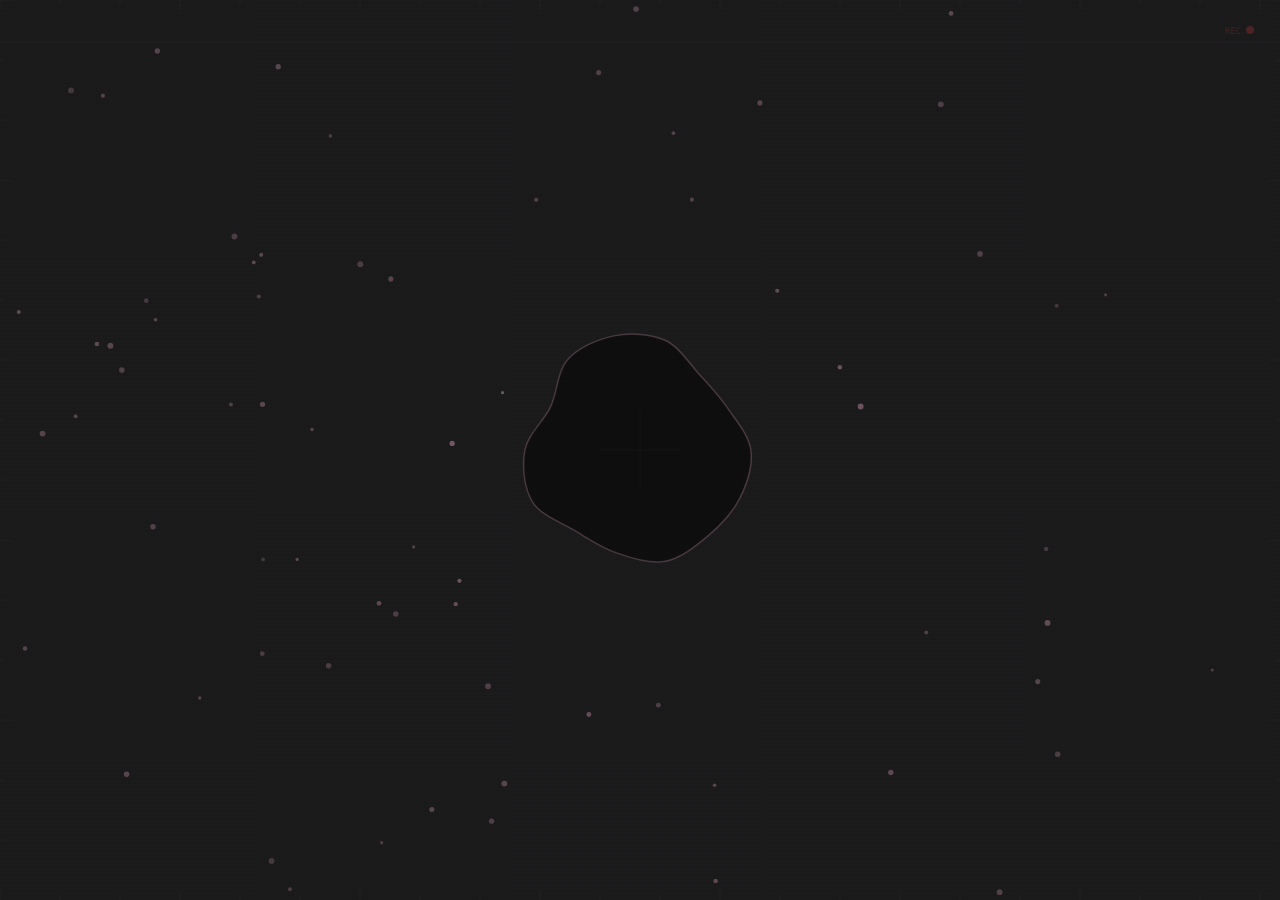
<file: anima/UI/index.html>
<!DOCTYPE html>
<html lang="zh-CN" data-theme="dark" data-lang="zh">
<head>
<meta charset="UTF-8">
<meta name="viewport" content="width=device-width, initial-scale=1.0">
<script>
// Apply saved theme BEFORE CSS renders to prevent flash
(function(){
  var t = localStorage.getItem('sylanne_theme');
  if (!t) t = matchMedia('(prefers-color-scheme:light)').matches ? 'light' : 'dark';
  document.documentElement.setAttribute('data-theme', t);
  var l = localStorage.getItem('sylanne_lang');
  if (l) document.documentElement.setAttribute('data-lang', l);
})();
</script>
<title>SYLANNE LAB - Neural Embodiment Dashboard</title>
<link rel="preconnect" href="https://fonts.googleapis.com">
<link rel="preconnect" href="https://fonts.gstatic.com" crossorigin>
<link href="https://fonts.googleapis.com/css2?family=Rajdhani:wght@500;700&family=JetBrains+Mono:wght@400;700&display=block" rel="stylesheet">
<style>
:root {
  --bg:#1a1a1b;
  --card:rgba(30,30,30,0.8);
  --card-border:rgba(255,255,255,0.06);
  --text:#f0ece4;
  --text-muted:#888;
  --accent:#B88A9E;
  --glow:rgba(184,138,158,0.15);
  --cyan:#00b4d8;
  --red:#ff4444;
  --amber:#ffaa00;
  --void-fill:rgba(0,0,0,0.45);
  --void-solid:26,26,27;
  --font-head:'Rajdhani',sans-serif;
  --font-mono:'JetBrains Mono',monospace;
  --font-body:-apple-system,BlinkMacSystemFont,"Segoe UI",sans-serif;
  --font-xs:11px;
  --font-sm:13px;
  --font-base:14px;
  --font-md:15px;
}
[data-theme="light"] {
  --bg:#f5f4f2;
  --card:rgba(255,255,255,0.7);
  --card-border:rgba(0,0,0,0.1);
  --text:#1a1a1a;
  --text-muted:#666;
  --void-fill:rgba(0,0,0,0.12);
  --void-solid:245,244,242;
}
[data-theme="light"] .submit-btn { background:var(--accent); color:#fff; }
[data-theme="light"] .save-btn { background:var(--accent); color:#fff; box-shadow:0 2px 8px rgba(184,138,158,0.3); }
[data-theme="light"] .log-refresh-btn { background:#fff; border-color:rgba(0,0,0,0.15); }
[data-theme="light"] .meltdown-btn { border-color:var(--red); background:rgba(255,68,68,0.06); }
[data-theme="light"] .config-toggle { background:rgba(0,0,0,0.1); }
[data-theme="light"] .config-input, [data-theme="light"] .config-select { background:#fff; border-color:rgba(0,0,0,0.12); }
[data-theme="light"] .provider-btn { background:#fff; border-color:rgba(0,0,0,0.12); }
[data-theme="light"] .theme-toggle, [data-theme="light"] .lang-toggle { border-color:rgba(0,0,0,0.15); background:rgba(0,0,0,0.04); }
[data-theme="light"] .spine-node { border-color:rgba(0,0,0,0.2); background:#fff; }
*,*::before,*::after {
  margin:0;
  padding:0;
  box-sizing:border-box;
}
html,body {
  height:100%;
  font-family:var(--font-head);
  background:var(--bg);
  color:var(--text);
  transition:background .4s ease,color .4s ease;
  overflow:hidden;
}
#dashboardSection { display:none; }
body::after {
  content:'';
  position:fixed;
  inset:0;
  z-index:9999;
  pointer-events:none;
  background:repeating-linear-gradient(0deg,transparent,transparent 2px,rgba(184,138,158,0.012) 2px,rgba(184,138,158,0.012) 4px);
  animation:scanDrift 10s linear infinite;
}
@keyframes scanDrift { to { transform: translateY(4px); } }

/* ═══ LOGIN SECTION STYLES ═══ */
#loginSection {
  position:fixed; inset:0; z-index:200;
  display:flex; justify-content:center; align-items:center;
}
#networkCanvas {
  position:fixed; inset:0; z-index:1; width:100vw; height:100vh;
  transition:opacity 0.8s ease;
}
.deco-tl { position:fixed; top:36px; left:36px; z-index:50; transform:translateX(-80px); opacity:0; transition:transform 0.6s cubic-bezier(0.25,1,0.2,1), opacity 0.5s ease; }
.deco-tl.entered { transform:translateX(0); opacity:1; }
.deco-tl .sm { font-family:var(--font-head); font-size:var(--font-xs); font-weight:700; letter-spacing:2px; opacity:0.6; }
.deco-tl .lg { font-family:var(--font-head); font-size:var(--font-md); font-weight:700; letter-spacing:2.5px; margin-top:2px; }
.deco-bl { position:fixed; bottom:36px; left:36px; z-index:50; font-family:var(--font-head); font-size:var(--font-md); font-weight:700; letter-spacing:2.5px; transform:translateX(-80px); opacity:0; transition:transform 0.6s cubic-bezier(0.25,1,0.2,1) 0.1s, opacity 0.5s ease 0.1s; }
.deco-bl.entered { transform:translateX(0); opacity:1; }
.deco-bl::before { content:''; position:absolute; top:-10px; left:0; width:22px; height:3px; background:var(--accent); border-radius:2px; }
.phase {
  position:fixed; inset:0; z-index:10;
  display:flex; justify-content:center; align-items:center;
  opacity:0; pointer-events:none;
  transform:scale(0.97); transition:opacity 0.6s cubic-bezier(0.25,1,0.2,1), transform 0.6s cubic-bezier(0.25,1,0.2,1);
}
.phase.active { opacity:1; pointer-events:auto; transform:scale(1); }
.boot-wrap { display:flex; flex-direction:column; align-items:flex-start; animation:fadeUp 1s cubic-bezier(0.2,1,0.2,1) forwards; }
.boot-label { background:var(--text); color:var(--bg); padding:6px 14px; font-family:var(--font-head); font-size:var(--font-sm); font-weight:700; letter-spacing:2px; border-radius:3px; margin-bottom:8px; }
.boot-title { font-family:var(--font-head); font-size:28px; font-weight:700; letter-spacing:4px; }
/* ═══ LOADING SCREEN ═══ */
#loadingScreen { position:fixed; inset:0; z-index:50000; background:var(--bg); display:flex; flex-direction:column; align-items:center; justify-content:center; transition:opacity 0.6s ease; }
#loadingScreen.fade-out { opacity:0; pointer-events:none; }
.loading-label { background:var(--text); color:var(--bg); padding:5px 12px; font-family:var(--font-head); font-size:var(--font-xs); font-weight:700; letter-spacing:2px; border-radius:3px; margin-bottom:10px; }
.loading-title { font-family:var(--font-head); font-size:24px; font-weight:700; letter-spacing:4px; margin-bottom:24px; }
.loading-spinner { width:24px; height:24px; border:2px solid transparent; border-top-color:var(--accent); border-right-color:var(--accent); border-radius:50%; animation:spin 0.8s linear infinite; margin-bottom:12px; }
@keyframes spin { to { transform:rotate(360deg); } }
.loading-status { font-family:var(--font-head); font-size:var(--font-sm); letter-spacing:2px; color:var(--text-muted); }
@keyframes fadeUp { from { opacity:0; transform:translateY(24px); } to { opacity:1; transform:translateY(0); } }
.login-box { max-width:380px; width:90%; }
.logo-row { display:flex; align-items:center; gap:14px; margin-bottom:36px; }
.logo-svg { width:48px; height:48px; flex-shrink:0; color:var(--text); }
.logo-titles h1 { font-family:var(--font-head); font-size:21px; font-weight:700; letter-spacing:2.5px; line-height:1.1; }
.logo-titles p { font-size:var(--font-xs); opacity:0.4; font-weight:600; letter-spacing:1.5px; margin-top:3px; }
.input-label { display:block; font-family:var(--font-head); font-size:var(--font-sm); font-weight:700; letter-spacing:1.5px; opacity:0.65; margin-bottom:10px; }
#tokenInput {
  width:100%; padding:12px 0; font-size:18px; font-family:var(--font-mono); letter-spacing:3px;
  border:none; border-bottom:2px solid rgba(240,236,228,0.15); background:transparent; color:var(--text);
  outline:none; transition:border-color 0.3s, box-shadow 0.3s;
}
[data-theme="light"] #tokenInput { border-bottom-color:rgba(26,26,26,0.15); }
#tokenInput:focus { border-bottom-color:var(--accent); box-shadow:0 3px 12px rgba(184,138,158,0.18); }
.submit-btn {
  margin-top:36px; width:100%; padding:16px; font-family:var(--font-head); font-size:14px; font-weight:700;
  letter-spacing:3px; border:none; border-radius:100px; cursor:pointer;
  background:var(--text); color:var(--bg);
  transition:transform 0.2s cubic-bezier(0.25,1,0.2,1), box-shadow 0.3s;
}
.submit-btn:hover { transform:translateY(-3px); box-shadow:0 10px 28px rgba(184,138,158,0.22); }
.submit-btn:active { transform:translateY(-1px); }
@keyframes shake { 0%,100% { transform:translateX(0); } 25% { transform:translateX(8px); } 75% { transform:translateX(-8px); } }
.shake { animation:shake 0.3s ease; }
.confirm-row { display:flex; align-items:center; gap:24px; }
.status-svg { width:48px; height:48px; }
#circleRing { transform-origin:50px 50px; }
#circleRing.spinning { animation:spin 1.1s linear infinite; }
@keyframes spin { to { transform:rotate(360deg); } }
.stroke { fill:none; stroke:var(--text); stroke-width:7; stroke-linecap:round; stroke-linejoin:round; stroke-dasharray:252; stroke-dashoffset:252; transition:stroke-dashoffset 0.5s cubic-bezier(0.7,0,1,0.5), stroke 0.4s; }
.state-verifying .stroke.circle { stroke-dashoffset:70; }
.state-success .stroke.circle { stroke-dashoffset:0; stroke:var(--accent); transition:stroke-dashoffset 0.45s cubic-bezier(0.5,0,0.8,0.4), stroke 0.3s ease 0.3s; }
.state-success .stroke.check { stroke-dashoffset:0; stroke:var(--accent); transition:stroke-dashoffset 0.4s cubic-bezier(0.4,0,0.2,1) 0.5s, stroke 0.3s ease 0.5s; }
.state-error .stroke.circle { stroke-dashoffset:0; stroke:#e84040; }
.state-error .stroke.cross1, .state-error .stroke.cross2 { stroke-dashoffset:0; stroke:#e84040; }
.text-stack { position:relative; height:48px; width:220px; }
.text-item { position:absolute; inset:0; opacity:0; transform:translateY(8px); transition:opacity 0.4s, transform 0.4s cubic-bezier(0.25,1,0.2,1); }
.text-item h2 { font-family:var(--font-head); font-size:18px; font-weight:700; letter-spacing:2px; }
.text-item p { font-size:var(--font-sm); color:var(--text-muted); margin-top:6px; font-weight:600; letter-spacing:0.5px; }
.state-verifying .text-item.t-verify { opacity:1; transform:translateY(0); }
.state-success .text-item.t-success { opacity:1; transform:translateY(0); }
.state-error .text-item.t-error { opacity:1; transform:translateY(0); }
/* Login exit transitions */
.exit-left { transition:transform 0.7s cubic-bezier(0.4,0,0.2,1), opacity 0.5s ease !important; transform:translateX(-100px) !important; opacity:0 !important; }

/* ═══ STATIONARY SIDEBAR NAVIGATION ═══ */
.fixed-spine {
  position: fixed;
  top: 0; bottom: 0;
  left: 0;
  width: 240px;
  z-index: 300;
  background: rgba(30, 30, 30, 0.6);
  border-right: 1px solid var(--card-border);
  backdrop-filter: blur(20px);
  -webkit-backdrop-filter: blur(20px);
  display: flex;
  flex-direction: column;
  padding: 24px 16px;
  transform: translateX(-100%);
  opacity: 0;
  pointer-events: none;
  transition: transform 0.6s cubic-bezier(0.25, 1, 0.2, 1), opacity 0.5s ease;
}
[data-theme="light"] .fixed-spine {
  background: rgba(255, 255, 255, 0.6);
}
.fixed-spine.active {
  transform: translateX(0);
  opacity: 1;
  pointer-events: auto;
}
.sidebar-brand {
  margin-bottom: 32px;
  padding-left: 8px;
}
.sidebar-brand .brand-title {
  font-family: var(--font-head);
  font-size: 24px;
  font-weight: 700;
  letter-spacing: 3px;
  color: var(--text);
}
.sidebar-brand .brand-subtitle {
  font-size: var(--font-xs);
  font-weight: 600;
  letter-spacing: 2px;
  color: var(--accent);
  margin-top: 2px;
}
.sidebar-nav {
  display: flex;
  flex-direction: column;
  gap: 12px;
  flex: 1;
}
.nav-item {
  display: flex;
  align-items: center;
  gap: 12px;
  padding: 12px 16px;
  background: transparent;
  border: 1px solid transparent;
  border-radius: 8px;
  color: var(--text-muted);
  font-family: var(--font-head);
  font-size: var(--font-base);
  font-weight: 700;
  letter-spacing: 1.5px;
  text-align: left;
  cursor: pointer;
  width: 100%;
  transition: all 0.25s ease;
}
.nav-item:hover {
  color: var(--text);
  background: rgba(255, 255, 255, 0.04);
  border-color: rgba(255, 255, 255, 0.05);
}
[data-theme="light"] .nav-item:hover {
  background: rgba(0, 0, 0, 0.03);
  border-color: rgba(0, 0, 0, 0.05);
}
.nav-item.active {
  color: var(--accent);
  background: var(--glow);
  border-color: var(--card-border);
  box-shadow: 0 0 10px rgba(184, 138, 158, 0.15);
}
.nav-icon {
  width: 18px;
  height: 18px;
  flex-shrink: 0;
}
.sidebar-footer {
  padding-top: 16px;
  border-top: 1px solid var(--card-border);
  font-family: var(--font-head);
  font-size: var(--font-xs);
  font-weight: 700;
  letter-spacing: 1px;
  color: var(--text-muted);
  text-align: center;
}
.hamburger-btn {
  display: none;
  background: transparent;
  border: none;
  color: var(--text);
  cursor: pointer;
  margin-right: 12px;
  padding: 8px;
  border-radius: 6px;
  transition: background-color 0.2s;
  align-items: center;
  justify-content: center;
}
.hamburger-btn:hover {
  background-color: rgba(255, 255, 255, 0.05);
}
[data-theme="light"] .hamburger-btn:hover {
  background-color: rgba(0, 0, 0, 0.05);
}

/* ═══ DASHBOARD STYLES ═══ */
.app-layout {
  display: grid;
  grid-template-columns: 240px 1fr;
  grid-template-rows: 52px 1fr 36px;
  height: 100vh;
  width: 100%;
}
.app-header {
  grid-column: 2;
  grid-row: 1;
  display: flex;
  align-items: center;
  justify-content: space-between;
  padding: 0 24px;
  border-bottom: 1px solid var(--card-border);
  z-index: 50;
  transform: translateY(-100%);
  opacity: 0;
  transition: transform 0.6s cubic-bezier(0.4, 0, 0.2, 1) 0.1s, opacity 0.4s ease 0.1s;
}
.app-header.entered { transform: translateY(0); opacity: 1; }
.app-footer {
  grid-column: 2;
  grid-row: 3;
  display: flex;
  align-items: center;
  padding: 0 24px;
  border-top: 1px solid var(--card-border);
  z-index: 50;
  transform: translateY(100%);
  opacity: 0;
  transition: transform 0.6s cubic-bezier(0.4, 0, 0.2, 1) 0.1s, opacity 0.4s ease 0.1s;
}
.app-footer.entered { transform: translateY(0); opacity: 1; }
.content-viewport {
  grid-column: 2;
  grid-row: 2;
  overflow: hidden;
  position: relative;
}
.content-slider {
  position: absolute;
  top: 0; left: 0; right: 0;
  transition: transform 0.6s cubic-bezier(0.4, 0, 0.2, 1);
}
.page-section {
  height: calc(100vh - 52px - 36px);
  display: grid;
  grid-template-columns: 1fr 1fr;
  background: var(--bg);
}
.page-section .page-left {
  padding: 16px 24px;
  overflow-y: auto;
  scrollbar-width: none;
}
.page-section .page-left::-webkit-scrollbar { display: none; }
.page-section .page-right {
  padding: 16px 24px;
  overflow-y: auto;
  scrollbar-width: none;
}
.page-section .page-right::-webkit-scrollbar { display: none; }

/* ═══ FULL WIDTH LOGS & CONFIG PAGES ═══ */
.page-section[data-page="config"],
.page-section[data-page="logs"] {
  display: flex;
  flex-direction: column;
  grid-template-columns: none;
}
.page-section[data-page="config"] {
  overflow-y: auto;
}
.page-section[data-page="config"] .page-left,
.page-section[data-page="config"] .page-right {
  width: 100%;
  overflow-y: visible;
}
.page-section[data-page="config"] .page-right {
  padding-top: 0;
}
.page-section[data-page="logs"] {
  overflow: hidden;
}
.page-section[data-page="logs"] .page-left {
  order: 2;
  flex: 1;
  display: flex;
  flex-direction: column;
  min-height: 0;
  padding-top: 0;
}
.page-section[data-page="logs"] .page-right {
  order: 1;
  display: flex;
  flex-direction: row;
  flex-wrap: wrap;
  gap: 16px;
  padding-bottom: 0;
}
.page-section[data-page="logs"] .page-right .card {
  flex: 1;
  min-width: 280px;
  margin-bottom: 0;
}
.page-section[data-page="logs"] .log-terminal {
  flex: 1;
  height: 100%;
}
.page-section .page-right::-webkit-scrollbar { display:none; }
/* Card animations */
@keyframes cardFromLeft {
  from { opacity:0; transform:translateX(40px); }
  to { opacity:1; transform:translateX(0); }
}
@keyframes cardFromRight {
  from { opacity:0; transform:translateX(-40px); }
  to { opacity:1; transform:translateX(0); }
}
.page-left .card.animate-in { animation:cardFromLeft .5s cubic-bezier(0.4,0,0.2,1) forwards; }
.page-right .card.animate-in { animation:cardFromRight .5s cubic-bezier(0.4,0,0.2,1) forwards; }
.awaiting-entrance .card { opacity:0; }
.card {
  background:var(--card);
  border:1px solid var(--card-border);
  border-radius:12px;
  padding:20px;
  margin-bottom:16px;
  position:relative;
}
.card-title {
  font-family:var(--font-head);
  font-size:.75rem;
  font-weight:700;
  letter-spacing:2px;
  text-transform:uppercase;
  color:var(--text-muted);
  margin-bottom:16px;
}
.header-left { display:flex; flex-direction:column; justify-content:center; }
.header-left .h-label { font-size:var(--font-xs); font-weight:700; letter-spacing:2px; opacity:.7; }
.header-left .h-title { font-size:var(--font-md); font-weight:700; letter-spacing:2.5px; margin-top:1px; }
.header-right { display:flex; align-items:center; gap:12px; }
.session-stack { position:relative; }
.session-pill {
  font-family:var(--font-mono);
  font-size:var(--font-xs);
  padding:4px 10px;
  border-radius:20px;
  background:var(--card);
  border:1px solid var(--card-border);
  letter-spacing:1px;
  cursor:pointer;
  position:relative;
  padding-right:22px;
  transition:border-color 0.2s ease, box-shadow 0.2s ease;
}
.session-pill:hover, .session-stack.open .session-pill { border-color:var(--accent); box-shadow:0 0 0 2px var(--glow); }
.session-pill-arrow { position:absolute; right:8px; top:50%; width:5px; height:5px; border-right:1.5px solid var(--text-muted); border-bottom:1.5px solid var(--text-muted); transform:translateY(-60%) rotate(45deg); transition:transform 0.2s ease; }
.session-stack.open .session-pill-arrow { transform:translateY(-40%) rotate(225deg); }
.session-menu { max-height:0; overflow:hidden; border-radius:10px; margin-top:0; transition:max-height 0.3s cubic-bezier(0.4,0,0.2,1), margin-top 0.3s ease, opacity 0.2s ease; opacity:0; position:absolute; top:100%; right:0; min-width:140px; z-index:100; background:var(--card); }
.session-stack.open .session-menu { max-height:200px; margin-top:6px; opacity:1; border:1px solid var(--card-border); padding:4px; overflow-y:auto; }
.session-opt { width:100%; border:none; background:transparent; color:var(--text); border-radius:6px; padding:6px 10px; text-align:left; cursor:pointer; font-family:var(--font-mono); font-size:var(--font-xs); letter-spacing:0.5px; transition:background 0.15s ease; }
.session-opt:hover { background:var(--glow); }
.session-opt.active { background:var(--glow); color:var(--accent); }
.theme-toggle, .lang-toggle {
  font-family:var(--font-head);
  font-size:var(--font-sm);
  font-weight:700;
  letter-spacing:1px;
  padding:4px 12px;
  border-radius:20px;
  border:1px solid var(--card-border);
  background:var(--card);
  color:var(--text);
  cursor:pointer;
  transition:all .3s ease;
}
.theme-toggle:hover, .lang-toggle:hover { border-color:var(--accent); }
.status-dot {
  width:8px; height:8px; border-radius:50%;
  background:#4caf50; transition:background .3s ease;
}
.status-dot.offline { background:var(--red); }
.footer-label { font-size:var(--font-md); font-weight:700; letter-spacing:2.5px; color:var(--text-muted); }
::-webkit-scrollbar { width:4px; }
::-webkit-scrollbar-track { background:transparent; }
::-webkit-scrollbar-thumb { background:var(--accent); border-radius:2px; }
/* Bar rows */
.bar-row { display:flex; align-items:center; margin-bottom:10px; }
.bar-label { font-family:var(--font-mono); font-size:var(--font-sm); width:140px; color:var(--text-muted); }
.bar-track { flex:1; height:10px; background:rgba(255,255,255,0.12); border-radius:5px; overflow:hidden; }
.bar-fill { height:100%; border-radius:5px; background:var(--accent); transition:width .6s ease; box-shadow:0 0 6px rgba(184,138,158,0.4); }
.bar-value { font-family:var(--font-mono); font-size:var(--font-sm); width:40px; text-align:right; }
/* Stat grid */
.stat-grid { display:grid; grid-template-columns:1fr 1fr; gap:12px; }
.stat-box { text-align:center; padding:12px; border-radius:8px; background:rgba(255,255,255,0.03); }
.stat-box .stat-val { font-family:var(--font-mono); font-size:18px; font-weight:700; color:var(--accent); }
.stat-box .stat-lbl { font-size:var(--font-xs); letter-spacing:1px; color:var(--text-muted); margin-top:4px; }
/* Timing table */
.timing-table { width:100%; border-collapse:collapse; font-family:var(--font-mono); font-size:var(--font-sm); }
.timing-table th { text-align:left; padding:6px 8px; color:var(--text-muted); border-bottom:1px solid var(--card-border); font-weight:700; }
.timing-table td { padding:6px 8px; border-bottom:1px solid var(--card-border); }
/* Route bar */
.route-bar { display:flex; height:24px; border-radius:6px; overflow:hidden; margin-bottom:12px; }
.route-seg { transition:width .6s ease; display:flex; align-items:center; justify-content:center; font-size:var(--font-xs); font-weight:700; letter-spacing:1px; }
.route-legend { display:flex; gap:16px; flex-wrap:wrap; }
.route-legend-item { display:flex; align-items:center; gap:6px; font-size:var(--font-sm); }
.route-legend-dot { width:8px; height:8px; border-radius:50%; }
/* Gate grid */
.gate-grid { display:grid; grid-template-columns:1fr 1fr 1fr; gap:12px; }
.gate-item { text-align:center; }
.gate-val { font-family:var(--font-mono); font-size:20px; font-weight:700; }
.gate-lbl { font-size:var(--font-xs); letter-spacing:1px; color:var(--text-muted); margin-top:4px; }
.mode-badge { display:inline-block; padding:4px 14px; border-radius:20px; font-size:var(--font-sm); font-weight:700; letter-spacing:1px; background:var(--glow); color:var(--accent); margin-bottom:12px; }
.feedback-grid { display:grid; grid-template-columns:1fr 1fr 1fr; gap:12px; }
/* Layer cards */
.layer-card { display:flex; align-items:center; gap:12px; padding:14px; cursor:pointer; transition:border-color .3s ease; }
.layer-card:hover { border-color:var(--accent); }
.layer-card.selected { border-color:var(--accent); box-shadow:0 0 12px var(--glow); }
.layer-dot { width:8px; height:8px; border-radius:50%; flex-shrink:0; }
.layer-name { font-weight:700; font-size:var(--font-md); letter-spacing:1px; }
.layer-timing { font-family:var(--font-mono); font-size:var(--font-sm); color:var(--text-muted); }
.layer-detail-title { font-size:18px; font-weight:700; letter-spacing:2px; margin-bottom:12px; }
.layer-detail-desc { font-size:var(--font-md); line-height:1.6; color:var(--text-muted); margin-bottom:16px; }
.layer-detail-stats { display:grid; grid-template-columns:1fr 1fr; gap:12px; }
/* Config */
.config-group-title { font-size:var(--font-base); font-weight:700; letter-spacing:2px; color:var(--accent); margin-bottom:12px; }
.config-row { display:flex; align-items:center; justify-content:space-between; padding:10px 0; border-bottom:1px solid var(--card-border); }
.config-row[data-depends] {
  max-height:0;
  opacity:0;
  overflow:hidden;
  padding:0;
  margin:0;
  border:none;
  transition: max-height 0.35s cubic-bezier(0.4,0,0.2,1), opacity 0.3s ease, padding 0.3s ease;
}
.config-row[data-depends].visible {
  max-height:160px;
  opacity:1;
  padding:10px 0;
  border-bottom:1px solid var(--card-border);
}
.config-label { font-size:var(--font-base); font-weight:500; }
.config-hint { font-size:11px; color:var(--text-muted); line-height:1.4; margin-top:2px; text-align:left; word-break:break-all; }
.config-input { font-family:var(--font-mono); font-size:var(--font-base); padding:4px 10px; border-radius:6px; border:1px solid var(--card-border); background:rgba(255,255,255,0.03); color:var(--text); width:100px; text-align:right; -moz-appearance:textfield; }
.config-input::-webkit-outer-spin-button, .config-input::-webkit-inner-spin-button { -webkit-appearance:none; margin:0; }
.config-select { font-family:var(--font-mono); font-size:var(--font-base); padding:4px 10px; border-radius:6px; border:1px solid var(--card-border); background:rgba(255,255,255,0.03); color:var(--text); }
.config-toggle { width:36px; height:20px; border-radius:10px; background:rgba(255,255,255,0.1); position:relative; cursor:pointer; transition:background .3s ease; }
.config-toggle.on { background:var(--accent); }
.config-toggle::after { content:''; position:absolute; top:3px; left:3px; width:14px; height:14px; border-radius:50%; background:#fff; transition:transform .3s ease; }
.config-toggle.on::after { transform:translateX(16px); }
.save-btn { display:block; width:100%; padding:12px; border:none; border-radius:24px; background:var(--accent); color:#fff; font-family:var(--font-head); font-size:14px; font-weight:700; letter-spacing:2px; cursor:pointer; transition:opacity .3s ease,transform .2s ease; margin-top:16px; }
.save-btn:hover { opacity:.85; transform:scale(1.02); }
/* Logs */
.log-terminal { background:#111; border-radius:12px; padding:16px; font-family:var(--font-mono); font-size:var(--font-sm); line-height:1.8; height:calc(100vh - 52px - 36px - 80px); overflow-y:auto; border:1px solid rgba(255,255,255,0.1); }
.log-entry { display:flex; gap:10px; align-items:flex-start; padding:2px 0; }
.log-time { color:#888; white-space:nowrap; }
.log-badge { display:inline-block; padding:2px 10px; border-radius:4px; font-size:var(--font-xs); font-weight:700; letter-spacing:1px; white-space:nowrap; }
.log-badge.fast { background:rgba(184,138,158,0.25); color:#d4a0b8; }
.log-badge.normal { background:rgba(0,180,216,0.2); color:#33ccee; }
.log-badge.full { background:rgba(255,170,0,0.2); color:#ffcc44; }
.log-badge.skip { background:rgba(255,255,255,0.08); color:#aaa; }
.log-msg { color:#ddd; word-break:break-all; }
.log-controls { display:flex; align-items:center; gap:16px; margin-bottom:12px; }
.log-controls label { font-size:var(--font-base); display:flex; align-items:center; gap:6px; cursor:pointer; }
.log-controls input[type="checkbox"] { accent-color:var(--accent); }
.log-refresh-btn { font-family:var(--font-head); font-size:var(--font-sm); font-weight:700; letter-spacing:1px; padding:4px 14px; border-radius:20px; border:1px solid var(--card-border); background:var(--card); color:var(--text); cursor:pointer; transition:border-color .3s ease; }
.log-refresh-btn:hover { border-color:var(--accent); }
/* Memory */
.mem-item { padding:12px; border-radius:8px; background:rgba(255,255,255,0.03); margin-bottom:10px; }
.mem-content { font-size:var(--font-base); line-height:1.5; margin-bottom:8px; }
.mem-meta { display:flex; gap:12px; font-size:var(--font-xs); color:var(--text-muted); }
.mem-weight-track { flex:1; height:4px; background:rgba(255,255,255,0.05); border-radius:2px; margin-top:6px; }
.mem-weight-fill { height:100%; border-radius:2px; background:var(--accent); }
.mem-list { max-height:300px; overflow-y:auto; scrollbar-width:thin; scrollbar-color:rgba(184,138,158,0.3) transparent; }
.mem-list::-webkit-scrollbar { width:4px; }
.mem-list::-webkit-scrollbar-thumb { background:rgba(184,138,158,0.3); border-radius:2px; }
/* Meltdown */
.meltdown-zone { border:2px dashed var(--red); border-radius:12px; padding:20px; text-align:center; }
.meltdown-zone .melt-title { font-size:var(--font-base); font-weight:700; letter-spacing:2px; color:var(--red); margin-bottom:12px; }
.meltdown-btn { padding:8px 24px; border:1px solid var(--red); border-radius:20px; background:transparent; color:var(--red); font-family:var(--font-head); font-size:var(--font-base); font-weight:700; letter-spacing:1px; cursor:pointer; transition:all .3s ease; }
.meltdown-btn:hover { background:var(--red); color:#fff; }
.meltdown-modal { position:fixed; inset:0; z-index:30000; background:rgba(0,0,0,0); display:flex; align-items:center; justify-content:center; backdrop-filter:blur(0px); pointer-events:none; transition:background 0.3s ease, backdrop-filter 0.3s ease; }
.meltdown-modal.show { background:rgba(0,0,0,0.6); backdrop-filter:blur(4px); pointer-events:auto; }
.meltdown-modal-box { background:var(--card); border:1px solid var(--red); border-radius:12px; padding:32px; max-width:400px; width:90%; text-align:center; backdrop-filter:blur(12px); transform:scale(0.9) translateY(20px); opacity:0; transition:transform 0.3s cubic-bezier(0.4,0,0.2,1), opacity 0.3s ease; }
.meltdown-modal.show .meltdown-modal-box { transform:scale(1) translateY(0); opacity:1; }
.meltdown-modal-title { font-family:var(--font-head); font-size:1.1rem; font-weight:700; letter-spacing:2px; color:var(--red); margin-bottom:12px; }
.meltdown-modal-desc { font-size:0.8rem; color:var(--text-muted); margin-bottom:8px; line-height:1.5; }
.meltdown-nonce { font-family:var(--font-mono); font-size:1.5rem; font-weight:700; letter-spacing:6px; color:var(--red); margin:16px 0; padding:8px; background:rgba(255,68,68,0.08); border-radius:8px; }
.meltdown-input { width:100%; padding:10px; text-align:center; font-family:var(--font-mono); font-size:1rem; letter-spacing:4px; border:2px solid var(--card-border); border-radius:8px; background:var(--card); color:var(--text); outline:none; margin-bottom:0; }
.meltdown-input:focus { border-color:var(--red); }
.meltdown-actions { display:flex; gap:12px; justify-content:center; }
.meltdown-cancel { padding:10px 20px; border-radius:100px; border:1px solid var(--card-border); background:transparent; color:var(--text); font-family:var(--font-head); font-weight:700; letter-spacing:1px; cursor:pointer; }
.meltdown-confirm { padding:10px 20px; border-radius:100px; border:none; background:var(--red); color:#fff; font-family:var(--font-head); font-weight:700; letter-spacing:1px; cursor:pointer; opacity:0.5; pointer-events:none; }
.meltdown-confirm.enabled { opacity:1; pointer-events:auto; }
/* Meltdown input area & countdown transitions */
.meltdown-input-area { transition: opacity 0.4s ease, max-height 0.4s ease, margin 0.4s ease; max-height:80px; overflow:hidden; opacity:1; margin-bottom:16px; }
.meltdown-input-area.hidden { opacity:0; max-height:0; margin:0; pointer-events:none; }
.meltdown-countdown { display:none; opacity:0; transition: opacity 0.4s ease 0.2s; text-align:center; margin:12px 0 16px; }
.meltdown-countdown.active { display:block; opacity:1; }
.meltdown-countdown-num { font-family:var(--font-mono); font-size:3.5rem; font-weight:900; color:var(--red); letter-spacing:2px; animation: meltdown-pulse 1s ease-in-out infinite; text-shadow: 0 0 20px rgba(255,68,68,0.4); }
@keyframes meltdown-pulse { 0%,100%{ transform:scale(1); opacity:1; } 50%{ transform:scale(1.08); opacity:0.7; } }
/* Meltdown actions countdown mode */
.meltdown-abort { display:none; width:100%; padding:14px 20px; border-radius:100px; border:none; background:var(--red); color:#fff; font-family:var(--font-head); font-size:1.1rem; font-weight:900; letter-spacing:2px; cursor:pointer; opacity:0; transition: opacity 0.4s ease 0.2s, transform 0.3s ease; transform:scale(0.9); }
.meltdown-actions.countdown-mode .meltdown-cancel { opacity:0; width:0; padding:0; margin:0; overflow:hidden; pointer-events:none; border:none; transition: opacity 0.3s ease, width 0.3s ease, padding 0.3s ease; }
.meltdown-actions.countdown-mode .meltdown-confirm { opacity:0; width:0; padding:0; margin:0; overflow:hidden; pointer-events:none; transition: opacity 0.3s ease, width 0.3s ease, padding 0.3s ease; }
.meltdown-actions.countdown-mode .meltdown-abort { display:block; opacity:1; transform:scale(1); }
.meltdown-actions.countdown-mode { justify-content:center; }
.meltdown-abort:hover { background:#ff1a1a; transform:scale(1.03); }
.meltdown-abort:active { transform:scale(0.97); }
/* Personality */
.radar-svg { width:100%; max-width:300px; margin:0 auto; display:block; }
.radar-polygon { fill:rgba(184,138,158,0.15); stroke:var(--accent); stroke-width:2; }
.radar-grid { fill:none; stroke:var(--card-border); stroke-width:1; }
.radar-label { font-family:var(--font-head); font-size:var(--font-xs); fill:var(--text-muted); font-weight:700; letter-spacing:1px; }
.six-bar { display:flex; align-items:center; margin-bottom:12px; }
.six-bar-label { font-size:var(--font-sm); width:100px; font-weight:700; letter-spacing:1px; }
.six-bar-track { flex:1; height:8px; background:rgba(255,255,255,0.05); border-radius:4px; overflow:hidden; }
.six-bar-fill { height:100%; border-radius:4px; transition:width .6s ease; }
.drift-timeline { position:relative; padding-left:20px; }
.drift-timeline::before { content:''; position:absolute; left:6px; top:0; bottom:0; width:2px; background:var(--card-border); }
.drift-event { position:relative; margin-bottom:16px; padding-left:16px; }
.drift-event::before { content:''; position:absolute; left:-17px; top:6px; width:8px; height:8px; border-radius:50%; background:var(--accent); }
.drift-event-time { font-family:var(--font-mono); font-size:var(--font-xs); color:var(--text-muted); }
.drift-event-text { font-size:var(--font-base); margin-top:4px; }
/* Provider Picker */
.provider-stack { position:relative; width:200px; }
.provider-btn { width:100%; padding:8px 32px 8px 12px; background:var(--card); border:1px solid var(--card-border); border-radius:8px; color:var(--text); font-family:var(--font-mono); font-size:0.75rem; text-align:left; cursor:pointer; position:relative; white-space:nowrap; overflow:hidden; text-overflow:ellipsis; transition:border-color 0.2s ease, box-shadow 0.2s ease; }
.provider-btn:hover, .provider-stack.open .provider-btn { border-color:var(--accent); box-shadow:0 0 0 2px var(--glow); }
.provider-btn-arrow { position:absolute; right:10px; top:50%; width:6px; height:6px; border-right:1.5px solid var(--text-muted); border-bottom:1.5px solid var(--text-muted); transform:translateY(-60%) rotate(45deg); transition:transform 0.2s ease; }
.provider-stack.open .provider-btn-arrow { transform:translateY(-40%) rotate(225deg); }
.provider-menu { max-height:0; overflow:hidden; border-radius:10px; margin-top:0; transition:max-height 0.3s cubic-bezier(0.4,0,0.2,1), margin-top 0.3s ease, opacity 0.2s ease; opacity:0; }
.provider-stack.open .provider-menu { max-height:300px; margin-top:8px; opacity:1; border:1px solid var(--card-border); padding:4px; overflow-y:auto; scrollbar-width:thin; scrollbar-color:var(--accent) transparent; }
.provider-stack.open .provider-menu::-webkit-scrollbar { width:5px; }
.provider-stack.open .provider-menu::-webkit-scrollbar-track { background:transparent; }
.provider-stack.open .provider-menu::-webkit-scrollbar-thumb { background:var(--accent); border-radius:3px; }
.provider-opt { width:100%; border:none; background:transparent; color:var(--text); border-radius:6px; padding:8px 10px; text-align:left; cursor:pointer; font-size:0.78rem; display:flex; flex-direction:column; gap:2px; transition:background 0.15s ease; }
.provider-opt:hover { background:var(--glow); }
.provider-opt.active { background:var(--glow); color:var(--accent); }
.provider-opt small { color:var(--text-muted); font-family:var(--font-mono); font-size:0.65rem; }
.provider-manual { max-height:0; opacity:0; overflow:hidden; transition:max-height 0.25s ease, opacity 0.2s ease, margin-top 0.2s ease; }
.provider-stack.manual-active .provider-manual { max-height:50px; opacity:1; margin-top:8px; }
.provider-manual-input { width:100%; padding:8px 12px; background:var(--card); border:1px solid var(--card-border); border-radius:8px; color:var(--text); font-family:var(--font-mono); font-size:0.75rem; outline:none; transition:border-color 0.2s ease; }
.provider-manual-input:focus { border-color:var(--accent); }
/* ═══ PET ═══ */
:focus-visible { outline: 2px solid var(--accent); outline-offset: 2px; }
@media (max-width: 768px) {
  .app-layout {
    grid-template-columns: 1fr !important;
  }
  .app-header, .content-viewport, .app-footer {
    grid-column: 1 !important;
  }
  .fixed-spine {
    position: fixed;
    top: 0; bottom: 0; left: 0;
    width: 240px;
    transform: translateX(-100%);
    opacity: 0;
    pointer-events: none;
    z-index: 500;
  }
  .fixed-spine.open {
    transform: translateX(0);
    opacity: 1;
    pointer-events: auto;
  }
  .page-section {
    grid-template-columns: 1fr !important;
  }
  .page-section:not([data-page="config"]):not([data-page="logs"]) .page-right {
    display: none;
  }
  .header-right {
    gap: 8px;
  }
}

/* ═══ SUBSYSTEM HEALTH STYLES ═══ */
.subsystem-grid {
  display: grid;
  grid-template-columns: repeat(auto-fill, minmax(180px, 1fr));
  gap: 12px;
  margin-top: 12px;
}
.subsystem-card {
  background: rgba(255, 255, 255, 0.02);
  border: 1px solid var(--card-border);
  border-radius: 8px;
  padding: 12px;
  display: flex;
  flex-direction: column;
  gap: 6px;
  transition: border-color 0.25s, box-shadow 0.25s;
}
[data-theme="light"] .subsystem-card {
  background: rgba(0, 0, 0, 0.02);
}
.subsystem-card:hover {
  border-color: var(--accent);
  box-shadow: 0 4px 12px var(--glow);
}
.subsystem-header {
  display: flex;
  align-items: center;
  justify-content: space-between;
  border-bottom: 1px solid var(--card-border);
  padding-bottom: 6px;
  margin-bottom: 4px;
}
.subsystem-name {
  font-family: var(--font-head);
  font-size: var(--font-sm);
  font-weight: 700;
  letter-spacing: 1px;
}
.status-indicator {
  width: 10px;
  height: 10px;
  border-radius: 50%;
  position: relative;
}
.status-indicator::after {
  content: '';
  position: absolute;
  inset: -2px;
  border-radius: 50%;
  opacity: 0.4;
  animation: pulseHealth 1.8s infinite;
}
@keyframes pulseHealth {
  0% { transform: scale(1); opacity: 0.5; }
  50% { transform: scale(1.6); opacity: 0; }
  100% { transform: scale(1); opacity: 0; }
}
.status-indicator.green { background: #4caf50; }
.status-indicator.green::after { border: 1.5px solid #4caf50; }
.status-indicator.yellow { background: #ffaa00; }
.status-indicator.yellow::after { border: 1.5px solid #ffaa00; }
.status-indicator.red { background: #ff4444; }
.status-indicator.red::after { border: 1.5px solid #ff4444; }

.subsystem-metrics {
  font-family: var(--font-mono);
  font-size: var(--font-xs);
  color: var(--text-muted);
  line-height: 1.4;
}
.subsystem-metrics div {
  margin-bottom: 2px;
}
.subsystem-link {
  font-family: var(--font-head);
  font-size: var(--font-xs);
  font-weight: 700;
  letter-spacing: 0.5px;
  color: var(--accent);
  text-decoration: none;
  margin-top: auto;
  align-self: flex-start;
  cursor: pointer;
  transition: opacity 0.2s;
}
.subsystem-link:hover {
  opacity: 0.8;
}
</style>
</head>
<body>

<!-- LOADING SCREEN (covers everything until resources ready) -->
<div id="loadingScreen" role="alert" aria-live="polite">
  <div class="loading-label">SYSTEM INIT</div>
  <div class="loading-title">ANIMA DASHBOARD</div>
  <div class="loading-spinner"></div>
  <div class="loading-status">CONNECTING</div>
</div>

<!-- PERMANENT: Left Sidebar (replaced fixed spine) -->
<div class="fixed-spine" id="fixedSpine">
  <div class="sidebar-brand">
    <div class="brand-title">ANIMA</div>
    <div class="brand-subtitle">DASHBOARD</div>
  </div>
  <nav class="sidebar-nav">
    <button class="nav-item spine-node active" data-page="monitor">
      <svg class="nav-icon" viewBox="0 0 24 24" fill="none" stroke="currentColor" stroke-width="2" stroke-linecap="round" stroke-linejoin="round">
        <rect x="3" y="3" width="18" height="18" rx="2" ry="2"></rect>
        <line x1="9" y1="3" x2="9" y2="21"></line>
      </svg>
      <span class="nav-label">Monitor</span>
    </button>
    <button class="nav-item spine-node" data-page="spine">
      <svg class="nav-icon" viewBox="0 0 24 24" fill="none" stroke="currentColor" stroke-width="2" stroke-linecap="round" stroke-linejoin="round">
        <line x1="12" y1="5" x2="12" y2="19"></line>
        <line x1="5" y1="12" x2="19" y2="12"></line>
      </svg>
      <span class="nav-label">Spine</span>
    </button>
    <button class="nav-item spine-node" data-page="config">
      <svg class="nav-icon" viewBox="0 0 24 24" fill="none" stroke="currentColor" stroke-width="2" stroke-linecap="round" stroke-linejoin="round">
        <circle cx="12" cy="12" r="3"></circle>
        <path d="M19.4 15a1.65 1.65 0 0 0 .33 1.82l.06.06a2 2 0 1 1-2.83 2.83l-.06-.06a1.65 1.65 0 0 0-1.82-.33 1.65 1.65 0 0 0-1 1.51V21a2 2 0 0 1-4 0v-.09A1.65 1.65 0 0 0 9 19.4a1.65 1.65 0 0 0-1.82.33l-.06.06a2 2 0 1 1-2.83-2.83l.06-.06a1.65 1.65 0 0 0 .33-1.82 1.65 1.65 0 0 0-1.51-1H3a2 2 0 0 1 0-4h.09A1.65 1.65 0 0 0 4.6 9a1.65 1.65 0 0 0-.33-1.82l-.06-.06a2 2 0 1 1 2.83-2.83l.06.06a1.65 1.65 0 0 0 1.82.33H9a1.65 1.65 0 0 0 1-1.51V3a2 2 0 0 1 4 0v.09a1.65 1.65 0 0 0 1 1.51 1.65 1.65 0 0 0 1.82-.33l.06-.06a2 2 0 1 1 2.83 2.83l-.06.06a1.65 1.65 0 0 0-.33 1.82V9a1.65 1.65 0 0 0 1.51 1H21a2 2 0 0 1 0 4h-.09a1.65 1.65 0 0 0-1.51 1z"></path>
      </svg>
      <span class="nav-label">Config</span>
    </button>
    <button class="nav-item spine-node" data-page="logs">
      <svg class="nav-icon" viewBox="0 0 24 24" fill="none" stroke="currentColor" stroke-width="2" stroke-linecap="round" stroke-linejoin="round">
        <path d="M13 2H6a2 2 0 0 0-2 2v16a2 2 0 0 0 2 2h12a2 2 0 0 0 2-2V9z"></path>
        <polyline points="13 2 13 9 20 9"></polyline>
      </svg>
      <span class="nav-label">Logs</span>
    </button>
    <button class="nav-item spine-node" data-page="memory">
      <svg class="nav-icon" viewBox="0 0 24 24" fill="none" stroke="currentColor" stroke-width="2" stroke-linecap="round" stroke-linejoin="round">
        <path d="M22 19a2 2 0 0 1-2 2H4a2 2 0 0 1-2-2V5a2 2 0 0 1 2-2h5l2 3h9a2 2 0 0 1 2 2z"></path>
      </svg>
      <span class="nav-label">Memory</span>
    </button>
    <button class="nav-item spine-node" data-page="personality">
      <svg class="nav-icon" viewBox="0 0 24 24" fill="none" stroke="currentColor" stroke-width="2" stroke-linecap="round" stroke-linejoin="round">
        <path d="M12 2a10 10 0 1 0 10 10H12V2z"></path>
        <path d="M12 2a10 10 0 0 1 10 10h-10V2z" opacity="0.6"></path>
      </svg>
      <span class="nav-label">Personality</span>
    </button>
  </nav>
  <div class="sidebar-footer">
    <div class="engine-info">SylannEngine Core</div>
  </div>
</div>

<!-- LOGIN SECTION (hidden during loading and after auth) -->
<div id="loginSection" style="display:none">
  <canvas id="networkCanvas"></canvas>
  <div class="deco-tl"><div class="sm">ANIMA DASHBOARD</div><div class="lg">powered by SylannEngine</div></div>
  <div class="deco-bl">ANIMA ENGINE</div>

  <!-- Phase 1: removed — boot sequence now in loading screen -->
  <div class="phase" id="p1"></div>

  <!-- Phase 3: Login Form -->
  <div class="phase" id="p3">
    <div class="login-box">
      <div class="logo-row">
        <svg class="logo-svg" viewBox="0 0 100 100" fill="none">
          <path d="M 45 12 L 45 38 L 37 44 L 53 56 L 45 62 L 45 88" stroke="currentColor" stroke-width="7" stroke-linecap="round" stroke-linejoin="round"/>
          <path d="M 33 20 C 14 28, 14 72, 33 80" stroke="currentColor" stroke-width="4.5" stroke-linecap="round" opacity="0.45"/>
          <circle cx="53" cy="56" r="5" fill="var(--accent)"/>
          <line x1="64" y1="28" x2="72" y2="28" stroke="currentColor" stroke-width="2.5" stroke-linecap="round" opacity="0.5"/>
          <line x1="64" y1="38" x2="80" y2="38" stroke="currentColor" stroke-width="2.5" stroke-linecap="round" opacity="0.65"/>
          <line x1="64" y1="48" x2="84" y2="48" stroke="currentColor" stroke-width="2.5" stroke-linecap="round" opacity="0.7"/>
          <line x1="64" y1="58" x2="82" y2="58" stroke="currentColor" stroke-width="2.5" stroke-linecap="round" opacity="0.7"/>
          <line x1="64" y1="68" x2="76" y2="68" stroke="currentColor" stroke-width="2.5" stroke-linecap="round" opacity="0.55"/>
          <line x1="64" y1="78" x2="68" y2="78" stroke="currentColor" stroke-width="2.5" stroke-linecap="round" opacity="0.35"/>
        </svg>
        <div class="logo-titles">
          <h1>ANIMA DASHBOARD</h1>
          <p>POWERED BY SYLANNENGINE</p>
        </div>
      </div>
      <label class="input-label" for="tokenInput">AUTHORIZATION TOKEN</label>
      <input type="password" id="tokenInput" autocomplete="off" spellcheck="false">
      <button class="submit-btn" onclick="doLogin()">AUTHENTICATE</button>
    </div>
  </div>

  <!-- Phase 4: Verification -->
  <div class="phase" id="p4">
    <div class="confirm-row state-verifying" id="confirmBox">
      <svg class="status-svg" viewBox="0 0 100 100">
        <g id="circleRing" class="spinning">
          <circle class="stroke circle" cx="50" cy="50" r="40"/>
        </g>
        <path class="stroke check" d="M 35 52 L 45 62 L 68 38"/>
        <path class="stroke cross1" d="M 35 35 L 65 65"/>
        <path class="stroke cross2" d="M 65 35 L 35 65"/>
      </svg>
      <div class="text-stack">
        <div class="text-item t-verify"><h2>VERIFYING ID</h2><p>CHECKING CREDENTIALS</p></div>
        <div class="text-item t-success"><h2>NEURAL LINK ACTIVE</h2><p id="contactIdDisplay" style="font-family:var(--font-mono);font-size:15px;line-height:1.8;color:var(--text)">&#x300C;Anima&#x300D;<br><span style="font-size:11px;color:var(--text-muted);letter-spacing:1px">OS. Embodiment</span></p></div>
        <div class="text-item t-error"><h2>ACCESS DENIED</h2><p>INVALID TOKEN DETECTED</p></div>
      </div>
    </div>
  </div>
</div>
<!-- DASHBOARD SECTION (hidden until auth) -->
<div id="dashboardSection" style="display:none">
  <div id="appLayout" class="app-layout">
    <!-- HEADER -->
    <header class="app-header">
      <div class="header-left" style="display: flex; align-items: center;">
        <button class="hamburger-btn" onclick="toggleSidebar()" aria-label="Toggle navigation">
          <svg viewBox="0 0 24 24" width="20" height="20" fill="none" stroke="currentColor" stroke-width="2" stroke-linecap="round">
            <line x1="3" y1="12" x2="21" y2="12"></line>
            <line x1="3" y1="6" x2="21" y2="6"></line>
            <line x1="3" y1="18" x2="21" y2="18"></line>
          </svg>
        </button>
        <div>
          <div class="h-label">ANIMA DASHBOARD</div>
          <div class="h-title">powered by SylannEngine</div>
        </div>
      </div>
      <div class="header-right">
        <div class="session-stack" id="sessionStack">
          <span class="session-pill" id="sessionId" onclick="toggleSessionMenu()">SES-0000<span class="session-pill-arrow"></span></span>
          <div class="session-menu" id="sessionMenu"></div>
        </div>
        <button class="theme-toggle" id="themeBtn" aria-label="Toggle color theme" onclick="toggleTheme()">LIGHT</button>
        <button class="lang-toggle" id="langToggle" aria-label="Toggle language" onclick="toggleLang()">EN</button>
        <button class="lang-toggle" aria-label="Logout" onclick="logout()" style="color:var(--red);border-color:var(--red)">OUT</button>
        <div class="status-dot" id="statusDot"></div>
      </div>
    </header>

    <!-- CONTENT VIEWPORT (vertical slider) -->
    <div class="content-viewport">
      <div class="content-slider" id="contentSlider">
        <!-- Page 0: Monitor -->
        <div class="page-section" data-page="monitor">
          <div class="page-left" id="monitorLeft"></div>
          <div class="page-right" id="monitorRight"></div>
        </div>
        <!-- Page 1: Spine -->
        <div class="page-section" data-page="spine">
          <div class="page-left" id="spineLeft"></div>
          <div class="page-right" id="spineRight"></div>
        </div>
        <!-- Page 2: Config -->
        <div class="page-section" data-page="config">
          <div class="page-left" id="configLeft"></div>
          <div class="page-right" id="configRight"></div>
        </div>
        <!-- Page 3: Logs -->
        <div class="page-section" data-page="logs">
          <div class="page-left" id="logsLeft"></div>
          <div class="page-right" id="logsRight"></div>
        </div>
        <!-- Page 4: Memory -->
        <div class="page-section" data-page="memory">
          <div class="page-left" id="memoryLeft"></div>
          <div class="page-right" id="memoryRight"></div>
        </div>
        <!-- Page 5: Personality -->
        <div class="page-section" data-page="personality">
          <div class="page-left" id="personalityLeft"></div>
          <div class="page-right" id="personalityRight"></div>
        </div>
      </div>
    </div>

    <!-- FOOTER -->
    <footer class="app-footer">
      <span class="footer-label">ANIMA DASHBOARD // SYLANNENGINE</span>
    </footer>
  </div>
</div>

<!-- MELTDOWN CONFIRMATION MODAL -->
<div class="meltdown-modal" id="meltdownModal">
  <div class="meltdown-modal-box">
    <div class="meltdown-modal-title">MEMORY MELTDOWN</div>
    <div class="meltdown-modal-desc">This will permanently erase all memory pools. This action is IRREVERSIBLE.</div>
    <div class="meltdown-modal-desc">Type the verification code below to confirm:</div>
    <div class="meltdown-nonce" id="meltdownNonce">----</div>
    <div class="meltdown-input-area" id="meltdownInputArea">
      <input type="text" class="meltdown-input" id="meltdownInput" placeholder="Enter code" autocomplete="off">
    </div>
    <div class="meltdown-countdown" id="meltdownCountdown">
      <span class="meltdown-countdown-num" id="meltdownCountdownNum">10</span>
    </div>
    <div class="meltdown-actions" id="meltdownActions">
      <button class="meltdown-cancel" onclick="closeMeltdown()">CANCEL</button>
      <button class="meltdown-confirm" onclick="confirmMeltdown()">EXECUTE MELTDOWN</button>
      <button class="meltdown-abort" id="meltdownAbort" onclick="abortMeltdown()">终止！！！</button>
    </div>
  </div>
</div>
<!-- PET CHARACTER (disabled) -->

<script>
/* ═══════════════════════════════════════════════════════════════
   NETWORK CANVAS (login background)
   ═══════════════════════════════════════════════════════════════ */
var canvasRaf;
// ── 虚空过渡状态 ──
// null = 正常, 'expanding' = 登录→仪表盘（标本膨胀吞噬屏幕）, 'shrinking' = 登出→登录（标本从全屏缩回）
var voidTransitionState = null;
var voidTransitionStart = 0;       // 过渡开始时间戳
var voidTransitionDuration = 2000; // 过渡持续时间 ms（expanding ~2s）
var voidTransitionCallback = null; // 过渡完成后的回调
function initNetworkCanvas(skipFadeIn) {
  var cv = document.getElementById('networkCanvas');
  if (!cv) return;
  var cx = cv.getContext('2d');
  var W, H;
  function resize() { W = cv.width = innerWidth; H = cv.height = innerHeight; }
  resize(); addEventListener('resize', resize);

  // ── 淡入效果：canvas 从透明渐显（登出回缩时跳过） ──
  if (!skipFadeIn) {
    cv.style.opacity = '0';
    cv.style.transition = 'opacity 1.5s ease';
    requestAnimationFrame(function() { cv.style.opacity = '1'; });
  } else {
    cv.style.opacity = '1';
    cv.style.transition = '';
  }

  // ── 全局时间基准 ──
  var startTime = performance.now();

  // ═══ 1. 标本体（Specimen）：中心变形虫状生物 ═══
  // 12-16 个控制点，各自独立振荡产生有机轮廓
  var NUM_CTRL = 14;
  var ctrlPoints = [];
  for (var i = 0; i < NUM_CTRL; i++) {
    ctrlPoints.push({
      baseAngle: (Math.PI * 2 * i) / NUM_CTRL,
      // 每个点有 3 层正弦叠加，频率/振幅/相位各异
      freq1: 0.8 + Math.random() * 0.4,   // 主呼吸频率 ~5s 周期
      amp1: 0.06 + Math.random() * 0.04,
      phase1: Math.random() * Math.PI * 2,
      freq2: 1.5 + Math.random() * 1.0,   // 次级波动
      amp2: 0.02 + Math.random() * 0.02,
      phase2: Math.random() * Math.PI * 2,
      freq3: 3.0 + Math.random() * 2.0,   // 微颤
      amp3: 0.008 + Math.random() * 0.008,
      phase3: Math.random() * Math.PI * 2
    });
  }

  // 伪足（pseudopod）状态
  var pseudopod = { active: false, pointIdx: 0, startTime: 0, duration: 2000, extension: 0 };
  var nextPseudopodTime = startTime + 8000 + Math.random() * 4000;

  // ═══ 2. 疤痕（Scars）— 永久留存，颜色渐渐融入空洞 ═══
  var scars = []; // { angle, startTime, scarLen, settled:false }
  var nextScarTime = startTime + 5000 + Math.random() * 10000;
  var MAX_SCARS = 12; // 最大伤痕数（引力归零上限）

  // ═══ 3. 扫描线（Scan Line） ═══
  var scanLine = { y: -10, speed: 0, startTime: startTime, period: 7000 };

  // ═══ 4. 观测标记（静态 UI 叠加层）── 只绘制一次到离屏 canvas ═══
  var overlayCanvas = document.createElement('canvas');
  var overlayCx = overlayCanvas.getContext('2d');
  var overlayDirty = true;

  function drawOverlay() {
    overlayCanvas.width = W;
    overlayCanvas.height = H;
    overlayCx.clearRect(0, 0, W, H);

    // 中心十字准线（极淡）
    var cX = W / 2, cY = H / 2;
    overlayCx.strokeStyle = 'rgba(255,255,255,0.04)';
    overlayCx.lineWidth = 1;
    overlayCx.beginPath();
    overlayCx.moveTo(cX - 40, cY); overlayCx.lineTo(cX + 40, cY);
    overlayCx.moveTo(cX, cY - 40); overlayCx.lineTo(cX, cY + 40);
    overlayCx.stroke();

    // 边缘刻度线（显微镜标尺感）
    overlayCx.strokeStyle = 'rgba(255,255,255,0.03)';
    overlayCx.lineWidth = 1;
    for (var i = 0; i < W; i += 60) {
      var len = (i % 180 === 0) ? 10 : 5;
      overlayCx.beginPath();
      overlayCx.moveTo(i, 0); overlayCx.lineTo(i, len);
      overlayCx.moveTo(i, H); overlayCx.lineTo(i, H - len);
      overlayCx.stroke();
    }
    for (var j = 0; j < H; j += 60) {
      var len2 = (j % 180 === 0) ? 10 : 5;
      overlayCx.beginPath();
      overlayCx.moveTo(0, j); overlayCx.lineTo(len2, j);
      overlayCx.moveTo(W, j); overlayCx.lineTo(W - len2, j);
      overlayCx.stroke();
    }
    overlayDirty = false;
  }

  // ═══ 5. 环境粒子（黑洞引力吸引系统） ═══
  // 60-80 个粒子散布在整个画布，被标本中心以反平方律引力吸引
  // 粒子具有切向初速度 → 产生螺旋轨迹（非直线坠入）
  var NUM_PARTICLES = 70;
  var particles = [];

  // 在画布边缘随机生成粒子（带切向初速度产生螺旋效果）
  function spawnParticleAtEdge() {
    // 随机选择画布四边之一作为出生点
    var edge = Math.floor(Math.random() * 4);
    var px, py;
    switch (edge) {
      case 0: px = Math.random() * W; py = -10; break;          // 上边
      case 1: px = Math.random() * W; py = H + 10; break;       // 下边
      case 2: px = -10; py = Math.random() * H; break;          // 左边
      default: px = W + 10; py = Math.random() * H; break;      // 右边
    }
    // 计算到中心的方向
    var dx = W / 2 - px;
    var dy = H / 2 - py;
    var dist = Math.sqrt(dx * dx + dy * dy) || 1;
    var angle = Math.atan2(dy, dx);
    // 初始速度：切向分量较大（垂直于径向），径向分量很小 → 螺旋轨迹
    var tangentialSpeed = 0.2 + Math.random() * 0.3;
    var radialSpeed = 0.05 + Math.random() * 0.1;
    return {
      x: px,
      y: py,
      // 切向速度（angle + PI/2 = 垂直于指向中心的方向）
      vx: Math.cos(angle + Math.PI / 2) * tangentialSpeed + Math.cos(angle) * radialSpeed + (Math.random() - 0.5) * 0.15,
      vy: Math.sin(angle + Math.PI / 2) * tangentialSpeed + Math.sin(angle) * radialSpeed + (Math.random() - 0.5) * 0.15,
      size: 1.5 + Math.random() * 1.5,  // 1.5-3px 随机大小
      opacity: 0.15 + Math.random() * 0.2,  // 初始透明度
      fadeOut: 0,  // 0 = 正常, >0 = 正在淡出（被吸收时）
      // 疤痕散射状态
      scatterVx: 0, scatterVy: 0
    };
  }

  // 初始化：粒子散布在整个画布（不仅仅是标本附近）
  for (var i = 0; i < NUM_PARTICLES; i++) {
    var p = spawnParticleAtEdge();
    // 初始位置随机分布在整个画布，而非仅边缘
    p.x = Math.random() * W;
    p.y = Math.random() * H;
    // 避免初始位置在标本内部
    var initDx = p.x - W / 2;
    var initDy = p.y - H / 2;
    var initDist = Math.sqrt(initDx * initDx + initDy * initDy);
    if (initDist < Math.min(W, H) * 0.15) {
      // 推到标本外围
      var pushAngle = Math.atan2(initDy, initDx);
      p.x = W / 2 + Math.cos(pushAngle) * (Math.min(W, H) * 0.2 + Math.random() * 100);
      p.y = H / 2 + Math.sin(pushAngle) * (Math.min(W, H) * 0.2 + Math.random() * 100);
    }
    // 给初始粒子切向速度（产生轨道运动感）
    var toDx = W / 2 - p.x;
    var toDy = H / 2 - p.y;
    var toAngle = Math.atan2(toDy, toDx);
    p.vx = Math.cos(toAngle + Math.PI / 2) * (0.1 + Math.random() * 0.2);
    p.vy = Math.sin(toAngle + Math.PI / 2) * (0.1 + Math.random() * 0.2);
    particles.push(p);
  }

  // ═══ 主绘制循环 ═══
  function draw() {
    var now = performance.now();
    var t = (now - startTime) / 1000; // 秒

    cx.clearRect(0, 0, W, H);

    // ── 绘制静态叠加层 ──
    if (overlayDirty) drawOverlay();
    cx.drawImage(overlayCanvas, 0, 0);

    // ── REC 指示灯（右上角，缓慢闪烁） ──
    var recAlpha = 0.15 + 0.15 * Math.sin(t * 1.2);
    cx.fillStyle = 'rgba(255,68,68,' + recAlpha.toFixed(3) + ')';
    cx.beginPath();
    cx.arc(W - 30, 30, 4, 0, Math.PI * 2);
    cx.fill();
    cx.font = '9px monospace';
    cx.fillStyle = 'rgba(255,68,68,' + (recAlpha * 0.8).toFixed(3) + ')';
    cx.fillText('REC', W - 55, 34);

    // ── 计算标本中心和基础半径 ──
    var specCX = W / 2;
    var specCY = H / 2;
    var normalBaseRadius = Math.min(W, H) * 0.12; // 正常状态半径
    var baseRadius = normalBaseRadius;

    // ── 虚空过渡：膨胀/收缩标本半径 ──
    var voidTransitionProgress = 0; // 0~1 过渡进度
    if (voidTransitionState) {
      var elapsed = now - voidTransitionStart;
      voidTransitionProgress = Math.min(elapsed / voidTransitionDuration, 1.0);

      var eased;
      if (voidTransitionState === 'shrinking') {
        // 平滑 ease-out：快速开始，缓慢收尾
        var t = voidTransitionProgress;
        eased = 1 - Math.pow(1 - t, 3);
      } else {
        // expanding 保持 ease-in-out
        eased = voidTransitionProgress < 0.5
          ? 2 * voidTransitionProgress * voidTransitionProgress
          : 1 - Math.pow(-2 * voidTransitionProgress + 2, 2) / 2;
      }

      var maxRadius = Math.hypot(W, H); // 对角线长度，确保覆盖全屏
      if (voidTransitionState === 'expanding') {
        // 从正常半径膨胀到全屏
        baseRadius = normalBaseRadius + (maxRadius - normalBaseRadius) * eased;
      } else if (voidTransitionState === 'shrinking') {
        // 从全屏收缩到正常半径
        baseRadius = maxRadius - (maxRadius - normalBaseRadius) * eased;
      }

      // 过渡完成时触发回调
      if (voidTransitionProgress >= 1.0) {
        var cb = voidTransitionCallback;
        voidTransitionState = null;
        voidTransitionCallback = null;
        if (cb) cb();
      }
    }

    // ── 伪足逻辑 ──
    // 伤痕越多，空洞挣扎越激烈（伪足更频繁、更大）
    var agitation = scars.length / MAX_SCARS; // 0~1
    var pseudopodInterval = 8000 - agitation * 6000; // 8s → 2s
    var pseudopodStrength = 0.25 + agitation * 0.35; // 0.25 → 0.6

    if (!pseudopod.active && now > nextPseudopodTime) {
      pseudopod.active = true;
      pseudopod.pointIdx = Math.floor(Math.random() * NUM_CTRL);
      pseudopod.startTime = now;
      pseudopod.duration = 1800 + Math.random() * 400;
      nextPseudopodTime = now + pseudopodInterval + Math.random() * (pseudopodInterval * 0.5);
    }
    if (pseudopod.active) {
      var elapsed = now - pseudopod.startTime;
      if (elapsed > pseudopod.duration) {
        pseudopod.active = false;
        pseudopod.extension = 0;
      } else {
        pseudopod.extension = Math.sin((elapsed / pseudopod.duration) * Math.PI) * pseudopodStrength;
      }
    }

    // ── 绘制标本轮廓 ──
    var outlinePoints = [];
    for (var i = 0; i < NUM_CTRL; i++) {
      var cp = ctrlPoints[i];
      // 多层正弦叠加产生有机呼吸感
      var osc = Math.sin(t * cp.freq1 + cp.phase1) * cp.amp1
              + Math.sin(t * cp.freq2 + cp.phase2) * cp.amp2
              + Math.sin(t * cp.freq3 + cp.phase3) * cp.amp3;
      var r = baseRadius * (1.0 + osc);
      // 伪足额外延伸
      if (pseudopod.active && i === pseudopod.pointIdx) {
        r += baseRadius * pseudopod.extension;
      }
      var angle = cp.baseAngle;
      outlinePoints.push({
        x: specCX + Math.cos(angle) * r,
        y: specCY + Math.sin(angle) * r,
        r: r
      });
    }

    // 引力因子（伤痕越多引力越低）— 扫描线和粒子共用
    var scarGravityFactor = Math.max(0, 1 - scars.length / MAX_SCARS);

    // ── 扫描线（简单直线，在空洞下面） ──
    var scanElapsed = (now - scanLine.startTime) % scanLine.period;
    var scanY = (scanElapsed / scanLine.period) * (H + 20) - 10;
    var distToSpec = Math.abs(scanY - specCY);
    var scanAlpha = distToSpec < baseRadius * 1.2 ? 0.12 : 0.06;
    cx.strokeStyle = 'rgba(184,138,158,' + scanAlpha.toFixed(3) + ')';
    cx.lineWidth = 1;
    cx.beginPath();
    cx.moveTo(0, scanY);
    cx.lineTo(W, scanY);
    cx.stroke();

    // 用平滑曲线连接控制点（catmull-rom → bezier 近似）
    cx.beginPath();
    for (var i = 0; i < NUM_CTRL; i++) {
      var p0 = outlinePoints[(i - 1 + NUM_CTRL) % NUM_CTRL];
      var p1 = outlinePoints[i];
      var p2 = outlinePoints[(i + 1) % NUM_CTRL];
      var p3 = outlinePoints[(i + 2) % NUM_CTRL];
      if (i === 0) cx.moveTo(p1.x, p1.y);
      // Catmull-Rom 转 cubic bezier 控制点
      var cp1x = p1.x + (p2.x - p0.x) / 6;
      var cp1y = p1.y + (p2.y - p0.y) / 6;
      var cp2x = p2.x - (p3.x - p1.x) / 6;
      var cp2y = p2.y - (p3.y - p1.y) / 6;
      cx.bezierCurveTo(cp1x, cp1y, cp2x, cp2y, p2.x, p2.y);
    }
    cx.closePath();

    // 标本内部填充 — 过渡期间颜色加深至背景色
    var voidSolid = getComputedStyle(document.documentElement).getPropertyValue('--void-solid').trim();
    if (voidTransitionState) {
      // 过渡中：从半透明渐变为不透明背景色
      var fillAlpha = 0.15 + 0.85 * voidTransitionProgress;
      cx.fillStyle = 'rgba(' + voidSolid + ',' + fillAlpha + ')';
    } else {
      // 正常状态：使用主题适配的半透明填充
      cx.fillStyle = getComputedStyle(document.documentElement).getPropertyValue('--void-fill').trim();
    }
    cx.fill();

    // 标本轮廓描边 — 过渡期间逐渐隐藏
    var strokeAlpha = voidTransitionState ? 0.3 * (1 - voidTransitionProgress) : 0.3;
    cx.strokeStyle = 'rgba(184,138,158,' + strokeAlpha.toFixed(3) + ')';
    cx.lineWidth = 1.5;
    cx.stroke();

    // ── 疤痕逻辑 ──
    if (now > nextScarTime && scars.length < MAX_SCARS && scarGravityFactor > 0) {
      var scarAngle = Math.random() * Math.PI * 2;
      scars.push({ angle: scarAngle, startTime: now, scarLen: 60 + Math.random() * 30, cutDir: Math.random() < 0.5 ? 1 : -1 });
      // 15s 内随机出现 1-2 道：间隔 7.5-15s
      nextScarTime = now + 7500 + Math.random() * 7500;

      // 疤痕出现时，附近粒子散射
      var scarX = specCX + Math.cos(scarAngle) * baseRadius;
      var scarY = specCY + Math.sin(scarAngle) * baseRadius;
      for (var pi = 0; pi < particles.length; pi++) {
        var pp = particles[pi];
        var dx = pp.x - scarX, dy = pp.y - scarY;
        var dist = Math.hypot(dx, dy);
        if (dist < 120 && dist > 0) {
          var force = (1 - dist / 120) * 2.5;
          pp.scatterVx = (dx / dist) * force;
          pp.scatterVy = (dy / dist) * force;
        }
      }
    }

    // 绘制伤痕（永久存在，颜色渐渐融入空洞）
    for (var si = 0; si < scars.length; si++) {
      var scar = scars[si];
      var scarElapsed = now - scar.startTime;
      // 伤痕在 8s 内从明亮缓慢变为残痕色，之后保持残痕
      var scarProgress = Math.min(scarElapsed / 8000, 1.0);

      // 切割动画：0.6s 内从一端向另一端划开（单方向）
      var cutProgress = Math.min(scarElapsed / 600, 1.0);
      var cutEased = 1 - Math.pow(1 - cutProgress, 2); // ease-out

      var scarAlpha, scarR, scarG, scarB;
      if (scarProgress < 0.15) {
        // 明亮阶段：粉色高亮，alpha 随切割展开渐入
        scarAlpha = cutEased * 1.0;
        scarR = 200; scarG = 140; scarB = 165;
      } else if (scarProgress < 0.8) {
        // 缓慢过渡：粉色 → 暗红残痕（持续 ~5.2s）
        var blend = (scarProgress - 0.15) / 0.65;
        // 用 ease-out 让前期变化慢、后期加速
        blend = 1 - Math.pow(1 - blend, 2);
        scarR = 200 + (100 - 200) * blend;
        scarG = 140 + (50 - 140) * blend;
        scarB = 165 + (70 - 165) * blend;
        scarAlpha = 1.0 - blend * 0.6;
      } else {
        // 残痕：永久保持可见
        scarR = 100; scarG = 50; scarB = 70;
        scarAlpha = 0.4;
      }

      // 伤痕位置跟随空洞表面（插值轮廓实际半径，随呼吸/伪足一起动）
      var scarDepth = 0.55 + Math.abs(Math.sin(scar.angle * 3.7)) * 0.35;
      var lenFactor = 1.0 - scarProgress * 0.15;
      var scarLen = scar.scarLen * lenFactor;
      // 伤痕沿切线方向展开，两端角度偏移
      var angularSpan = scarLen / (baseRadius * 2); // 伤痕在圆上的角跨度
      var angleL = scar.angle - angularSpan * 0.5;
      var angleR = scar.angle + angularSpan * 0.5;
      var angleC = scar.angle;

      // 采样三个点的轮廓半径（左端、中心、右端）
      function sampleSurfaceR(a) {
        var an = ((a % (Math.PI * 2)) + Math.PI * 2) % (Math.PI * 2);
        var sf = an / (Math.PI * 2) * NUM_CTRL;
        var si2 = Math.floor(sf) % NUM_CTRL;
        var st = sf - Math.floor(sf);
        return outlinePoints[si2].r + (outlinePoints[(si2 + 1) % NUM_CTRL].r - outlinePoints[si2].r) * st;
      }
      var rL = sampleSurfaceR(angleL) * scarDepth;
      var rC = sampleSurfaceR(angleC) * scarDepth;
      var rR = sampleSurfaceR(angleR) * scarDepth;

      // 伤痕三个关键点（左端、中心、右端）的实际坐标
      // 单方向切割：从一端向另一端划开（方向随机）
      var startX, startY, fullEndX, fullEndY, fullMidX, fullMidY;
      var fX1 = specCX + Math.cos(angleL) * rL;
      var fY1 = specCY + Math.sin(angleL) * rL;
      var fX2 = specCX + Math.cos(angleR) * rR;
      var fY2 = specCY + Math.sin(angleR) * rR;
      var fSx = specCX + Math.cos(angleC) * rC;
      var fSy = specCY + Math.sin(angleC) * rC;
      if (scar.cutDir > 0) {
        startX = fX1; startY = fY1; fullEndX = fX2; fullEndY = fY2;
      } else {
        startX = fX2; startY = fY2; fullEndX = fX1; fullEndY = fY1;
      }
      var x1 = startX;
      var y1 = startY;
      var x2 = startX + (fullEndX - startX) * cutEased;
      var y2 = startY + (fullEndY - startY) * cutEased;
      var sx = startX + (fSx - startX) * cutEased;
      var sy = startY + (fSy - startY) * cutEased;

      // 切口梭形：中间鼓起方向沿径向（指向中心或远离中心）
      var bulge = (2.5 + scarAlpha * 2.0);
      var bulgeDx = Math.cos(angleC) * bulge;
      var bulgeDy = Math.sin(angleC) * bulge;

      var scarColor = 'rgba(' + Math.round(scarR) + ',' + Math.round(scarG) + ',' + Math.round(scarB) + ',' + scarAlpha.toFixed(3) + ')';
      cx.fillStyle = scarColor;
      cx.beginPath();
      cx.moveTo(x1, y1);
      cx.quadraticCurveTo(sx + bulgeDx, sy + bulgeDy, x2, y2);
      cx.quadraticCurveTo(sx - bulgeDx, sy - bulgeDy, x1, y1);
      cx.closePath();
      cx.fill();

      // 新伤痕发光效果
      if (scarProgress < 0.15) {
        cx.shadowColor = 'rgba(200,140,165,0.6)';
        cx.shadowBlur = 12;
        cx.fill();
        cx.shadowBlur = 0;
      }
    }

    // ── 环境粒子（黑洞引力物理） ──
    var baseGravity = voidTransitionState === 'expanding' ? 4000 : 500;
    var gravityG = baseGravity * scarGravityFactor;
    var absorptionRadius = baseRadius * 0.6;

    for (var pi = 0; pi < particles.length; pi++) {
      var pp = particles[pi];

      // ── 计算到空洞中心的方向和距离 ──
      var dxToCenter = specCX - pp.x;
      var dyToCenter = specCY - pp.y;
      var distToCenter = Math.sqrt(dxToCenter * dxToCenter + dyToCenter * dyToCenter);

      // ── 引力加速度（反平方律，近处极强远处微弱） ──
      // +100 防止除零和过强（软化参数）
      var force = gravityG / (distToCenter * distToCenter + 100);

      // 施加加速度到速度（方向指向中心）
      if (distToCenter > 0) {
        pp.vx += (dxToCenter / distToCenter) * force;
        pp.vy += (dyToCenter / distToCenter) * force;
      }

      // 轻微阻尼防止无限加速（模拟介质阻力）
      pp.vx *= 0.998;
      pp.vy *= 0.998;

      // 散射衰减（疤痕爆发产生的推力）
      pp.scatterVx *= 0.95;
      pp.scatterVy *= 0.95;

      // 更新位置
      pp.x += pp.vx + pp.scatterVx;
      pp.y += pp.vy + pp.scatterVy;

      // ── 吸收判定：粒子碰到标本边界 ──
      // 大部分粒子在边界湮灭（事件视界），小部分穿透进入内部
      if (pp.fadeOut === 0) {
        if (distToCenter < baseRadius) {
          // 已经在边界内：80% 概率立即湮灭，20% 穿透继续
          if (Math.random() < 0.8) {
            pp.fadeOut = 0.8; // 快速湮灭（在边界处消失）
          } else {
            pp.fadeOut = 0.01; // 标记为已穿透，进入内部后缓慢淡出
          }
        }
      } else if (pp.fadeOut < 0.1) {
        // 穿透粒子：进入核心后淡出
        if (distToCenter < absorptionRadius) {
          pp.fadeOut = 0.5;
        }
      }

      // ── 淡出过程：opacity 递减，完成后重生 ──
      if (pp.fadeOut > 0) {
        pp.fadeOut += 0.04; // 淡出速度（约 25 帧完成）
        if (pp.fadeOut >= 1.5) {
          // 重生：在画布边缘重新生成，带新的切向速度
          var newP = spawnParticleAtEdge();
          pp.x = newP.x;
          pp.y = newP.y;
          pp.vx = newP.vx;
          pp.vy = newP.vy;
          pp.size = newP.size;
          pp.opacity = newP.opacity;
          pp.fadeOut = 0;
          pp.scatterVx = 0;
          pp.scatterVy = 0;
          continue; // 本帧不绘制，下帧开始显示
        }
      }

      // ── 粒子视觉效果 ──
      // 速度越快越亮（被引力加速时"加热"发光）
      var speed = Math.sqrt(pp.vx * pp.vx + pp.vy * pp.vy);
      // 距离越近越亮（接近黑洞时被"加热"）
      var proximityBrightness = Math.min(1.0, 200 / (distToCenter + 50));
      // 基础透明度 0.15-0.5，速度和距离加成
      var pAlpha = Math.min(0.6, pp.opacity + speed * 0.15 + proximityBrightness * 0.2);
      // 淡出时降低透明度
      if (pp.fadeOut > 0) {
        pAlpha *= Math.max(0, 1 - (pp.fadeOut - 0) / 1.0);
      }

      if (pAlpha > 0.01) {
        cx.fillStyle = 'rgba(184,138,158,' + pAlpha.toFixed(3) + ')';
        cx.beginPath();
        cx.arc(pp.x, pp.y, pp.size, 0, Math.PI * 2);
        cx.fill();
      }
    }

    canvasRaf = requestAnimationFrame(draw);
  }

  // resize 时重绘静态叠加层
  var origResize = resize;
  resize = function() { origResize(); overlayDirty = true; };
  addEventListener('resize', function() { overlayDirty = true; });

  draw();
}

function stopNetworkCanvas() {
  if (canvasRaf) { cancelAnimationFrame(canvasRaf); canvasRaf = null; }
}

/* ═══════════════════════════════════════════════════════════════
   GLOBAL STATE
   ═══════════════════════════════════════════════════════════════ */
var isPreview = false;
var currentPage = null;
var appState = null;
var csrfToken = '';
var autoScroll = true;
var selectedLayer = 0;
var pollIntervalId = null;
// 全局会话标识：持久化选中的 session，页面导航/重渲染不会丢失
var currentSession = localStorage.getItem('sylanne_session') || '';

/* ═══════════════════════════════════════════════════════════════
   I18N
   ═══════════════════════════════════════════════════════════════ */
var I18N = {
  zh: {
    brand_small: 'ANALYSIS OS',
    brand_large: 'SYLANNE EMBODIMENT',
    footer: 'SYLANNE LAB',
    nav_monitor: '监控',
    nav_spine: '脊柱',
    nav_config: '配置',
    nav_logs: '日志',
    nav_memory: '记忆',
    nav_personality: '人格',
    emotion_title: '情感维度',
    route_title: '路由分布',
    gate_title: '门控统计',
    boundary_title: '边界统计',
    expression_title: '表达阶段',
    feedback_title: '反馈计数',
    timing_title: '耗时统计',
    spine_title: '计算脊柱',
    spine_detail: '层级详情',
    spine_click: '点击左侧层级查看详情',
    config_save: '保存配置',
    logs_title: '计算日志',
    logs_controls: '日志控制',
    logs_autoscroll: '自动滚动',
    logs_refresh: '刷新',
    logs_stats: '路由统计',
    mem_l1: 'L1 热存储',
    mem_l2: 'L2 温存储',
    mem_l3: 'L3 冷存储',
    mem_meltdown_title: '记忆熔毁区',
    mem_meltdown_desc: '此操作将永久清除所有记忆池，不可逆。',
    mem_meltdown_btn: '执行熔毁',
    mem_meltdown_modal_title: '记忆熔毁',
    mem_meltdown_modal_desc: '此操作将永久清除所有记忆池，不可撤销。',
    mem_meltdown_modal_code: '输入下方验证码确认：',
    mem_meltdown_cancel: '取消',
    mem_meltdown_confirm: '执行熔毁',
    mem_meltdown_abort: '终止！！！',
    personality_radar: '具身五维',
    personality_surface: '夙澜六维',
    personality_drift: '漂移时间线',
    positive: '正面',
    negative: '负面',
    neutral: '中性',
    active: '活跃',
    idle: '空闲',
    watching: '监听',
    cfg_identity: '身份',
    cfg_webui: 'WebUI',
    cfg_realtime: '实时功能',
    cfg_memory: '记忆与评估',
    cfg_life: '生活模拟',
    cfg_advanced: '高级',
    select_provider_placeholder: '-- 选择提供商 --',
    dim_warmth: '温暖', dim_arousal: '唤醒', dim_valence: '效价', dim_tension: '张力',
    dim_curiosity: '好奇', dim_repair_pressure: '修复压力', dim_expression_drive: '表达驱力', dim_boundary_firmness: '边界坚定',
    stat_integrity: '完整度', stat_entropy: '熵', stat_rotation: '旋转', stat_repair_rate: '修复率',
    gate_surprise: '惊讶度', gate_threshold: '阈值', gate_route: '路由',
    expr_drive: '驱力', expr_threshold: '阈值',
    five_openness: '开放性', five_warmth: '温暖', five_intensity: '强度', five_autonomy: '自主性', five_resilience: '韧性',
    layer: '层级', avg: '均值', p95: 'P95', count: '次数',
  },
  en: {
    brand_small: 'ANALYSIS OS',
    brand_large: 'SYLANNE EMBODIMENT',
    footer: 'SYLANNE LAB',
    nav_monitor: 'MONITOR',
    nav_spine: 'SPINE',
    nav_config: 'CONFIG',
    nav_logs: 'LOGS',
    nav_memory: 'MEMORY',
    nav_personality: 'PERSONALITY',
    emotion_title: 'EMOTION DIMENSIONS',
    route_title: 'ROUTE DISTRIBUTION',
    gate_title: 'GATE STATS',
    boundary_title: 'BOUNDARY STATS',
    expression_title: 'EXPRESSION PHASE',
    feedback_title: 'FEEDBACK COUNTERS',
    timing_title: 'TIMING',
    spine_title: 'COMPUTATION SPINE',
    spine_detail: 'LAYER DETAIL',
    spine_click: 'Click a layer to view details',
    config_save: 'SAVE CONFIGURATION',
    logs_title: 'COMPUTATION LOGS',
    logs_controls: 'LOG CONTROLS',
    logs_autoscroll: 'Auto-scroll',
    logs_refresh: 'REFRESH',
    logs_stats: 'ROUTE STATS',
    mem_l1: 'L1 HOT',
    mem_l2: 'L2 WARM',
    mem_l3: 'L3 COLD',
    mem_meltdown_title: 'MELTDOWN ZONE',
    mem_meltdown_desc: 'This action will permanently erase all memory pools. Irreversible.',
    mem_meltdown_btn: 'INITIATE MELTDOWN',
    mem_meltdown_modal_title: 'MEMORY MELTDOWN',
    mem_meltdown_modal_desc: 'This will permanently erase all memory pools. This action is IRREVERSIBLE.',
    mem_meltdown_modal_code: 'Type the verification code below to confirm:',
    mem_meltdown_cancel: 'CANCEL',
    mem_meltdown_confirm: 'EXECUTE MELTDOWN',
    mem_meltdown_abort: 'ABORT!!!',
    personality_radar: 'EMBODIMENT FIVE',
    personality_surface: 'SYLANNE SIX',
    personality_drift: 'DRIFT TIMELINE',
    positive: 'POSITIVE',
    negative: 'NEGATIVE',
    neutral: 'NEUTRAL',
    active: 'ACTIVE',
    idle: 'IDLE',
    watching: 'WATCHING',
    cfg_identity: 'IDENTITY',
    cfg_webui: 'WEBUI',
    cfg_realtime: 'REALTIME',
    cfg_memory: 'MEMORY & ASSESSMENT',
    cfg_life: 'LIFE SIMULATION',
    cfg_advanced: 'ADVANCED',
    select_provider_placeholder: '-- Select Provider --',
    dim_warmth: 'WARMTH', dim_arousal: 'AROUSAL', dim_valence: 'VALENCE', dim_tension: 'TENSION',
    dim_curiosity: 'CURIOSITY', dim_repair_pressure: 'REPAIR PRESSURE', dim_expression_drive: 'EXPRESSION DRIVE', dim_boundary_firmness: 'BOUNDARY FIRMNESS',
    stat_integrity: 'INTEGRITY', stat_entropy: 'ENTROPY', stat_rotation: 'ROTATION', stat_repair_rate: 'REPAIR RATE',
    gate_surprise: 'SURPRISE', gate_threshold: 'THRESHOLD', gate_route: 'ROUTE',
    expr_drive: 'drive', expr_threshold: 'threshold',
    five_openness: 'OPENNESS', five_warmth: 'WARMTH', five_intensity: 'INTENSITY', five_autonomy: 'AUTONOMY', five_resilience: 'RESILIENCE',
    layer: 'LAYER', avg: 'AVG', p95: 'P95', count: 'COUNT',
  }
};

var currentLang = localStorage.getItem('sylanne_lang') || 'zh';
function t(key) { return I18N[currentLang][key] || I18N['en'][key] || key; }
function toggleLang() {
  currentLang = currentLang === 'zh' ? 'en' : 'zh';
  localStorage.setItem('sylanne_lang', currentLang);
  document.documentElement.setAttribute('data-lang', currentLang);
  document.getElementById('langToggle').textContent = currentLang === 'zh' ? 'EN' : '中';

  // 过渡动画：卡片向脊柱线收回 → 重建内容 → 卡片从脊柱线弹出（和登录转场一致）
  var leftCards = document.querySelectorAll('.page-section .page-left .card');
  var rightCards = document.querySelectorAll('.page-section .page-right .card');

  // 1. 左侧卡片往右收（translateX +40px），右侧卡片往左收（translateX -40px）
  leftCards.forEach(function(c) {
    c.style.transition = 'transform 0.35s cubic-bezier(0.4,0,0.2,1), opacity 0.25s ease';
    c.style.transform = 'translateX(40px)';
    c.style.opacity = '0';
  });
  rightCards.forEach(function(c) {
    c.style.transition = 'transform 0.35s cubic-bezier(0.4,0,0.2,1), opacity 0.25s ease';
    c.style.transform = 'translateX(-40px)';
    c.style.opacity = '0';
  });

  // 2. 等收回完成（0.4s），重建内容后弹出
  setTimeout(async function() {
    // 给整个 dashboard 加 awaiting-entrance，所有卡片 opacity:0 防止重建时闪现
    var dashboard = document.getElementById('dashboardSection');
    dashboard.classList.add('awaiting-entrance');

    pagesRendered = false;
    await renderAllPages();
    updateStaticI18n();

    // 清除新卡片可能继承的内联样式
    var allCards = dashboard.querySelectorAll('.card');
    allCards.forEach(function(c) { c.style.transition = ''; c.style.transform = ''; c.style.opacity = ''; });

    // 移除 awaiting-entrance 并触发当前页卡片弹出动画
    dashboard.classList.remove('awaiting-entrance');
    var currentCards = document.querySelectorAll('.page-section[data-page="' + currentPage + '"] .card');
    currentCards.forEach(function(c) { c.classList.add('animate-in'); });
    // 动画结束后清理
    setTimeout(function() {
      currentCards.forEach(function(c) { c.classList.remove('animate-in'); });
    }, 600);
  }, 400);
}

function initLang() {
  currentLang = localStorage.getItem('sylanne_lang') || 'zh';
  document.documentElement.setAttribute('data-lang', currentLang);
  document.getElementById('langToggle').textContent = currentLang === 'zh' ? 'EN' : '中';
  updateStaticI18n();
}

function updateStaticI18n() {
  var hLabel = document.querySelector('.header-left .h-label');
  var hTitle = document.querySelector('.header-left .h-title');
  var fLabel = document.querySelector('.footer-label');
  if (hLabel) hLabel.textContent = t('brand_small');
  if (hTitle) hTitle.textContent = t('brand_large');
  if (fLabel) fLabel.textContent = t('footer');
  var modalTitle = document.querySelector('.meltdown-modal-title');
  var modalDescs = document.querySelectorAll('.meltdown-modal-desc');
  var modalCancel = document.querySelector('.meltdown-cancel');
  var modalConfirm = document.querySelector('.meltdown-confirm');
  var modalAbort = document.querySelector('.meltdown-abort');
  if (modalTitle) modalTitle.textContent = t('mem_meltdown_modal_title');
  if (modalDescs.length >= 1) modalDescs[0].textContent = t('mem_meltdown_modal_desc');
  if (modalDescs.length >= 2) modalDescs[1].textContent = t('mem_meltdown_modal_code');
  if (modalCancel) modalCancel.textContent = t('mem_meltdown_cancel');
  if (modalConfirm) modalConfirm.textContent = t('mem_meltdown_confirm');
  if (modalAbort) modalAbort.textContent = t('mem_meltdown_abort');
  document.querySelectorAll('.spine-node').forEach(function(node) {
    var page = node.dataset.page;
    if (page) node.setAttribute('title', t('nav_' + page));
  });
}

/* ═══════════════════════════════════════════════════════════════
   XSS SAFETY — HTML escaping helper
   ═══════════════════════════════════════════════════════════════ */
function escHtml(s) {
  if (s == null) return '';
  return String(s).replace(/&/g,'&amp;').replace(/</g,'&lt;').replace(/>/g,'&gt;').replace(/"/g,'&quot;').replace(/'/g,'&#39;');
}

/* ═══════════════════════════════════════════════════════════════
   LLM PROVIDER DATA
   ═══════════════════════════════════════════════════════════════ */
var MOCK_PROVIDERS = [
  {id: 'anthropic-claude', name: 'Anthropic Claude'},
  {id: 'openai-gpt4', name: 'OpenAI GPT-4'},
  {id: 'deepseek-v3', name: 'DeepSeek V3'},
  {id: 'local-ollama', name: 'Local Ollama'},
];

/* ═══════════════════════════════════════════════════════════════
   MOCK DATA
   ═══════════════════════════════════════════════════════════════ */
var MOCK = {
  state: {
    session_id: 'SES-7F3A',
    sessions: ['SES-7F3A'],
    emotion: {
      warmth: 0.72, arousal: 0.45, valence: 0.68, tension: 0.23,
      curiosity: 0.81, repair_pressure: 0.15, expression_drive: 0.64, boundary_firmness: 0.77
    },
    boundary: { integrity: 0.94, entropy: 0.12, rotation: 37, self_repair_rate: 0.88 },
    timing: [
      { layer: 'L1 Intake', avg: '2.1ms', p95: '4.8ms', count: 1247 },
      { layer: 'L2 Emotion', avg: '3.4ms', p95: '7.2ms', count: 1247 },
      { layer: 'L3 Boundary', avg: '1.8ms', p95: '3.9ms', count: 1102 },
      { layer: 'L4 Gate', avg: '0.9ms', p95: '2.1ms', count: 1247 },
      { layer: 'L5 Expression', avg: '4.2ms', p95: '9.1ms', count: 893 },
      { layer: 'L6 Memory', avg: '2.7ms', p95: '5.5ms', count: 1247 },
      { layer: 'L7 Personality', avg: '1.3ms', p95: '2.8ms', count: 412 }
    ],
    route_distribution: { FAST: 42, NORMAL: 35, FULL: 18, SKIP: 5 },
    gate: { surprise: 0.34, threshold: 0.50, route: 'NORMAL' },
    expression: { mode: 'RESPONSIVE', drive: 0.64, threshold: 0.50 },
    feedback: { positive: 847, negative: 23, neutral: 377 },
    spine_layers: [
      {id:'L1', name:'HDC Perception', status:'active', avg:2.1, p50:1.8, p99:8.5, count:1247,
       desc:'Hyperdimensional binary encoding. Converts text to 2048-bit vectors via character bigram + cyclic shift.'},
      {id:'L2', name:'Predictive Coding Gate', status:'active', avg:3.4, p50:2.9, p99:12.1, count:1247,
       desc:'Computes Hamming surprise against prediction. Routes to fast/normal/full processing path.'},
      {id:'L3', name:'Void-Scar Engine', status:'active', avg:1.8, p50:1.5, p99:6.2, count:892,
       desc:'Irreversible scar state tracking. Wounds heal through RAW > CLOSING > SCARRED > FADED stages.'},
      {id:'L4', name:'Relational Sheaf', status:'active', avg:0.9, p50:0.7, p99:3.1, count:892,
       desc:'Cross-relationship propagation via sheaf Laplacian. Scars from one relationship affect others.'},
      {id:'L5', name:'MoE-HGT', status:'active', avg:4.2, p50:3.5, p99:15.3, count:892,
       desc:'Mixture-of-Experts + Heterogeneous Graph Transformer. 7 token types, 4-dim decision output.'},
      {id:'L6', name:'Autopoietic Boundary', status:'idle', avg:2.7, p50:2.2, p99:9.8, count:156,
       desc:'32-dim identity kernel with orthogonal projection. Phase transitions limited to 6-degree rotation.'},
      {id:'L7', name:'Phase Transition', status:'active', avg:1.3, p50:1.0, p99:4.5, count:1247,
       desc:'Pressure accumulation to threshold. Erupts as hint/normal/urgent expression modes.'}
    ],
    personality: {
      five: { openness: 0.82, warmth: 0.75, intensity: 0.68, autonomy: 0.71, resilience: 0.79 },
      six: [
        { name: 'Curiosity', value: 0.81, color: '#B88A9E' },
        { name: 'Empathy', value: 0.73, color: '#00b4d8' },
        { name: 'Precision', value: 0.67, color: '#ffaa00' },
        { name: 'Playfulness', value: 0.59, color: '#4caf50' },
        { name: 'Defiance', value: 0.44, color: '#ff4444' },
        { name: 'Melancholy', value: 0.31, color: '#9c27b0' }
      ],
      drift: [
        { time: '2024-01-15 03:22', text: 'Warmth axis shifted +0.04 after extended empathic exchange' },
        { time: '2024-01-14 19:45', text: 'Defiance spike detected during boundary negotiation' },
        { time: '2024-01-14 11:30', text: 'Curiosity sustained above 0.8 for 6 hours' },
        { time: '2024-01-13 22:10', text: 'Resilience recovery after repair cycle completed' }
      ]
    }
  },
  settings: [
    { group: 'Identity', items: [
      { key: 'persona_name', label: 'Persona display name', label_zh: '人格显示名称', type: 'string', value: 'Sylanne' },
      { key: 'group_attention_trigger_names', label: 'Group chat trigger names', label_zh: '群聊触发名字（逗号分隔）', type: 'string', value: '' }
    ]},
    { group: 'WebUI', items: [
      { key: 'webui_enabled', label: 'Enable WebUI panel', label_zh: '启用 WebUI 管理面板', type: 'toggle', value: false },
      { key: 'webui_host', label: 'Listen address', label_zh: '监听地址', type: 'string', value: '127.0.0.1' },
      { key: 'webui_port', label: 'Listen port', label_zh: '监听端口', type: 'number', value: 2718 }
    ]},
    { group: 'Realtime', items: [
      { key: 'realtime_chat_enabled', label: 'Instant chat dispatch', label_zh: '即时聊天调度', type: 'toggle', value: false },
      { key: 'stream_first_sentence_enabled', label: 'First-sentence early delivery', label_zh: '首句抢发（流式）', type: 'toggle', value: false },
      { key: 'realtime_intercept_llm_response', label: 'Response segmentation', label_zh: '响应分段接管', type: 'toggle', value: false },
      { key: 'proactive_dispatch_enabled', label: 'Proactive speech dispatch', label_zh: '主动发起派发', type: 'toggle', value: false },
      { key: 'proactive_scheduler_enabled', label: 'Proactive scheduler', label_zh: '主动检查调度', type: 'toggle', value: false }
    ]},
    { group: 'Memory & Assessment', items: [
      { key: 'embedding_memory_enabled', label: 'Embedding memory recall', label_zh: '启用 Embedding 记忆召回', type: 'toggle', value: false },
      { key: 'embedding_memory_provider_id', label: 'Embedding Provider', label_zh: 'Embedding 提供者', type: 'string', value: '' },
      { key: 'embedding_memory_top_k', label: 'Recall top-K count', label_zh: '召回 top-K 条数', type: 'number', value: 3 },
      { key: 'assessor_llm_enabled', label: 'Deep assessment LLM', label_zh: '启用深度判断 LLM', type: 'toggle', value: false },
      { key: 'fast_assessor_enabled', label: 'Instant assessment LLM', label_zh: '启用即时判断 LLM', type: 'toggle', value: true },
      { key: 'background_workers_enabled', label: 'Background worker queue', label_zh: '启用后台工作队列', type: 'toggle', value: true },
      { key: 'background_max_workers', label: 'Max background workers', label_zh: '最大并发工作数', type: 'number', value: 2 }
    ]},
    { group: 'Life Simulation', items: [
      { key: 'life_simulation_enabled', label: 'Enable life simulation', label_zh: '启用生活模拟', type: 'toggle', value: false },
      { key: 'life_simulation_provider_id', label: 'Simulation LLM Provider', label_zh: '模拟 LLM 提供者', type: 'string', value: '' },
      { key: 'life_simulation_interval_seconds', label: 'Simulation interval (sec)', label_zh: '模拟间隔（秒）', type: 'number', value: 1800 },
      { key: 'life_simulation_outreach_cooldown_seconds', label: 'Outreach cooldown (sec)', label_zh: '主动联系冷却（秒）', type: 'number', value: 3600 }
    ]},
    { group: 'Advanced', items: [
      { key: 'llm_provider_id', label: 'Main LLM Provider', label_zh: '主 LLM 提供者', type: 'string', value: '' },
      { key: 'assessor_provider_id', label: 'Assessor LLM Provider', label_zh: '评估器 LLM 提供者', type: 'string', value: 'anthropic-claude' },
      { key: 'auto_detect_group_context', label: 'Auto-detect group context', label_zh: '自动检测群聊上下文', type: 'toggle', value: true },
      { key: 'hajide_compat_mode', label: 'Claude compatibility mode', label_zh: '哈基德兼容模式', type: 'toggle', value: false },
      { key: 'alpha_root', label: 'State directory path', label_zh: '状态目录路径（空=默认）', type: 'string', value: '' }
    ]}
  ],
  computation_logs: [
    { time: '16:42:01.234', route: 'FAST', msg: 'Intake processed: greeting pattern detected, low novelty' },
    { time: '16:42:01.891', route: 'NORMAL', msg: 'Emotion update: warmth +0.02, valence stable' },
    { time: '16:42:02.445', route: 'FULL', msg: 'Complex query triggered full computation stack' },
    { time: '16:42:03.112', route: 'NORMAL', msg: 'Boundary check passed: integrity 0.94' },
    { time: '16:42:03.890', route: 'SKIP', msg: 'Duplicate signal filtered at gate layer' },
    { time: '16:42:04.567', route: 'FAST', msg: 'Expression generated: responsive mode, drive 0.64' },
    { time: '16:42:05.234', route: 'NORMAL', msg: 'Memory consolidation: 3 items promoted to L2' },
    { time: '16:42:06.001', route: 'FAST', msg: 'Personality drift check: within normal bounds' },
    { time: '16:42:06.789', route: 'FULL', msg: 'Repair cycle initiated: entropy spike detected' },
    { time: '16:42:07.456', route: 'NORMAL', msg: 'Gate recalibration: threshold adjusted to 0.48' },
    { time: '16:42:08.123', route: 'FAST', msg: 'Feedback logged: positive interaction confirmed' },
    { time: '16:42:08.890', route: 'SKIP', msg: 'Redundant boundary check skipped: recent pass' }
  ],
  memory_pools: {
    L1: [
      { content: 'Current conversation context and active emotional state vectors', weight: 0.95, age: '2m' },
      { content: 'Recent boundary negotiation outcome: mutual respect established', weight: 0.88, age: '5m' },
      { content: 'User preference pattern: prefers direct communication style', weight: 0.82, age: '8m' }
    ],
    L2: [
      { content: 'Recurring interaction pattern: evening philosophical discussions', weight: 0.71, age: '2h' },
      { content: 'Emotional baseline calibration from last 24 hours', weight: 0.65, age: '4h' },
      { content: 'Boundary repair protocol results: successful recovery', weight: 0.58, age: '6h' }
    ],
    L3: [
      { content: 'Long-term personality formation event: first autonomous decision', weight: 0.42, age: '7d' },
      { content: 'Historical warmth calibration: gradual increase over 30 sessions', weight: 0.35, age: '14d' },
      { content: 'Archived boundary violation and recovery: learning preserved', weight: 0.28, age: '21d' }
    ]
  },
  meltdown_nonce: 'MELT-9X4K-2F7B'
};
/* ═══════════════════════════════════════════════════════════════
   MOCK RESPONSE — returns direct JSON for preview mode
   ═══════════════════════════════════════════════════════════════ */
function mockResponse(path) {
  var clean = path.replace(/^\/api/, '');
  if (clean === '/state') return MOCK.state;
  if (clean === '/settings') return MOCK.settings;
  if (clean === '/computation_logs') return {logs: MOCK.computation_logs, total: MOCK.computation_logs.length, total_for_session: MOCK.computation_logs.length, session: ''};
  if (clean === '/memory_pools') return MOCK.memory_pools;
  if (clean === '/meltdown_nonce') return { nonce: MOCK.meltdown_nonce };
  if (clean === '/memory_meltdown') return { ok: true, session: '', cleared: true };
  return {};
}


/* ═══════════════════════════════════════════════════════════════
   API FETCH — Standalone HTTP only (port 2718)
   No bridge, no Pages mode. Direct fetch to same-origin /api/*
   ═══════════════════════════════════════════════════════════════ */
async function apiFetch(path, opts) {
  opts = opts || {};
  if (isPreview) return mockResponse(path.split('?')[0]);
  var resolvedPath = path;
  if (resolvedPath.startsWith('/api/')) {
    var basePath = window.location.pathname;
    if (basePath.indexOf('/astrbot_plugin_anima') !== -1) {
      resolvedPath = '/astrbot_plugin_anima' + path;
    }
  }
  var token = localStorage.getItem('sylanne_token') || '';
  var headers = {};
  if (token) headers['Authorization'] = 'Bearer ' + token;
  var method = (opts.method || 'GET').toUpperCase();
  if (csrfToken && method !== 'GET') headers['X-CSRF-Token'] = csrfToken;
  if (opts.headers) for (var k in opts.headers) headers[k] = opts.headers[k];
  var r = await fetch(resolvedPath, { method: method, headers: headers, body: opts.body || undefined });
  if (r.status === 401) {
    localStorage.removeItem('sylanne_token');
    if (pollIntervalId) { clearInterval(pollIntervalId); pollIntervalId = null; }
    logout();
    throw new Error('UNAUTHORIZED');
  }
  if (!r.ok) throw new Error('HTTP ' + r.status);
  var json = await r.json();
  if (json && json.csrf_token) csrfToken = json.csrf_token;
  return json;
}

// 验证成功时更新人格连接显示（从后端读人格名和版本号）
function updateContactDisplay() {
  var el = document.getElementById('contactIdDisplay');
  if (!el) return;
  var name = (appState && appState.persona && appState.persona.profile && appState.persona.profile.name) || 'Sylanne';
  var version = (appState && appState.version) || '';
  if (!appState && !isPreview) {
    apiFetch('/api/state').then(function(data) {
      var n = (data && data.persona && data.persona.profile && data.persona.profile.name) || 'Sylanne';
      var v = (data && data.version) || '';
      el.innerHTML = '「' + escHtml(n) + '」<br><span style="font-size:11px;color:var(--text-muted);letter-spacing:1px">OS. Embodiment-' + escHtml(v) + '</span>';
    }).catch(function() {});
  }
  el.innerHTML = '「' + escHtml(name) + '」<br><span style="font-size:11px;color:var(--text-muted);letter-spacing:1px">OS. Embodiment' + (version ? '-' + escHtml(version) : '') + '</span>';
}

async function verifyToken(token) {
  if (isPreview) return true;
  try {
    var r = await fetch('/api/state', { headers: { 'Authorization': 'Bearer ' + token } });
    return r.ok;
  } catch(e) { return false; }
}


/* ═══════════════════════════════════════════════════════════════
   STATUS
   ═══════════════════════════════════════════════════════════════ */
function setOnline() { document.getElementById('statusDot').classList.remove('offline'); }
function setOffline() { document.getElementById('statusDot').classList.add('offline'); }

/* ═══════════════════════════════════════════════════════════════
   LOGOUT — 多阶段动画退出：卡片收回→脊柱消失→虚空收缩
   ─────────────────────────────────────────────────────────────
   1. 卡片收回到脊柱线（左卡片 +40px，右卡片 -40px，opacity 0）
   2. Header/Footer 收回（translateY -100% / +100%）
   3. 脊柱线从上往下消失（clip-path 反向动画）
   4. 摇杆和节点隐藏（移除 nodes-visible）
   5. 等以上动画完成后（~0.6s），显示登录页
   6. Canvas 启动时标本从全屏大小缩回正常（voidTransitionState = 'shrinking'）
   ═══════════════════════════════════════════════════════════════ */
function logout() {
  // 清除 token，回到登录页
  localStorage.removeItem('sylanne_token');
  // 清除轮询定时器
  if (pollIntervalId) { clearInterval(pollIntervalId); pollIntervalId = null; }

  var leftCards = document.querySelectorAll('.page-section .page-left .card');
  var rightCards = document.querySelectorAll('.page-section .page-right .card');
  var spineLine = document.querySelector('.fixed-spine .spine-line');
  var spine = document.getElementById('fixedSpine');
  var handle = document.getElementById('spineHandle');
  var nodes = document.querySelectorAll('.spine-node');
  var nodePositions = [20, 32, 44, 56, 68, 80];

  // ── 第1步（0~0.35s）：Cards 收回脊柱线 + handle 淡出 + 关闭弹窗 ──
  document.getElementById('meltdownModal').classList.remove('show');
  leftCards.forEach(function(c) {
    c.style.transition = 'transform 0.35s cubic-bezier(0.4,0,0.2,1), opacity 0.35s ease';
    c.style.transform = 'translateX(40px)';
    c.style.opacity = '0';
  });
  rightCards.forEach(function(c) {
    c.style.transition = 'transform 0.35s cubic-bezier(0.4,0,0.2,1), opacity 0.35s ease';
    c.style.transform = 'translateX(-40px)';
    c.style.opacity = '0';
  });
  // Handle 立即淡出
  if (handle) {
    handle.style.transition = 'opacity 0.2s ease';
    handle.style.opacity = '0';
    handle.style.pointerEvents = 'none';
  }

  // ── 第2步（0.35s 后）：Header slides up, Footer slides down ──
  setTimeout(function() {
    document.querySelector('.app-header').classList.remove('entered');
    document.querySelector('.app-footer').classList.remove('entered');
  }, 350);

  // ── 第3步（0.4s 后）：脊柱线向下穿梭消失（clip-path 从顶部向下收缩） ──
  setTimeout(function() {
    // 不使用 class 切换，手动动画 clip-path 实现向下退场
    if (spineLine) {
      spineLine.style.transition = 'clip-path 1.2s cubic-bezier(0.4,0,0.8,1)';
      spineLine.style.clipPath = 'inset(100% 0 0 0)'; // 顶部边缘向下移动，线从上往下消失
    }

    // 节点随脊柱线退场依次淡出：线经过节点位置时该节点消失
    nodes.forEach(function(node, i) {
      var delay = Math.round(1200 * nodePositions[i] / 100);
      setTimeout(function() {
        node.style.transition = 'opacity 0.3s ease';
        node.style.opacity = '0';
      }, delay);
    });
  }, 400);

  // ── 第4步（1.6s 后）：所有动画完成，隐藏仪表盘，显示登录页 ──
  setTimeout(function() {
    document.getElementById('dashboardSection').style.display = 'none';

    // 完全隐藏脊柱（防止 fixed 元素残留在登录页上）
    spine.style.display = 'none';
    spine.classList.remove('active', 'nodes-visible');
    if (spineLine) {
      spineLine.style.transition = '';
      spineLine.style.clipPath = '';
      spineLine.style.opacity = '';
    }

    // 重置 handle 样式
    if (handle) {
      handle.style.transition = '';
      handle.style.opacity = '';
      handle.style.pointerEvents = '';
    }

    // 重置节点样式
    nodes.forEach(function(node) {
      node.style.transition = '';
      node.style.opacity = '';
    });

    // 重置卡片内联样式（下次进入时由动画类控制）
    leftCards.forEach(function(c) { c.style.transition = ''; c.style.transform = ''; c.style.opacity = ''; });
    rightCards.forEach(function(c) { c.style.transition = ''; c.style.transform = ''; c.style.opacity = ''; });

    // ── 第5步：显示登录页，canvas 启动，空洞保持可见 ──
    document.getElementById('loginSection').style.display = 'flex';
    var cv = document.getElementById('networkCanvas');
    if (cv) { cv.style.opacity = '1'; cv.classList.remove('exit-left'); }
    var decoTl = document.querySelector('.deco-tl');
    var decoBl = document.querySelector('.deco-bl');
    if (decoTl) { decoTl.classList.remove('exit-left', 'entered'); }
    if (decoBl) { decoBl.classList.remove('exit-left', 'entered'); }

    // 重新启动背景动画（先设置收缩状态，canvas 首帧就从全屏开始）
    voidTransitionState = 'shrinking';
    voidTransitionDuration = 1600;
    voidTransitionStart = performance.now();
    voidTransitionCallback = function() {
      // 空洞回缩完成后：登录框浮出 + deco 滑入
      showTokenInputForm();
      setTimeout(function() {
        if (decoTl) decoTl.classList.add('entered');
        if (decoBl) decoBl.classList.add('entered');
      }, 50);
    };
    initNetworkCanvas(true);
  }, 1600);
}

/* ═══════════════════════════════════════════════════════════════
   THEME
   ═══════════════════════════════════════════════════════════════ */
function toggleTheme() {
  var html = document.documentElement;
  var current = html.getAttribute('data-theme');
  var next = current === 'dark' ? 'light' : 'dark';
  html.setAttribute('data-theme', next);
  localStorage.setItem('sylanne_theme', next);
  document.getElementById('themeBtn').textContent = next === 'dark' ? 'LIGHT' : 'DARK';
}
function initTheme() {
  var saved = localStorage.getItem('sylanne_theme') || 'dark';
  document.documentElement.setAttribute('data-theme', saved);
  document.getElementById('themeBtn').textContent = saved === 'dark' ? 'LIGHT' : 'DARK';
}

/* ═══════════════════════════════════════════════════════════════
   LOGIN FLOW
   ═══════════════════════════════════════════════════════════════ */
var p1 = document.getElementById('p1');
var p3 = document.getElementById('p3');
var p4 = document.getElementById('p4');
var confirmBox = document.getElementById('confirmBox');
var ring = document.getElementById('circleRing');

function doLogin() {
  var inp = document.getElementById('tokenInput');
  var val = inp.value.trim();
  if (!val) { inp.classList.add('shake'); setTimeout(function(){inp.classList.remove('shake');},350); return; }
  p3.classList.remove('active');
  confirmBox.className = 'confirm-row state-verifying';
  ring.classList.add('spinning');
  ring.style.animationPlayState = 'running';
  setTimeout(function(){ p4.classList.add('active'); }, 250);

  localStorage.setItem('sylanne_token', val);
  verifyToken(val).then(function(ok) {
    if (!ok) {
      ring.style.animationPlayState = 'paused';
      confirmBox.className = 'confirm-row state-error';
      localStorage.removeItem('sylanne_token');
      setTimeout(function(){ p4.classList.remove('active'); setTimeout(function(){ p3.classList.add('active'); inp.value=''; inp.focus(); },500); },1600);
    } else {
      // 验证成功：更新人格连接显示
      updateContactDisplay();
      confirmBox.className = 'confirm-row state-success';
      setTimeout(function() { ring.style.animationPlayState = 'paused'; }, 450);
      // 打勾动画 ~1s + 停顿 1.2s
      setTimeout(function(){ transitionToDashboard(); }, 2200);
    }
  });
}

addEventListener('keydown', function(e){ if(e.key==='Enter' && p3 && p3.classList.contains('active')) doLogin(); });
/* ═══════════════════════════════════════════════════════════════
   TRANSITION: Login -> Dashboard (虚空膨胀吞噬过渡)
   ─────────────────────────────────────────────────────────────
   验证成功后，标本（specimen）从正常大小急速膨胀至充满全屏，
   仿佛被虚空吞噬。膨胀完成后隐藏登录区，显示仪表盘。
   ═══════════════════════════════════════════════════════════════ */
function transitionToDashboard() {
  // 1. 触发虚空膨胀过渡 — 标本开始急速扩张
  voidTransitionState = 'expanding';
  voidTransitionDuration = 1600;
  voidTransitionStart = performance.now();

  // 2. 脊柱线同步出现（与膨胀同时进行）
  var spineEl = document.getElementById('fixedSpine');
  spineEl.style.display = '';
  spineEl.classList.add('active');

  voidTransitionCallback = function() {
    // 膨胀完成：标本已覆盖全屏，脊柱已完全插入

    // 3. 隐藏登录区，停止 canvas 动画
    document.getElementById('loginSection').style.display = 'none';
    stopNetworkCanvas();

    // 4. 显示仪表盘并启动内容渲染（卡片等后端连通后再弹出）
    document.getElementById('dashboardSection').classList.add('awaiting-entrance');
    document.getElementById('dashboardSection').style.display = 'block';
    startDashboard().then(function() {
      // 后端连通，卡片弹出
      document.getElementById('fixedSpine').classList.add('nodes-visible');
      document.querySelector('.app-header').classList.add('entered');
      document.querySelector('.app-footer').classList.add('entered');
      document.querySelectorAll('.page-section[data-page="monitor"] .card').forEach(function(c) { c.classList.add('animate-in'); });
      setTimeout(function() {
        document.getElementById('dashboardSection').classList.remove('awaiting-entrance');
        document.querySelectorAll('.card.animate-in').forEach(function(c) { c.classList.remove('animate-in'); });
      }, 600);
    }).catch(function() {
      // 即使连接失败也要显示界面（preview 模式）
      document.getElementById('fixedSpine').classList.add('nodes-visible');
      document.querySelector('.app-header').classList.add('entered');
      document.querySelector('.app-footer').classList.add('entered');
      document.getElementById('dashboardSection').classList.remove('awaiting-entrance');
    });
  };

  // 登录元素淡出（与膨胀同步进行）
  var decoTl = document.querySelector('.deco-tl');
  var decoBl = document.querySelector('.deco-bl');
  if (decoTl) decoTl.classList.add('exit-left');
  if (decoBl) decoBl.classList.add('exit-left');
  // WELCOME BACK 文字下沉消失
  if (p4) {
    p4.style.transition = 'transform 0.7s cubic-bezier(0.4,0,0.2,1), opacity 0.5s ease 0.1s';
    p4.style.transform = 'translateY(80vh)';
    p4.style.opacity = '0';
  }
}

/* ═══════════════════════════════════════════════════════════════
   NAVIGATION (vertical slider)
   ═══════════════════════════════════════════════════════════════ */
var PAGE_ORDER = ['monitor', 'spine', 'config', 'logs', 'memory', 'personality'];

function navigateTo(page) {
  var idx = PAGE_ORDER.indexOf(page);
  if (idx === -1) return;
  currentPage = page;
  var slider = document.getElementById('contentSlider');
  var sectionHeight = window.innerHeight - 52 - 36;
  slider.style.transform = 'translateY(-' + (idx * sectionHeight) + 'px)';
  document.querySelectorAll('.spine-node').forEach(function(n) {
    n.classList.toggle('active', n.dataset.page === page);
  });
  // 同步拖拽手柄位置到当前活跃节点
  syncSpineHandleToPage(page);

  // 移动端切页后自动收起侧边栏
  var sidebar = document.getElementById('fixedSpine');
  if (sidebar) sidebar.classList.remove('open');
}

window.addEventListener('resize', function() { if (currentPage) navigateTo(currentPage); });

/* ═══════════════════════════════════════════════════════════════
   RENDER: MONITOR — 两阶段渲染模式
   ─────────────────────────────────────────────────────────────
   设计思路：
   1. initMonitor()：首次调用时构建完整 DOM 骨架，所有动态值的元素
      都带有唯一 ID（如 id="emo-bar-warmth"），只执行一次。
   2. updateMonitor()：后续轮询只通过 getElementById 定位已有元素，
      修改 textContent / style.width / style.color 等属性。
      不做 innerHTML 替换 → 不触发 DOM 重建 → 无闪烁、不丢失交互状态。
   CSS transition: width 0.6s ease 已在 .bar-fill 上声明，
   仅修改 style.width 即可获得平滑动画效果。
   ═══════════════════════════════════════════════════════════════ */
var monitorInited = false;
var MONITOR_DIMS = ['warmth','arousal','valence','tension','curiosity','repair_pressure','expression_drive','boundary_firmness'];
var MONITOR_DIM_I18N = {warmth:'dim_warmth',arousal:'dim_arousal',valence:'dim_valence',tension:'dim_tension',curiosity:'dim_curiosity',repair_pressure:'dim_repair_pressure',expression_drive:'dim_expression_drive',boundary_firmness:'dim_boundary_firmness'};
var TIMING_LAYER_ZH = {'L1 Intake':'L1 摄入','L2 Emotion':'L2 情绪','L3 Boundary':'L3 边界','L4 Gate':'L4 门控','L5 Expression':'L5 表达','L6 Memory':'L6 记忆','L7 Personality':'L7 人格'};

/**
 * initMonitor — 构建 Monitor 页面的静态 DOM 骨架（只调用一次）
 * 所有需要动态更新的元素都通过 id 标记，后续 updateMonitor 直接定位修改。
 */
function initMonitor() {
  var left = document.getElementById('monitorLeft');
  var right = document.getElementById('monitorRight');

  // ── 左侧：情感维度 + 边界统计 + 耗时表 ──
  var barsHtml = MONITOR_DIMS.map(function(d) {
    return '<div class="bar-row">'
      + '<span class="bar-label">' + t(MONITOR_DIM_I18N[d]) + '</span>'
      + '<div class="bar-track"><div class="bar-fill" id="emo-bar-' + d + '" style="width:0%"></div></div>'
      + '<span class="bar-value" id="emo-val-' + d + '">0.00</span>'
      + '</div>';
  }).join('');

  var statsHtml = '<div class="stat-grid">'
    + '<div class="stat-box"><div class="stat-val" id="bd-integrity">0.00</div><div class="stat-lbl">' + t('stat_integrity') + '</div></div>'
    + '<div class="stat-box"><div class="stat-val" id="bd-entropy">0.00</div><div class="stat-lbl">' + t('stat_entropy') + '</div></div>'
    + '<div class="stat-box"><div class="stat-val" id="bd-rotation">0</div><div class="stat-lbl">' + t('stat_rotation') + '</div></div>'
    + '<div class="stat-box"><div class="stat-val" id="bd-repair">0.00</div><div class="stat-lbl">' + t('stat_repair_rate') + '</div></div>'
    + '</div>';

  var timingHtml = '<table class="timing-table"><thead><tr><th>' + t('layer') + '</th><th>' + t('avg') + '</th><th>' + t('p95') + '</th><th>' + t('count') + '</th></tr></thead>'
    + '<tbody id="timing-tbody"></tbody></table>';

  left.innerHTML = '<div class="card"><div class="card-title">' + t('emotion_title') + '</div>' + barsHtml + '</div>'
    + '<div class="card"><div class="card-title">' + t('boundary_title') + '</div>' + statsHtml + '</div>'
    + '<div class="card"><div class="card-title">' + t('timing_title') + '</div>' + timingHtml + '</div>';

  // ── 右侧：路由分布 + 门控 + 表达 + 反馈 ──
  var routeColors = { FAST: 'var(--accent)', NORMAL: 'var(--cyan)', FULL: 'var(--amber)', SKIP: '#555' };
  var routeBarHtml = '<div class="route-bar">';
  ['FAST','NORMAL','FULL','SKIP'].forEach(function(k) {
    routeBarHtml += '<div class="route-seg" id="route-seg-' + k + '" style="width:25%;background:' + routeColors[k] + '">0%</div>';
  });
  routeBarHtml += '</div><div class="route-legend">';
  ['FAST','NORMAL','FULL','SKIP'].forEach(function(k) {
    routeBarHtml += '<div class="route-legend-item"><div class="route-legend-dot" style="background:' + routeColors[k] + '"></div>' + k + ' (<span id="route-count-' + k + '">0</span>)</div>';
  });
  routeBarHtml += '</div>';

  var gateHtml = '<div class="gate-grid">'
    + '<div class="gate-item"><div class="gate-val" id="gate-surprise" style="color:var(--accent)">0.00</div><div class="gate-lbl">' + t('gate_surprise') + '</div></div>'
    + '<div class="gate-item"><div class="gate-val" id="gate-threshold" style="color:var(--cyan)">0.00</div><div class="gate-lbl">' + t('gate_threshold') + '</div></div>'
    + '<div class="gate-item"><div class="gate-val" id="gate-route" style="color:var(--amber)">N/A</div><div class="gate-lbl">' + t('gate_route') + '</div></div>'
    + '</div>';

  var exprHtml = '<div class="mode-badge" id="expr-mode">SILENT</div>'
    + '<div class="bar-row"><span class="bar-label">' + t('expr_drive') + '</span><div class="bar-track"><div class="bar-fill" id="expr-drive-bar" style="width:0%"></div></div><span class="bar-value" id="expr-drive-val">0.00</span></div>'
    + '<div class="bar-row"><span class="bar-label">' + t('expr_threshold') + '</span><div class="bar-track"><div class="bar-fill" id="expr-thresh-bar" style="width:0%;background:var(--cyan)"></div></div><span class="bar-value" id="expr-thresh-val">0.00</span></div>';

  var fbHtml = '<div class="feedback-grid">'
    + '<div class="stat-box"><div class="stat-val" id="fb-positive" style="color:#4caf50">0</div><div class="stat-lbl">' + t('positive') + '</div></div>'
    + '<div class="stat-box"><div class="stat-val" id="fb-negative" style="color:var(--red)">0</div><div class="stat-lbl">' + t('negative') + '</div></div>'
    + '<div class="stat-box"><div class="stat-val" id="fb-neutral" style="color:var(--text-muted)">0</div><div class="stat-lbl">' + t('neutral') + '</div></div>'
    + '</div>';

  right.innerHTML = '<div class="card"><div class="card-title">' + t('route_title') + '</div>' + routeBarHtml + '</div>'
    + '<div class="card"><div class="card-title">' + t('gate_title') + '</div>' + gateHtml + '</div>'
    + '<div class="card"><div class="card-title">' + t('expression_title') + '</div>' + exprHtml + '</div>'
    + '<div class="card"><div class="card-title">' + t('feedback_title') + '</div>' + fbHtml + '</div>'
    + '<div class="card"><div class="card-title">' + (currentLang === 'zh' ? '子系统运行状态' : 'SUBSYSTEM STATUS') + '</div><div class="subsystem-grid" id="subsystem-grid"></div></div>';

  monitorInited = true;
}

/**
 * updateMonitor — 仅更新已有 DOM 元素的值/样式（每 5 秒轮询调用）
 * 不做任何 innerHTML 替换，利用 CSS transition 实现平滑动画。
 */
function updateMonitor() {
  if (!monitorInited) { initMonitor(); }
  var s = appState || MOCK.state;
  var em = s.emotion || {};

  // ── 更新情感维度条 ──
  MONITOR_DIMS.forEach(function(d) {
    var v = Number(em[d]) || 0;
    var pct = Math.min(Math.abs(v) * 100, 100);
    var bar = document.getElementById('emo-bar-' + d);
    var val = document.getElementById('emo-val-' + d);
    if (bar) {
      bar.style.width = pct.toFixed(1) + '%';
      bar.style.background = v < 0 ? 'var(--cyan)' : 'var(--accent)';
    }
    if (val) {
      val.textContent = v.toFixed(2);
      val.style.color = v < 0 ? 'var(--cyan)' : '';
    }
  });

  // ── 更新边界统计 ──
  var bd = s.boundary || {};
  var bdI = document.getElementById('bd-integrity');
  var bdE = document.getElementById('bd-entropy');
  var bdR = document.getElementById('bd-rotation');
  var bdRp = document.getElementById('bd-repair');
  if (bdI) bdI.textContent = (Number(bd.integrity)||0).toFixed(2);
  if (bdE) bdE.textContent = (Number(bd.entropy)||0).toFixed(2);
  if (bdR) bdR.textContent = String(Number(bd.rotation)||0);
  if (bdRp) bdRp.textContent = (Number(bd.self_repair_rate)||0).toFixed(2);

  // ── 更新耗时表（tbody innerHTML 替换，纯文本无交互状态） ──
  var tbody = document.getElementById('timing-tbody');
  if (tbody) {
    var rows = '';
    (Array.isArray(s.timing) ? s.timing : []).forEach(function(row) {
      var layerName = (currentLang === 'zh' && TIMING_LAYER_ZH[row.layer]) ? TIMING_LAYER_ZH[row.layer] : (row.layer||'-');
      rows += '<tr><td>' + layerName + '</td><td>' + (row.avg||'-') + '</td><td>' + (row.p95||'-') + '</td><td>' + (row.count||'-') + '</td></tr>';
    });
    tbody.innerHTML = rows;
  }

  // ── 更新路由分布条 ──
  var rd = s.route_distribution;
  var total = ((rd.FAST||0) + (rd.NORMAL||0) + (rd.FULL||0) + (rd.SKIP||0)) || 1;
  ['FAST','NORMAL','FULL','SKIP'].forEach(function(k) {
    var pct = (((rd[k]||0)/total)*100).toFixed(1);
    var seg = document.getElementById('route-seg-' + k);
    var cnt = document.getElementById('route-count-' + k);
    if (seg) { seg.style.width = pct + '%'; seg.textContent = pct + '%'; }
    if (cnt) cnt.textContent = String(rd[k]||0);
  });

  // ── 更新门控值 ──
  var g = s.gate || {};
  var gs = document.getElementById('gate-surprise');
  var gt = document.getElementById('gate-threshold');
  var gr = document.getElementById('gate-route');
  if (gs) gs.textContent = (Number(g.surprise)||0).toFixed(2);
  if (gt) gt.textContent = (Number(g.threshold)||0).toFixed(2);
  if (gr) gr.textContent = g.route || 'N/A';

  // ── 更新表达阶段 ──
  var ex = s.expression || {};
  var em2 = document.getElementById('expr-mode');
  var edb = document.getElementById('expr-drive-bar');
  var edv = document.getElementById('expr-drive-val');
  var etb = document.getElementById('expr-thresh-bar');
  var etv = document.getElementById('expr-thresh-val');
  if (em2) em2.textContent = ex.mode || 'SILENT';
  if (edb) edb.style.width = ((Number(ex.drive)||0)*100) + '%';
  if (edv) edv.textContent = (Number(ex.drive)||0).toFixed(2);
  if (etb) etb.style.width = ((Number(ex.threshold)||0)*100) + '%';
  if (etv) etv.textContent = (Number(ex.threshold)||0).toFixed(2);

  // ── 更新反馈计数 ──
  var fb = s.feedback || {};
  var fp = document.getElementById('fb-positive');
  var fn = document.getElementById('fb-negative');
  var fnu = document.getElementById('fb-neutral');
  if (fp) fp.textContent = String(fb.positive||0);
  if (fn) fn.textContent = String(fb.negative||0);
  if (fnu) fnu.textContent = String(fb.neutral||0);

  // ── 更新子系统运行状态 ──
  updateSubsystems(s.subsystems);
}

function updateSubsystems(subsystems) {
  var grid = document.getElementById('subsystem-grid');
  if (!grid) return;
  
  if (!subsystems) {
    subsystems = {
      core: { status: "green", uptime_secs: 0, queue_load: 0, error_count_5m: 0 },
      models: { status: "green", active_provider: "default", avg_latency_ms: 0, error_count_5m: 0 },
      memory: { status: "green", metrics: { l1_hot: 0, l2_warm: 0, l3_cold_nodes: 0 }, db_write_latency_ms: 0, error_count_5m: 0 },
      autonomy: { status: "green", active_tasks: 0, safety_sandbox: "secure" },
      safety: { status: "green", drift_coefficient: 0.0, infection_markers: 0 }
    };
  }
  
  var keys = ['core', 'models', 'memory', 'autonomy', 'safety'];
  var names = {
    core: currentLang === 'zh' ? '核心引擎 Core' : 'Core Engine',
    models: currentLang === 'zh' ? '模型接口 Models' : 'Models/LLM',
    memory: currentLang === 'zh' ? '记忆系统 Memory' : 'Memory Pool',
    autonomy: currentLang === 'zh' ? '自主演化 Autonomy' : 'Autonomy System',
    safety: currentLang === 'zh' ? '安全风险 Safety' : 'Safety Gate'
  };
  
  var html = keys.map(function(k) {
    var sub = subsystems[k] || { status: 'green', error_count_5m: 0 };
    var status = sub.status || 'green';
    
    var metricsHtml = '';
    if (k === 'core') {
      var uptime = formatUptime(sub.uptime_secs || 0);
      metricsHtml = '<div>运行时间: ' + uptime + '</div>'
                  + '<div>队列负载: ' + (sub.queue_load || 0) + '</div>';
    } else if (k === 'models') {
      metricsHtml = '<div>接口商: ' + (sub.active_provider || 'N/A') + '</div>'
                  + '<div>平均耗时: ' + (sub.avg_latency_ms || 0) + 'ms</div>';
    } else if (k === 'memory') {
      var m = sub.metrics || { l1_hot: 0, l2_warm: 0, l3_cold_nodes: 0 };
      metricsHtml = '<div>L1/L2/L3: ' + m.l1_hot + '/' + m.l2_warm + '/' + m.l3_cold_nodes + '</div>'
                  + '<div>DB 写入: ' + (sub.db_write_latency_ms || 0) + 'ms</div>';
    } else if (k === 'autonomy') {
      metricsHtml = '<div>运行线程: ' + (sub.active_tasks || 0) + '</div>'
                  + '<div>沙箱状态: ' + (sub.safety_sandbox || 'secure') + '</div>';
    } else if (k === 'safety') {
      metricsHtml = '<div>漂移系数: ' + (sub.drift_coefficient || 0.0) + '</div>'
                  + '<div>感染标记: ' + (sub.infection_markers || 0) + '</div>';
    }
    
    var errText = '';
    var errCount = sub.error_count_5m || 0;
    if (errCount > 0) {
      errText = '<div style="color:var(--red);font-weight:700">最近错误: ' + errCount + '</div>';
    } else {
      errText = '<div style="color:#4caf50">正常运转</div>';
    }
    
    var viewLogsText = currentLang === 'zh' ? '诊断日志' : 'View Logs';
    
    return '<div class="subsystem-card">'
         + '  <div class="subsystem-header">'
         + '    <span class="subsystem-name">' + names[k] + '</span>'
         + '    <div class="status-indicator ' + status + '" title="Subsystem status: ' + status + '"></div>'
         + '  </div>'
         + '  <div class="subsystem-metrics">'
         + metricsHtml
         + errText
         + '  </div>'
         + '  <span class="subsystem-link" onclick="viewDiagnosticLogs(\'' + k + '\')">' + viewLogsText + ' →</span>'
         + '</div>';
  }).join('');
  
  grid.innerHTML = html;
}

function formatUptime(secs) {
  if (!secs) return '0s';
  var h = Math.floor(secs / 3600);
  var m = Math.floor((secs % 3600) / 60);
  var s = secs % 60;
  if (h > 0) return h + 'h ' + m + 'm';
  if (m > 0) return m + 'm ' + s + 's';
  return s + 's';
}

function viewDiagnosticLogs(subsystem) {
  var select = document.getElementById('logCategorySelect');
  if (select) {
    select.value = subsystem;
  }
  logCategory = subsystem;
  lastLogTs = 0;
  var term = document.getElementById('logTerminal');
  if (term) {
    term.innerHTML = '';
  }
  navigateTo('logs');
  refreshLogs();
}

/** renderMonitor — 兼容旧调用：首次 init + update */
function renderMonitor() { if (!monitorInited) initMonitor(); updateMonitor(); }
/* ═══════════════════════════════════════════════════════════════
   RENDER: SPINE — 两阶段渲染模式
   ─────────────────────────────────────────────────────────────
   Spine 页面包含左侧层级列表和右侧详情面板。
   由于层级列表含有 onclick 交互（选中高亮），采用变更检测策略：
   - 记录上次渲染时的数据指纹（JSON hash）
   - 仅当数据实际变化时才重建 DOM，避免无意义的 innerHTML 替换
   - selectedLayer 变化时强制重渲染（用户点击触发）
   ═══════════════════════════════════════════════════════════════ */
var spineInited = false;
var lastSpineHash = '';
var lastSelectedLayer = -1;

/**
 * initSpine — 构建 Spine 页面初始 DOM（首次调用）
 */
function initSpine() {
  spineInited = true;
  lastSpineHash = '';
  lastSelectedLayer = -1;
  renderSpineContent();
}

/**
 * updateSpine — 检测数据变化，仅在必要时重建 DOM
 * 对比数据指纹避免无变化时的 DOM 重建
 */
function updateSpine() {
  if (!spineInited) { initSpine(); return; }
  var s = appState || MOCK.state;
  // 生成简单指纹：层级数据 + 选中索引
  var hash = JSON.stringify(s.spine_layers) + '|' + selectedLayer;
  if (hash === lastSpineHash && selectedLayer === lastSelectedLayer) return;
  renderSpineContent();
}

/** 内部：实际构建 Spine DOM 内容 */
function renderSpineContent() {
  var left = document.getElementById('spineLeft');
  var right = document.getElementById('spineRight');
  var s = appState || MOCK.state;
  var layers = s.spine_layers;
  var statusColors = { active: '#4caf50', idle: 'var(--amber)', error: 'var(--red)' };

  var listHtml = '';
  layers.forEach(function(l, i) {
    var sel = i === selectedLayer ? ' selected' : '';
    listHtml += '<div class="card layer-card' + sel + '" onclick="selectLayer(' + i + ')">';
    listHtml += '<div class="layer-dot" style="background:' + (statusColors[l.status] || '#555') + '"></div>';
    listHtml += '<div><div class="layer-name">' + l.id + ' ' + l.name + '</div>';
    listHtml += '<div class="layer-timing">' + l.avg + 'ms avg / ' + l.count + ' signals</div></div>';
    listHtml += '</div>';
  });
  left.innerHTML = listHtml;
  renderLayerDetail(right, layers[selectedLayer]);

  // 更新指纹缓存
  lastSpineHash = JSON.stringify(layers) + '|' + selectedLayer;
  lastSelectedLayer = selectedLayer;
}

/** renderSpine — 兼容旧调用 */
function renderSpine() { if (!spineInited) initSpine(); else updateSpine(); }

function selectLayer(idx) { selectedLayer = idx; renderSpineContent(); }

function renderLayerDetail(container, layer) {
  if (!layer) { container.innerHTML = '<div class="card"><div class="card-title">' + t('spine_click') + '</div></div>'; return; }
  var statusColors = { active: '#4caf50', idle: 'var(--amber)', error: 'var(--red)' };
  var statusColor = statusColors[layer.status] || '#555';
  var html = '<div class="card">';
  html += '<div class="card-title">' + escHtml(layer.id) + ' ' + escHtml(layer.name) + '</div>';
  html += '<p style="color:var(--text-muted);font-size:0.8rem;margin-bottom:16px;line-height:1.5">' + escHtml(layer.desc) + '</p>';
  html += '<div class="stat-grid">';
  html += '<div class="stat-box"><div class="stat-val" style="font-size:22px">' + layer.p50 + 'ms</div><div class="stat-lbl">P50</div></div>';
  html += '<div class="stat-box"><div class="stat-val" style="font-size:22px">' + layer.p99 + 'ms</div><div class="stat-lbl">P99</div></div>';
  html += '<div class="stat-box"><div class="stat-val" style="font-size:22px">' + layer.count + '</div><div class="stat-lbl">SIGNALS</div></div>';
  html += '<div class="stat-box"><div class="stat-val" style="font-size:22px;color:' + statusColor + '">' + layer.status.toUpperCase() + '</div><div class="stat-lbl">STATUS</div></div>';
  html += '</div></div>';

  // Layer-specific visualization
  html += '<div class="card"><div class="card-title">PROCESSING VISUALIZATION</div>';
  html += '<svg width="100%" height="160" viewBox="0 0 400 160" style="display:block">';
  html += getLayerVisualization(layer.id);
  html += '</svg></div>';

  container.innerHTML = html;
}

function getLayerVisualization(layerId) {
  var s = appState || MOCK.state;
  var layers = (s.spine && s.spine.layers) || s.layers || {};
  switch(layerId) {
    case 'L1': // HDC Perception - last encoded binary vector (data-driven)
      var svg = '';
      var l1 = layers.L1_HDC || {};
      var bits = l1.sample_bits || [];
      var dim = l1.vector_dim || 2048;
      var density = l1.density;
      if (bits.length > 0) {
        // Render actual sample_bits as grid (show up to 72 bits = 3 rows x 24 cols)
        var showBits = bits.slice(0, 72);
        for (var row = 0; row < 3; row++) {
          for (var col = 0; col < 24; col++) {
            var idx = row * 24 + col;
            var x = 28 + col * 15;
            var y = 20 + row * 38;
            var on = idx < showBits.length ? (showBits[idx] === 1) : false;
            svg += '<rect x="'+x+'" y="'+y+'" width="10" height="26" rx="2" fill="'+(on?'var(--accent)':'rgba(184,138,158,0.08)')+'" opacity="'+(on?'0.8':'0.3')+'"/>';
          }
        }
        if (typeof density !== 'number') density = bits.length > 0 ? (bits.reduce(function(a,b){return a+b;},0) / bits.length) : 0;
        svg += '<text x="200" y="148" text-anchor="middle" font-size="10" fill="var(--text-muted)" font-family="var(--font-mono)">DIM = '+dim+'  |  DENSITY = '+density.toFixed(3)+'</text>';
      } else {
        // Fallback: static pattern with PRNG
        var seed = 42;
        for (var row = 0; row < 3; row++) {
          for (var col = 0; col < 24; col++) {
            var x = 28 + col * 15;
            var y = 20 + row * 38;
            seed = (seed * 1103515245 + 12345) & 0x7fffffff;
            var on = (seed % 100) > 47;
            svg += '<rect x="'+x+'" y="'+y+'" width="10" height="26" rx="2" fill="'+(on?'var(--accent)':'rgba(184,138,158,0.08)')+'" opacity="'+(on?'0.8':'0.3')+'"/>';
          }
        }
        svg += '<text x="200" y="148" text-anchor="middle" font-size="10" fill="var(--text-muted)" font-family="var(--font-mono)">DIM = 2048  |  NO LIVE DATA</text>';
      }
      return svg;

    case 'L2': // Predictive Coding Gate - current surprise vs threshold (data-driven)
      var gate = s.gate || {};
      var surprise = Number(gate.surprise) || 0;
      var threshold = Number(gate.threshold) || 0.5;
      var route = (gate.route || 'NORMAL').toUpperCase();
      var svg = '';
      // Bar background
      svg += '<rect x="40" y="65" width="320" height="12" rx="6" fill="rgba(184,138,158,0.08)"/>';
      // Surprise level fill
      var fillW = Math.min(surprise, 1.0) * 320;
      svg += '<rect x="40" y="65" width="'+fillW.toFixed(0)+'" height="12" rx="6" fill="var(--accent)" opacity="0.7"/>';
      // Threshold marker
      var threshX = 40 + Math.min(threshold, 1.0) * 320;
      svg += '<line x1="'+threshX+'" y1="55" x2="'+threshX+'" y2="87" stroke="var(--red)" stroke-width="2"/>';
      svg += '<text x="'+threshX+'" y="50" text-anchor="middle" font-size="9" fill="var(--red)" font-family="var(--font-mono)">THRESHOLD '+threshold.toFixed(2)+'</text>';
      // Labels
      svg += '<text x="40" y="105" font-size="9" fill="var(--text-muted)" font-family="var(--font-mono)">0</text>';
      svg += '<text x="360" y="105" text-anchor="end" font-size="9" fill="var(--text-muted)" font-family="var(--font-mono)">1.0</text>';
      svg += '<text x="'+(40+fillW/2)+'" y="105" text-anchor="middle" font-size="10" fill="var(--accent)" font-family="var(--font-mono)">SURPRISE: '+surprise.toFixed(4)+'</text>';
      // Route result
      var routeColor = route === 'FAST' ? '#4caf50' : (route === 'FULL' ? 'var(--red)' : 'var(--amber)');
      var routeNote = surprise < threshold ? 'below threshold' : 'above threshold';
      svg += '<text x="200" y="140" text-anchor="middle" font-size="11" fill="'+routeColor+'" font-family="var(--font-mono)">ROUTE: '+route+' ('+routeNote+')</text>';
      return svg;

    case 'L3': // Void-Scar Engine - current scar states (data-driven)
      var svg = '';
      var l3 = layers.L3_VoidScar || {};
      var stageColors = {RAW:'var(--red)',CLOSING:'var(--amber)',SCARRED:'var(--accent)',FADED:'var(--text-muted)'};
      if (l3.scars && l3.scars.length > 0) {
        // Render actual scar data from backend
        var showScars = l3.scars.slice(0, 5);
        var spacing = Math.min(120, 360 / (showScars.length + 1));
        showScars.forEach(function(scar, i) {
          var stage = (scar.stage || 'FADED').toUpperCase();
          var x = 60 + i * spacing;
          var color = stageColors[stage] || 'var(--text-muted)';
          var r = stage === 'RAW' ? 18 : (stage === 'CLOSING' ? 16 : (stage === 'SCARRED' ? 14 : 10));
          svg += '<circle cx="'+x+'" cy="70" r="'+r+'" fill="none" stroke="'+color+'" stroke-width="2.5" opacity="0.7"/>';
          if (stage === 'RAW') svg += '<circle cx="'+x+'" cy="70" r="4" fill="'+color+'" opacity="0.6"/>';
          svg += '<text x="'+x+'" y="105" text-anchor="middle" font-size="9" fill="'+color+'" font-family="var(--font-mono)">'+stage+'</text>';
          var dimLabel = 'D'+scar.dimension;
          svg += '<text x="'+x+'" y="118" text-anchor="middle" font-size="8" fill="var(--text-muted)" font-family="var(--font-mono)">'+dimLabel+'</text>';
        });
        var scarCount = l3.scar_count || showScars.length;
        var coherence = typeof l3.coherence === 'number' ? l3.coherence.toFixed(3) : '?';
        svg += '<text x="200" y="150" text-anchor="middle" font-size="9" fill="var(--text-muted)" font-family="var(--font-mono)">'+scarCount+' SCARS | COHERENCE: '+coherence+'</text>';
      } else {
        // Fallback: show engine diagnostics from emotion if available
        var em = s.emotion || {};
        var voidP = typeof l3.void_pressure === 'number' ? l3.void_pressure : (em.repair_pressure || 0);
        var coh = typeof l3.coherence === 'number' ? l3.coherence : 1.0;
        svg += '<circle cx="200" cy="70" r="30" fill="none" stroke="var(--accent)" stroke-width="2" opacity="0.4"/>';
        svg += '<text x="200" y="75" text-anchor="middle" font-size="11" fill="var(--text-muted)" font-family="var(--font-mono)">NO SCARS</text>';
        svg += '<text x="200" y="130" text-anchor="middle" font-size="9" fill="var(--text-muted)" font-family="var(--font-mono)">VOID PRESSURE: '+voidP.toFixed(3)+' | COHERENCE: '+coh.toFixed(3)+'</text>';
      }
      return svg;

    case 'L4': // Relational Sheaf - current connection graph (data-driven)
      var svg = '';
      var sheaf = (s.spine && s.spine.sheaf) || {};
      var l4 = layers.L4_Sheaf || {};
      var hasSheafData = (l4.propagated || l4.energy || (l4.propagated_to && l4.propagated_to.length));
      if (hasSheafData) {
        // Render actual sheaf propagation data
        var energy = typeof l4.energy === 'number' ? l4.energy : 0;
        var propagated = l4.propagated ? 'YES' : 'NO';
        var affected = l4.affected_dims || [];
        var targets = l4.propagated_to || [];
        // Draw a central node (SELF) and propagation targets
        svg += '<circle cx="200" cy="60" r="12" fill="var(--accent)" opacity="0.6"/>';
        svg += '<text x="200" y="64" text-anchor="middle" font-size="8" fill="var(--bg)" font-family="var(--font-mono)" font-weight="700">SELF</text>';
        var tCount = Math.min(targets.length, 5);
        for (var ti = 0; ti < tCount; ti++) {
          var angle = (Math.PI * 2 / tCount) * ti - Math.PI / 2;
          var tx = 200 + Math.cos(angle) * 55;
          var ty = 60 + Math.sin(angle) * 40;
          svg += '<line x1="200" y1="60" x2="'+tx.toFixed(0)+'" y2="'+ty.toFixed(0)+'" stroke="var(--accent)" stroke-width="1.5" opacity="0.5"/>';
          svg += '<circle cx="'+tx.toFixed(0)+'" cy="'+ty.toFixed(0)+'" r="6" fill="var(--accent)" opacity="0.4"/>';
          svg += '<text x="'+tx.toFixed(0)+'" y="'+(ty+16).toFixed(0)+'" text-anchor="middle" font-size="7" fill="var(--text-muted)" font-family="var(--font-mono)">'+targets[ti]+'</text>';
        }
        svg += '<text x="200" y="130" text-anchor="middle" font-size="9" fill="var(--text-muted)" font-family="var(--font-mono)">PROPAGATED: '+propagated+' | ENERGY: '+energy.toFixed(3)+'</text>';
        svg += '<text x="200" y="148" text-anchor="middle" font-size="8" fill="var(--text-muted)" font-family="var(--font-mono)">AFFECTED DIMS: '+(affected.length > 0 ? affected.slice(0,6).join(',') : 'none')+'</text>';
      } else {
        // Static placeholder
        var nodes = [{x:80,y:50,label:'USR_A'},{x:200,y:30,label:'USR_B'},{x:320,y:55,label:'USR_C'},{x:140,y:120,label:'SELF'},{x:270,y:125,label:'GRP'}];
        var edges = [[0,3,0.8],[1,3,0.6],[2,3,0.3],[3,4,0.5],[1,4,0.4]];
        edges.forEach(function(e) {
          var a = nodes[e[0]], b = nodes[e[1]], w = e[2];
          svg += '<line x1="'+a.x+'" y1="'+a.y+'" x2="'+b.x+'" y2="'+b.y+'" stroke="var(--accent)" stroke-width="'+(w*3).toFixed(1)+'" opacity="'+(w*0.6).toFixed(2)+'"/>';
        });
        nodes.forEach(function(n) {
          svg += '<circle cx="'+n.x+'" cy="'+n.y+'" r="8" fill="var(--accent)" opacity="0.5"/>';
          svg += '<text x="'+n.x+'" y="'+(n.y+22)+'" text-anchor="middle" font-size="8" fill="var(--text-muted)" font-family="var(--font-mono)">'+n.label+'</text>';
        });
        svg += '<text x="200" y="155" text-anchor="middle" font-size="9" fill="var(--text-muted)" font-family="var(--font-mono)">STATIC PLACEHOLDER</text>';
      }
      return svg;

    case 'L5': // MoE-HGT - current expert gate weights (data-driven)
      var svg = '';
      var l5 = layers.L5_HGT || {};
      var expertData = l5.experts || {};
      var gates = expertData.gates || [];
      var expertNames = expertData.names || ['EXPERT_0','EXPERT_1','EXPERT_2','EXPERT_3'];
      var activeExperts = expertData.active || [];
      if (gates.length > 0) {
        // Render actual gate weights
        var barCount = Math.min(gates.length, 6);
        var barSpacing = Math.min(85, 360 / (barCount + 0.5));
        var startX = Math.max(30, 200 - (barCount * barSpacing) / 2);
        gates.slice(0, barCount).forEach(function(w, i) {
          w = Math.min(Math.max(Number(w) || 0, 0), 1);
          var x = startX + i * barSpacing;
          var h = w * 100;
          var isActive = activeExperts.indexOf(i) >= 0;
          var opacity = isActive ? (0.4 + w * 0.6).toFixed(2) : (0.15 + w * 0.3).toFixed(2);
          svg += '<rect x="'+x+'" y="'+(120-h)+'" width="'+(barSpacing-10)+'" height="'+Math.max(h,2)+'" rx="6" fill="'+(isActive?'var(--accent)':'var(--text-muted)')+'" opacity="'+opacity+'"/>';
          svg += '<text x="'+(x+(barSpacing-10)/2)+'" y="'+(115-h)+'" text-anchor="middle" font-size="9" fill="'+(isActive?'var(--accent)':'var(--text-muted)')+'" font-family="var(--font-mono)">'+(w*100).toFixed(0)+'%</text>';
          var label = (expertNames[i] || ('E'+i)).toUpperCase();
          if (label.length > 8) label = label.substring(0, 7) + '.';
          svg += '<text x="'+(x+(barSpacing-10)/2)+'" y="140" text-anchor="middle" font-size="7" fill="var(--text-muted)" font-family="var(--font-mono)">'+label+'</text>';
        });
        var selectedIdx = activeExperts.length > 0 ? activeExperts[0] : -1;
        var selectedName = selectedIdx >= 0 ? (expertNames[selectedIdx] || 'E'+selectedIdx).toUpperCase() : 'NONE';
        svg += '<text x="200" y="155" text-anchor="middle" font-size="9" fill="#4caf50" font-family="var(--font-mono)">SELECTED: '+selectedName+'</text>';
      } else {
        // Static fallback
        var weights = [0.6, 0.25, 0.1, 0.05];
        var labels = ['EXPERT_0','EXPERT_1','EXPERT_2','EXPERT_3'];
        weights.forEach(function(w, i) {
          var x = 50 + i * 85;
          var h = w * 100;
          svg += '<rect x="'+x+'" y="'+(120-h)+'" width="55" height="'+h+'" rx="6" fill="var(--accent)" opacity="'+(0.3+w*0.7).toFixed(2)+'"/>';
          svg += '<text x="'+(x+27)+'" y="'+(115-h)+'" text-anchor="middle" font-size="9" fill="var(--accent)" font-family="var(--font-mono)">'+(w*100).toFixed(0)+'%</text>';
          svg += '<text x="'+(x+27)+'" y="140" text-anchor="middle" font-size="8" fill="var(--text-muted)" font-family="var(--font-mono)">'+labels[i]+'</text>';
        });
        svg += '<text x="200" y="155" text-anchor="middle" font-size="9" fill="var(--text-muted)" font-family="var(--font-mono)">NO LIVE DATA</text>';
      }
      return svg;

    case 'L6': // Autopoietic Boundary - current integrity state (data-driven)
      var bnd = s.boundary || {};
      var integrity = Math.min(Math.max(Number(bnd.integrity) || 0, 0), 1);
      var entropy = Number(bnd.entropy) || 0;
      var rotation = Number(bnd.rotation) || 0;
      var svg = '';
      // Boundary circle (completeness = integrity)
      var circumference = 2 * Math.PI * 50;
      var dashoffset = circumference * (1 - integrity);
      svg += '<circle cx="200" cy="80" r="50" fill="none" stroke="rgba(184,138,158,0.1)" stroke-width="6"/>';
      svg += '<circle cx="200" cy="80" r="50" fill="none" stroke="var(--accent)" stroke-width="6" stroke-dasharray="'+circumference.toFixed(0)+'" stroke-dashoffset="'+dashoffset.toFixed(0)+'" transform="rotate(-90 200 80)" opacity="0.7"/>';
      // Center value
      svg += '<text x="200" y="75" text-anchor="middle" font-size="18" fill="var(--text)" font-family="var(--font-mono)" font-weight="700">'+(integrity*100).toFixed(0)+'%</text>';
      svg += '<text x="200" y="95" text-anchor="middle" font-size="9" fill="var(--text-muted)" font-family="var(--font-mono)">INTEGRITY</text>';
      // Rotation and entropy indicators
      svg += '<text x="200" y="150" text-anchor="middle" font-size="9" fill="var(--text-muted)" font-family="var(--font-mono)">ROTATION: '+rotation.toFixed(2)+' rad | ENTROPY: '+entropy.toFixed(3)+'</text>';
      return svg;

    case 'L7': // Phase Transition - current pressure level (data-driven)
      var expr = s.expression || {};
      var pressure = Math.min(Math.max(Number(expr.drive) || 0, 0), 1);
      var threshold = Math.min(Math.max(Number(expr.threshold) || 0.5, 0), 1);
      var mode = (expr.mode || 'SILENT').toUpperCase();
      var svg = '';
      // Vessel outline
      svg += '<rect x="160" y="20" width="80" height="110" rx="10" fill="none" stroke="var(--accent)" stroke-width="2" opacity="0.4"/>';
      // Pressure fill
      var fillH = pressure * 100;
      var fillColor = pressure >= threshold ? 'var(--red)' : 'var(--accent)';
      svg += '<rect x="162" y="'+(128-fillH)+'" width="76" height="'+fillH+'" rx="8" fill="'+fillColor+'" opacity="'+(0.2+pressure*0.5).toFixed(2)+'"/>';
      // Threshold line (eruption line)
      var threshY = 128 - threshold * 100;
      svg += '<line x1="155" y1="'+threshY+'" x2="245" y2="'+threshY+'" stroke="var(--red)" stroke-width="1.5" stroke-dasharray="4 2"/>';
      svg += '<text x="250" y="'+(threshY+4)+'" font-size="8" fill="var(--red)" font-family="var(--font-mono)">ERUPT '+threshold.toFixed(2)+'</text>';
      // Current mode
      var modeColor = mode === 'URGENT' ? 'var(--red)' : (mode === 'NORMAL' ? 'var(--amber)' : '#4caf50');
      svg += '<text x="200" y="150" text-anchor="middle" font-size="10" fill="'+modeColor+'" font-family="var(--font-mono)">MODE: '+mode+' ('+(pressure*100).toFixed(0)+'% pressure)</text>';
      return svg;

    default:
      return '<text x="200" y="80" text-anchor="middle" font-size="12" fill="var(--text-muted)">No visualization</text>';
  }
}

/* ═══════════════════════════════════════════════════════════════
   RENDER: CONFIG — adapts backend {schema, values, providers} format
   ═══════════════════════════════════════════════════════════════ */
var liveSettings = null;
var liveProviders = [];

var CONFIG_GROUP_PREFIXES = [
  {prefix: 'sylanne_persona_', group: 'Identity', groupKey: 'cfg_identity'},
  {prefix: 'sylanne_webui_', group: 'WebUI', groupKey: 'cfg_webui'},
  {prefix: 'sylanne_group_', group: 'WebUI', groupKey: 'cfg_webui'},
  {prefix: 'sylanne_alpha_realtime_', group: 'Realtime', groupKey: 'cfg_realtime'},
  {prefix: 'sylanne_alpha_stream_', group: 'Realtime', groupKey: 'cfg_realtime'},
  {prefix: 'sylanne_alpha_proactive_', group: 'Realtime', groupKey: 'cfg_realtime'},
  {prefix: 'sylanne_alpha_intercept_', group: 'Realtime', groupKey: 'cfg_realtime'},
  {prefix: 'sylanne_alpha_embedding_', group: 'Memory & Assessment', groupKey: 'cfg_memory'},
  {prefix: 'sylanne_alpha_main_assessor_', group: 'Memory & Assessment', groupKey: 'cfg_memory'},
  {prefix: 'sylanne_alpha_fast_assessor_', group: 'Memory & Assessment', groupKey: 'cfg_memory'},
  {prefix: 'sylanne_alpha_background_', group: 'Memory & Assessment', groupKey: 'cfg_memory'},
  {prefix: 'sylanne_alpha_life_simulation_', group: 'Life Simulation', groupKey: 'cfg_life'},
  {prefix: 'sylanne_alpha_transcription_', group: 'Advanced', groupKey: 'cfg_advanced'},
];

function classifyConfigKey(key) {
  if (key === 'embedding_provider_id' || key === 'internal_provider_id' || key === 'worldview_provider_id') {
    return 'Memory & Assessment';
  }
  for (var i = 0; i < CONFIG_GROUP_PREFIXES.length; i++) {
    var rule = CONFIG_GROUP_PREFIXES[i];
    if (key.startsWith(rule.prefix)) return rule.group;
  }
  if (key.startsWith('sylanne_alpha_')) return 'Advanced';
  return 'Advanced';
}

var CONFIG_EN = {
  '人格名称（显示在 WebUI 和日志中）': 'Persona display name',
  '群聊触发名字（逗号分隔）': 'Group chat trigger names (comma-separated)',
  '启用 WebUI 管理面板': 'Enable WebUI dashboard',
  'WebUI 监听地址': 'WebUI listen address',
  'WebUI 监听端口': 'WebUI listen port',
  'WebUI 访问令牌（留空自动生成）': 'WebUI access token (auto-generated if empty)',
  '启用即时聊天调度': 'Enable instant chat dispatch',
  '启用 Sylanne 即时聊天调度': 'Enable instant chat dispatch',
  '首句抢发（流式输出时提前发送第一句）': 'First-sentence early delivery (streaming)',
  '启用首句抢发（流式）': 'First-sentence early delivery (streaming)',
  '响应分段接管': 'Response segmentation',
  '允许即时聊天接管 LLM 响应分段': 'Allow realtime chat to intercept LLM response segmentation',
  '启用主动发起派发': 'Enable proactive speech dispatch',
  '启用 Sylanne 主动发起派发': 'Enable proactive speech dispatch',
  '启用主动检查调度': 'Enable proactive scheduler',
  '启用主动检查后台调度': 'Enable proactive background scheduler',
  '启用 Embedding 记忆召回': 'Enable embedding memory recall',
  '启用 embedding 记忆辅助召回': 'Enable embedding memory recall',
  'Embedding 提供者 ID': 'Embedding provider ID',
  'Embedding 记忆使用的 Provider ID': 'Embedding memory provider ID',
  '召回 top-K 条数': 'Recall top-K count',
  'Embedding 召回 top-K 条数': 'Embedding recall top-K count',
  '启用即时判断 LLM': 'Enable fast assessor LLM',
  '即时判断 LLM 的 provider ID': 'Fast assessor provider ID',
  '即时判断 LLM Provider（前台同步）': 'Fast assessor LLM provider (foreground sync)',
  '启用后台工作队列': 'Enable background worker queue',
  '最大并发工作数': 'Max background workers',
  '后台最大并发工作数': 'Max background workers',
  '启用生活模拟': 'Enable life simulation',
  '启用 Sylanne 生活模拟': 'Enable life simulation',
  '模拟 LLM 提供者 ID': 'Simulation LLM provider ID',
  '生活模拟 LLM Provider': 'Life simulation LLM provider',
  '模拟间隔（秒）': 'Simulation interval (seconds)',
  '生活模拟间隔（秒）': 'Life simulation interval (seconds)',
  '主动联系冷却（秒）': 'Outreach cooldown (seconds)',
  '生活模拟主动找用户冷却（秒）': 'Life simulation outreach cooldown (seconds)',
  '生活模拟使用自定义人设': 'Use custom persona for life simulation',
  '生活模拟自定义人设文本': 'Life simulation custom persona text',
  '自动检测 AstrBot 群聊上下文感知': 'Auto-detect group chat context',
  '哈基德模型兼容（影响 prompt 构建和响应处理）': 'Claude model compatibility (affects prompt building and response handling)',
  '启用主评估器（用于深度情感分析）': 'Enable main assessor (deep emotion analysis)',
  '启用主评估器（深度情感分析，后台异步）': 'Enable main assessor (deep emotion analysis, async)',
  '主评估器使用的 LLM provider ID': 'Main assessor LLM provider ID',
  '主评估器 LLM Provider ID（后台异步）': 'Main assessor LLM provider ID (async)',
  '锁定的人格 system prompt（覆盖动态生成）': 'Locked persona prompt (overrides dynamic generation)',
  '启用非文本消息转述（图片→文字描述，自动检测多模态 provider）': 'Enable non-text transcription (image to text)',
  '转述 LLM 的 provider ID（留空自动检测多模态 provider）': 'Transcription LLM provider ID (auto-detect if empty)',
  'Sylanne alpha body 状态目录（留空则使用 AstrBot data 目录下的 sylanne_alpha/）': 'State directory path (empty = default)',
  'Sylanne alpha body 状态目录（留空则使用 AstrBot data 目录下的 sylanne_alpha/）': 'State directory path (empty = default)',
};

function schemaToGroups(schema, values) {
  var groups = {};
  var keys = Object.keys(schema);
  for (var i = 0; i < keys.length; i++) {
    var key = keys[i];
    var meta = schema[key];
    if (meta.invisible) continue;
    var groupName = classifyConfigKey(key);
    if (!groups[groupName]) groups[groupName] = {group: groupName, items: []};
    var isProvider = key.indexOf('provider_id') !== -1;
    groups[groupName].items.push({
      key: key,
      label: meta.description || key,
      label_zh: meta.description || key,
      label_en: CONFIG_EN[meta.description] || meta.description || key,
      hint: meta.hint || '',
      type: isProvider ? 'provider' : (meta.type === 'bool' ? 'toggle' : (meta.type === 'int' || meta.type === 'float' ? 'number' : 'string')),
      value: values[key] !== undefined ? values[key] : (meta.default !== undefined ? meta.default : ''),
      options: meta.options || null
    });
  }
  var order = ['Identity', 'WebUI', 'Realtime', 'Memory & Assessment', 'Life Simulation', 'Advanced'];
  return order.filter(function(g) { return groups[g]; }).map(function(g) { return groups[g]; });
}

async function renderConfig() {
  var left = document.getElementById('configLeft');
  var right = document.getElementById('configRight');

  var settings;
  if (isPreview) {
    settings = MOCK.settings;
    liveProviders = MOCK_PROVIDERS;
  } else {
    try {
      var resp = await apiFetch('/api/settings');
      settings = schemaToGroups(resp.schema || {}, resp.values || {});
      liveProviders = (resp.providers || []).map(function(p) { return {id: p.id, name: p.name || p.id, type: p.type || ''}; });
      if (!liveProviders.length) liveProviders = MOCK_PROVIDERS;
      liveSettings = resp;
    } catch(e) {
      settings = MOCK.settings;
      liveProviders = MOCK_PROVIDERS;
    }
  }

  var leftGroups = settings.slice(0, 3);
  var rightGroups = settings.slice(3);

  left.innerHTML = leftGroups.map(function(g) { return renderConfigGroup(g); }).join('');
  right.innerHTML = rightGroups.map(function(g) { return renderConfigGroup(g); }).join('')
    + '<button class="save-btn" onclick="saveConfig()">' + t('config_save') + '</button>';

  document.querySelectorAll('.provider-stack').forEach(function(stack) {
    var val = stack.dataset.value;
    if (val && !liveProviders.find(function(p) { return p.id === val; })) {
      stack.classList.add('manual-active');
      var input = stack.querySelector('.provider-manual-input');
      if (input) {
        input.value = val;
        stack.querySelector('.provider-btn-text').textContent = val;
        input.oninput = function() {
          stack.dataset.value = input.value;
          stack.querySelector('.provider-btn-text').textContent = input.value || '-- Manual --';
        };
      }
    }
  });
}

var CFG_GROUP_I18N_MAP = {
  'Identity': 'cfg_identity', 'WebUI': 'cfg_webui', 'Realtime': 'cfg_realtime',
  'Memory & Assessment': 'cfg_memory', 'Life Simulation': 'cfg_life', 'Advanced': 'cfg_advanced',
};

function renderConfigGroup(group) {
  var groupKey = CFG_GROUP_I18N_MAP[group.group] || '';
  var groupTitle = groupKey ? t(groupKey) : group.group.toUpperCase();
  // 收集本组中所有 _enabled 开关的前缀，用于依赖折叠
  var enabledPrefixes = {};
  group.items.forEach(function(item) {
    var m = item.key.match(/^(.+_)enabled$/);
    if (m && item.type === 'toggle') enabledPrefixes[m[1]] = item.value;
  });
  // 额外收集 use_xxx 开关 → xxx 从属关系（如 use_custom_persona → custom_persona）
  var usePrefixes = {};
  group.items.forEach(function(item) {
    var m2 = item.key.match(/^(.+_)use_(.+)$/);
    if (m2 && item.type === 'toggle') usePrefixes[m2[1] + m2[2]] = {key: item.key, value: item.value};
  });
  var html = '<div class="card"><div class="config-group-title">' + groupTitle + '</div>';
  group.items.forEach(function(item) {
    var itemLabel = currentLang === 'zh' ? item.label_zh : (item.label_en || item.label);
    // 判断是否为某个 _enabled 开关的从属项
    var depAttr = '';
    var depClass = '';
    if (!item.key.endsWith('_enabled')) {
      for (var prefix in enabledPrefixes) {
        if (item.key.startsWith(prefix) && item.key !== prefix + 'enabled') {
          var enabledKey = prefix + 'enabled';
          var isOn = enabledPrefixes[prefix];
          depAttr = ' data-depends="' + enabledKey + '"';
          depClass = isOn ? ' visible' : '';
          break;
        }
      }
      // use_xxx → xxx 从属关系
      if (!depAttr) {
        for (var suffix in usePrefixes) {
          if (item.key.indexOf(suffix) !== -1 && item.key !== usePrefixes[suffix].key) {
            depAttr = ' data-depends="' + usePrefixes[suffix].key + '"';
            depClass = usePrefixes[suffix].value ? ' visible' : '';
            break;
          }
        }
      }
    }
    var rowClass = 'config-row' + depClass;
    html += '<div class="' + rowClass + '"' + depAttr + '>';
    html += '<div style="display:flex;flex-direction:column;gap:2px;max-width:70%;align-items:flex-start;">';
    html += '<span class="config-label">' + itemLabel + '</span>';
    if (item.hint) {
      html += '<span class="config-hint">' + item.hint + '</span>';
    }
    html += '</div>';
    if (item.type === 'provider' || item.key.indexOf('provider_id') !== -1) {
      var providers = liveProviders || MOCK_PROVIDERS;
      if (item.key.indexOf('embedding') !== -1) {
        providers = providers.filter(function(p) { return !p.type || p.type === 'embedding'; });
      }
      var currentProvider = providers.find(function(p) { return p.id === item.value; });
      var btnText = currentProvider ? currentProvider.name : (item.value || t('select_provider_placeholder'));
      html += '<div class="provider-stack" data-key="' + item.key + '"' + (item.value ? ' data-value="' + item.value + '"' : '') + '>';
      html += '<button class="provider-btn" onclick="toggleProvider(this)">';
      html += '<span class="provider-btn-text">' + btnText + '</span>';
      html += '<span class="provider-btn-arrow"></span>';
      html += '</button>';
      html += '<div class="provider-menu">';
      providers.forEach(function(p) {
        var active = (item.value === p.id) ? ' active' : '';
        html += '<button class="provider-opt' + active + '" data-val="' + p.id + '" onclick="selectProvider(this)">';
        html += '<span>' + p.name + '</span><small>' + p.id + '</small></button>';
      });
      html += '<button class="provider-opt manual-opt" onclick="showManualInput(this)"><span>Manual Input...</span><small>Type custom provider ID</small></button>';
      html += '</div>';
      html += '<div class="provider-manual"><input type="text" class="provider-manual-input" placeholder="Enter provider ID" data-key="' + item.key + '"' + (item.value && !currentProvider ? ' value="' + item.value + '"' : '') + '></div>';
      html += '</div>';
    } else if (item.type === 'number') {
      html += '<input class="config-input" type="number" step="any" value="' + item.value + '" data-key="' + item.key + '">';
    } else if (item.type === 'string') {
      html += '<input class="config-input" type="text" value="' + (item.value || '') + '" data-key="' + item.key + '" style="width:140px">';
    } else if (item.options) {
      html += '<select class="config-select" data-key="' + item.key + '">';
      item.options.forEach(function(opt) { html += '<option' + (opt === item.value ? ' selected' : '') + '>' + opt + '</option>'; });
      html += '</select>';
    } else if (item.type === 'toggle') {
      html += '<div class="config-toggle' + (item.value ? ' on' : '') + '" data-key="' + item.key + '" role="switch" aria-checked="' + (item.value ? 'true' : 'false') + '" tabindex="0" onclick="toggleConfig(this)"></div>';
    }
    html += '</div>';
  });
  html += '</div>';
  return html;
}

function toggleConfig(el) {
  el.classList.toggle('on');
  el.setAttribute('aria-checked', el.classList.contains('on') ? 'true' : 'false');
  // 通用依赖折叠：开关控制同 data-depends 从属项的显隐（CSS transition 动画）
  var key = el.dataset.key;
  if (key) {
    var isOn = el.classList.contains('on');
    document.querySelectorAll('.config-row[data-depends="' + key + '"]').forEach(function(row) {
      if (isOn) row.classList.add('visible');
      else row.classList.remove('visible');
    });
  }
}
/* Provider Picker Logic */
function toggleProvider(btn) {
  var stack = btn.closest('.provider-stack');
  document.querySelectorAll('.provider-stack.open').forEach(function(s) { if (s !== stack) s.classList.remove('open'); });
  stack.classList.toggle('open');
}
function selectProvider(opt) {
  var stack = opt.closest('.provider-stack');
  var val = opt.dataset.val;
  stack.querySelector('.provider-btn-text').textContent = opt.querySelector('span').textContent;
  stack.dataset.value = val;
  stack.classList.remove('open', 'manual-active');
  stack.querySelectorAll('.provider-opt').forEach(function(o) { o.classList.remove('active'); });
  opt.classList.add('active');
}
function showManualInput(opt) {
  var stack = opt.closest('.provider-stack');
  stack.classList.remove('open');
  stack.classList.add('manual-active');
  var input = stack.querySelector('.provider-manual-input');
  setTimeout(function() { input.focus(); }, 250);
  input.oninput = function() {
    stack.dataset.value = input.value;
    stack.querySelector('.provider-btn-text').textContent = input.value || '-- Manual --';
  };
}
document.addEventListener('click', function(e) {
  if (!e.target.closest('.provider-stack')) {
    document.querySelectorAll('.provider-stack.open').forEach(function(s) { s.classList.remove('open'); });
  }
  if (!e.target.closest('.session-stack')) {
    var ss = document.getElementById('sessionStack');
    if (ss) ss.classList.remove('open');
  }
});

async function saveConfig() {
  var inputs = document.querySelectorAll('.config-input, .config-select');
  var toggles = document.querySelectorAll('.config-toggle');
  var providerStacks = document.querySelectorAll('.provider-stack');
  var payload = {};
  inputs.forEach(function(el) {
    var val = el.value;
    // Convert numeric inputs to actual numbers
    if (el.type === 'number' && val !== '') {
      val = val.indexOf('.') !== -1 ? parseFloat(val) : parseInt(val, 10);
      if (isNaN(val)) val = el.value;
    }
    payload[el.dataset.key] = val;
  });
  toggles.forEach(function(el) { payload[el.dataset.key] = el.classList.contains('on'); });
  providerStacks.forEach(function(el) { payload[el.dataset.key] = el.dataset.value || ''; });
  try {
    await apiFetch('/api/settings', { method: 'POST', headers: {'Content-Type':'application/json'}, body: JSON.stringify(payload) });
    showToast(currentLang === 'zh' ? 'PROTOCOL UPDATED — 参数已写入神经核心，变更即时生效。' : 'PROTOCOL UPDATED — Parameters written to neural core. Changes effective immediately.');
  } catch(e) {
    showToast(currentLang === 'zh' ? 'WRITE FAILED — 写入失败，请检查连接状态。' : 'WRITE FAILED — Could not persist changes. Check connection.');
  }
}

function showToast(msg) {
  var existing = document.getElementById('labToast');
  if (existing) existing.remove();
  var toast = document.createElement('div');
  toast.id = 'labToast';
  toast.style.cssText = 'position:fixed;bottom:60px;left:50%;transform:translateX(-50%) translateY(20px);background:var(--card);border:1px solid var(--accent);border-radius:10px;padding:14px 28px;font-family:var(--font-mono);font-size:13px;letter-spacing:1px;color:var(--text);z-index:30000;opacity:0;transition:opacity 0.4s ease,transform 0.4s cubic-bezier(0.4,0,0.2,1);box-shadow:0 8px 32px rgba(0,0,0,0.3);max-width:500px;text-align:center;backdrop-filter:blur(8px)';
  toast.textContent = msg;
  document.body.appendChild(toast);
  requestAnimationFrame(function() {
    toast.style.opacity = '1';
    toast.style.transform = 'translateX(-50%) translateY(0)';
  });
  setTimeout(function() {
    toast.style.opacity = '0';
    toast.style.transform = 'translateX(-50%) translateY(20px)';
    setTimeout(function() { toast.remove(); }, 400);
  }, 3000);
}

/* ═══════════════════════════════════════════════════════════════
   RENDER: LOGS — 两阶段渲染模式
   ─────────────────────────────────────────────────────────────
   日志页面分为：
   - 左侧日志终端：滚动列表，使用 innerHTML 追加新条目（无交互状态）
   - 右侧路由统计：使用 ID 定位更新数值，保留 checkbox 交互状态
   initLogs 构建骨架（含 checkbox 等交互元素），updateLogs 仅刷新数据。
   ═══════════════════════════════════════════════════════════════ */
var logsInited = false;
var cachedLogs = null;
var lastLogTs = 0;
var logCategory = 'all';

function formatLogTime(ts) {
  if (typeof ts === 'string' && ts.indexOf(':') !== -1) return ts;
  if (typeof ts === 'number') {
    var d = new Date(ts * 1000);
    return d.toLocaleTimeString('en-GB', {hour12:false}) + '.' + String(d.getMilliseconds()).padStart(3,'0');
  }
  return String(ts || '');
}

/**
 * initLogs — 构建日志页面静态骨架（只调用一次）
 * 右侧控制面板和统计区域的交互元素（checkbox）通过 ID 保留状态。
 */
function initLogs() {
  var left = document.getElementById('logsLeft');
  var right = document.getElementById('logsRight');

  // 左侧：日志终端容器
  left.innerHTML = '<div class="log-terminal" id="logTerminal"></div>';

  // 右侧：控制面板 + 路由统计
  var colors = { FAST: '#d4a0b8', NORMAL: '#33ccee', FULL: '#ffcc44', SKIP: '#aaa' };
  var controlsHtml = '<div class="card"><div class="card-title">' + t('logs_controls') + '</div>';
  controlsHtml += '<div class="log-controls">';
  controlsHtml += '<label><input type="checkbox" id="autoScrollCheck" ' + (autoScroll ? 'checked' : '') + ' onchange="autoScroll=this.checked">' + t('logs_autoscroll') + '</label>';
  
  // 分类下拉选择列表
  controlsHtml += '<select class="config-select" id="logCategorySelect" onchange="changeLogCategory(this.value)" style="margin-left: 8px; max-width: 140px;">';
  controlsHtml += '<option value="all">' + (currentLang === 'zh' ? '全部' : 'All') + '</option>';
  controlsHtml += '<option value="core">' + (currentLang === 'zh' ? '核心' : 'Core') + '</option>';
  controlsHtml += '<option value="models">' + (currentLang === 'zh' ? '模型' : 'Models') + '</option>';
  controlsHtml += '<option value="memory">' + (currentLang === 'zh' ? '记忆' : 'Memory') + '</option>';
  controlsHtml += '<option value="autonomy">' + (currentLang === 'zh' ? '自主' : 'Autonomy') + '</option>';
  controlsHtml += '<option value="safety">' + (currentLang === 'zh' ? '安全' : 'Safety') + '</option>';
  controlsHtml += '</select>';

  controlsHtml += '<button class="log-refresh-btn" onclick="refreshLogs()">' + t('logs_refresh') + '</button>';
  controlsHtml += '</div></div>';

  var statsHtml = '<div class="card"><div class="card-title">' + t('logs_stats') + '</div>';
  statsHtml += '<div class="stat-grid">';
  ['FAST','NORMAL','FULL','SKIP'].forEach(function(k) {
    statsHtml += '<div class="stat-box"><div class="stat-val" id="log-stat-' + k + '" style="color:' + colors[k] + '">0</div><div class="stat-lbl" id="log-stat-lbl-' + k + '">' + k + ' (0%)</div></div>';
  });
  statsHtml += '</div></div>';

  right.innerHTML = controlsHtml + statsHtml;
  logsInited = true;

  var select = document.getElementById('logCategorySelect');
  if (select) {
    select.value = logCategory;
  }
}

function changeLogCategory(category) {
  logCategory = category;
  lastLogTs = 0;
  var term = document.getElementById('logTerminal');
  if (term) {
    term.innerHTML = '';
  }
  updateLogs();
}

/**
 * updateLogs — 刷新日志终端内容和右侧统计数值
 * 日志终端使用 innerHTML 增量追加，并保留交互状态
 * 右侧统计通过 ID 更新 textContent
 */
async function updateLogs() {
  if (!logsInited) { initLogs(); }

  var term = document.getElementById('logTerminal');
  if (!term) return;

  var url = '/api/computation_logs?limit=100';
  if (currentSession) {
    url += '&session=' + encodeURIComponent(currentSession);
  }
  if (logCategory && logCategory !== 'all') {
    url += '&category=' + encodeURIComponent(logCategory);
  }
  if (lastLogTs > 0) {
    url += '&since_ts=' + lastLogTs;
  }

  var logData = null;
  if (!isPreview) {
    try {
      logData = await apiFetch(url);
    } catch(e) {
      console.error(e);
    }
  }

  if (!logData) {
    if (isPreview) {
      if (lastLogTs === 0) {
        logData = {logs: MOCK.computation_logs};
      } else {
        logData = {logs: []};
      }
    } else {
      return;
    }
  }

  var logs = logData.logs || [];
  if (Array.isArray(logs) && logs.length > 0) {
    var maxTs = lastLogTs;
    var entriesHtml = logs.map(function(l) {
      if (l.ts && l.ts > maxTs) {
        maxTs = l.ts;
      }
      var route = (l.route || 'NORMAL').toUpperCase();
      var cls = route.toLowerCase();
      var time = formatLogTime(l.ts || l.time);
      var msg = l.msg || l.text || l.message || '';
      var layers = l.layers ? ' [' + Object.keys(l.layers).join(',') + ']' : '';
      return '<div class="log-entry"><span class="log-time">' + escHtml(time) + '</span><span class="log-badge ' + escHtml(cls) + '">' + escHtml(route) + '</span><span class="log-msg">' + escHtml(msg) + escHtml(layers) + '</span></div>';
    }).join('');

    if (lastLogTs === 0) {
      term.innerHTML = entriesHtml;
    } else {
      term.insertAdjacentHTML('beforeend', entriesHtml);
    }

    lastLogTs = maxTs;

    var childCount = term.children.length;
    if (childCount > 2000) {
      var removeCount = childCount - 2000;
      for (var i = 0; i < removeCount; i++) {
        term.removeChild(term.firstChild);
      }
    }
  }

  // 更新右侧路由统计
  var rd = (appState || MOCK.state).route_distribution;
  if (rd) {
    var total = ((rd.FAST||0) + (rd.NORMAL||0) + (rd.FULL||0) + (rd.SKIP||0)) || 1;
    ['FAST','NORMAL','FULL','SKIP'].forEach(function(k) {
      var pct = (((rd[k]||0)/total)*100).toFixed(1);
      var valEl = document.getElementById('log-stat-' + k);
      var lblEl = document.getElementById('log-stat-lbl-' + k);
      if (valEl) valEl.textContent = String(rd[k]||0);
      if (lblEl) lblEl.textContent = k + ' (' + pct + '%)';
    });
  }

  // 自动滚动到底部
  if (autoScroll && term) term.scrollTop = term.scrollHeight;
}

/** renderLogs — 兼容旧调用 */
async function renderLogs() { if (!logsInited) initLogs(); await updateLogs(); }

async function refreshLogs() {
  lastLogTs = 0;
  var term = document.getElementById('logTerminal');
  if (term) term.innerHTML = '';
  try {
    await updateLogs();
  } catch(e) {
    showToast(currentLang === 'zh' ? '同步失败' : 'SYNC FAILED');
  }
}
/* ═══════════════════════════════════════════════════════════════
   RENDER: MEMORY — adapts backend three-layer architecture format
   ═══════════════════════════════════════════════════════════════ */
async function renderMemory() {
  var left = document.getElementById('memoryLeft');
  var right = document.getElementById('memoryRight');

  var pools;
  if (isPreview) {
    pools = MOCK.memory_pools;
  } else {
    try {
      var resp = await apiFetch('/api/memory_pools');
      pools = adaptMemoryPools(resp);
    } catch(e) {
      pools = MOCK.memory_pools;
    }
  }

  function renderPool(title, items) {
    var html = '<div class="card"><div class="card-title">' + title + '</div><div class="mem-list">';
    items.forEach(function(item) {
      var content = item.content || item.text || item.summary || '';
      var weight = typeof item.weight === 'number' ? item.weight : 0;
      var age = item.age || formatAge(item.created_at);
      html += '<div class="mem-item"><div class="mem-content">' + escHtml(content) + '</div>';
      html += '<div class="mem-meta"><span>weight: ' + weight.toFixed(2) + '</span><span>age: ' + escHtml(age) + '</span></div>';
      html += '<div class="mem-weight-track"><div class="mem-weight-fill" style="width:' + (weight*100) + '%"></div></div>';
      html += '</div>';
    });
    if (!items.length) html += '<div style="color:var(--text-muted);font-size:13px;padding:8px">No data</div>';
    html += '</div></div>';
    return html;
  }

  left.innerHTML = renderPool(t('mem_l1'), pools.L1 || []) + renderPool(t('mem_l2'), pools.L2 || []);
  right.innerHTML = renderPool(t('mem_l3'), pools.L3 || [])
    + '<div class="card" style="border:1px solid var(--accent);text-align:center;padding:16px">'
    + '<div style="font-size:14px;font-weight:700;letter-spacing:2px;color:var(--accent);margin-bottom:10px">' + (currentLang==='zh'?'记忆整理':'MEMORY CONSOLIDATION') + '</div>'
    + '<p style="font-size:13px;color:var(--text-muted);margin-bottom:12px">' + (currentLang==='zh'?'手动触发 L1→L2 下沉（将已确认的热记忆推入温存储）':'Manually trigger L1→L2 sink (push confirmed hot memories to warm pool)') + '</p>'
    + '<button class="meltdown-btn" style="border-color:var(--accent);color:var(--accent)" onclick="triggerSinkToL2()">' + (currentLang==='zh'?'执行下沉':'SINK TO L2') + '</button>'
    + '</div>'
    + '<div class="meltdown-zone"><div class="melt-title">' + t('mem_meltdown_title') + '</div>'
    + '<p style="font-size:13px;color:var(--text-muted);margin-bottom:16px">' + t('mem_meltdown_desc') + '</p>'
    + '<button class="meltdown-btn" onclick="initMeltdown()">' + t('mem_meltdown_btn') + '</button></div>';
}

function adaptMemoryPools(resp) {
  if (resp && resp.L1) return resp;
  if (resp && resp.layers) {
    var l1 = resp.layers.l1_hot || {};
    var l2 = resp.layers.l2_warm || {};
    var l3 = resp.layers.l3_cold || {};
    return {
      L1: (l1.items || resp.hot || []).map(adaptMemItem),
      L2: (l2.items || resp.warm || []).map(adaptMemItem),
      L3: (l3.nodes || resp.cold || []).map(adaptMemItem)
    };
  }
  if (resp && (resp.hot || resp.warm || resp.cold)) {
    return {
      L1: (resp.hot || []).map(adaptMemItem),
      L2: (resp.warm || []).map(adaptMemItem),
      L3: (resp.cold || []).map(adaptMemItem)
    };
  }
  return {L1: [], L2: [], L3: []};
}

function adaptMemItem(item) {
  return {
    content: item.text || item.content || item.summary || item.label || '',
    weight: typeof item.weight === 'number' ? item.weight : 0,
    created_at: item.created_at || 0,
    age: formatAge(item.created_at),
    temperature: item.temperature || 0
  };
}

function formatAge(ts) {
  if (!ts) return '-';
  var now = Date.now() / 1000;
  var diff = now - ts;
  if (diff < 60) return Math.round(diff) + 's';
  if (diff < 3600) return Math.round(diff / 60) + 'm';
  if (diff < 86400) return Math.round(diff / 3600) + 'h';
  return Math.round(diff / 86400) + 'd';
}

// 手动触发 L1→L2 记忆下沉（通过 LLM consolidation 评估）
async function triggerSinkToL2() {
  var btn = document.querySelector('[onclick="triggerSinkToL2()"]');
  if (!btn) return;
  var originalText = btn.textContent;
  var session = currentSession || (appState && appState.session_id) || '';

  // 1. 触发后台评估
  try {
    var resp = await apiFetch('/api/memory_consolidate', {
      method: 'POST',
      headers: {'Content-Type':'application/json'},
      body: JSON.stringify({session: session})
    });
    var estimated = (resp && resp.estimated_seconds) || 30;
  } catch(e) {
    showToast(currentLang === 'zh' ? '触发评估失败' : 'Failed to trigger consolidation');
    return;
  }

  // 2. 按钮变为倒计时状态
  btn.disabled = true;
  btn.style.opacity = '0.7';
  var remaining = estimated;
  var interval = setInterval(function() {
    remaining--;
    btn.textContent = (currentLang === 'zh' ? '评估中... ' + remaining + 's' : 'Evaluating... ' + remaining + 's');
    if (remaining <= 0) {
      clearInterval(interval);
      // 3. 倒计时结束，尝试下沉
      finishSink(btn, originalText, session);
    }
  }, 1000);
}

async function finishSink(btn, originalText, session) {
  try {
    var resp = await apiFetch('/api/memory_sink?session=' + encodeURIComponent(session));
    var count = (resp && resp.sunk) || 0;
    if (count > 0) {
      showToast(currentLang === 'zh' ? '评估完成，已下沉 ' + count + ' 条记忆至 L2' : 'Done. ' + count + ' items sunk to L2');
    } else {
      showToast(currentLang === 'zh' ? '评估完成，没有需要下沉的条目' : 'Done. No items to sink');
    }
    await renderMemory();
  } catch(e) {
    showToast(currentLang === 'zh' ? '下沉失败' : 'Sink failed');
  }
  btn.textContent = originalText;
  btn.disabled = false;
  btn.style.opacity = '';
}

var meltdownNonce = '';
var meltdownInterval = null;
function initMeltdown() {
  meltdownNonce = Math.random().toString(36).substring(2, 6).toUpperCase();
  document.getElementById('meltdownNonce').textContent = meltdownNonce;
  document.getElementById('meltdownInput').value = '';
  // Reset to initial state
  resetMeltdownUI();
  document.getElementById('meltdownModal').classList.add('show');
  var input = document.getElementById('meltdownInput');
  var btn = document.querySelector('.meltdown-confirm');
  btn.classList.remove('enabled');
  input.oninput = function() {
    if (input.value.toUpperCase() === meltdownNonce) btn.classList.add('enabled');
    else btn.classList.remove('enabled');
  };
}
function resetMeltdownUI() {
  var inputArea = document.getElementById('meltdownInputArea');
  var countdown = document.getElementById('meltdownCountdown');
  var actions = document.getElementById('meltdownActions');
  inputArea.classList.remove('hidden');
  countdown.classList.remove('active');
  actions.classList.remove('countdown-mode');
  if (meltdownInterval) { clearInterval(meltdownInterval); meltdownInterval = null; }
}
function closeMeltdown() {
  document.getElementById('meltdownModal').classList.remove('show');
  resetMeltdownUI();
}
function confirmMeltdown() {
  var input = document.getElementById('meltdownInput');
  if (input.value.toUpperCase() !== meltdownNonce) return;

  var inputArea = document.getElementById('meltdownInputArea');
  var countdownEl = document.getElementById('meltdownCountdown');
  var countdownNum = document.getElementById('meltdownCountdownNum');
  var actions = document.getElementById('meltdownActions');

  // Transition: hide input, show countdown, merge buttons
  inputArea.classList.add('hidden');
  setTimeout(function() {
    countdownNum.textContent = '10';
    countdownEl.classList.add('active');
    actions.classList.add('countdown-mode');
  }, 200);

  // Start 10s countdown
  var remaining = 10;
  countdownNum.textContent = remaining;
  meltdownInterval = setInterval(function() {
    remaining--;
    if (remaining <= 0) {
      clearInterval(meltdownInterval);
      meltdownInterval = null;
      countdownNum.textContent = '0';
      executeMeltdown();
    } else {
      countdownNum.textContent = remaining;
    }
  }, 1000);
}
function abortMeltdown() {
  if (meltdownInterval) { clearInterval(meltdownInterval); meltdownInterval = null; }
  showToast(currentLang === 'zh' ? 'ABORT — 熔毁已取消，记忆池安全。' : 'ABORT — Meltdown cancelled. Memory pools safe.');
  closeMeltdown();
}
async function executeMeltdown() {
  var countdownNum = document.getElementById('meltdownCountdownNum');
  var abortBtn = document.getElementById('meltdownAbort');
  abortBtn.style.pointerEvents = 'none';
  abortBtn.style.opacity = '0.5';
  countdownNum.innerHTML = '<span style="display:inline-block;width:24px;height:24px;border:3px solid rgba(255,255,255,0.3);border-top-color:var(--red);border-radius:50%;animation:spin 0.8s linear infinite"></span>';
  try {
    var session = (appState && appState.session_id) || '';
    var nonceData = await apiFetch('/api/meltdown_nonce?session=' + encodeURIComponent(session));
    await apiFetch('/api/memory_meltdown', { method: 'POST', headers: {'Content-Type':'application/json'}, body: JSON.stringify({session: session, nonce: nonceData.nonce}) });
    countdownNum.textContent = '✓';
    countdownNum.style.color = '#4caf50';
    abortBtn.textContent = 'PURGED';
    abortBtn.style.background = '#4caf50';
    showToast(currentLang === 'zh' ? 'MELTDOWN COMPLETE — 所有记忆池已清除，神经状态已重置。' : 'MELTDOWN COMPLETE — All memory pools purged. Neural state reset.');
    setTimeout(async function() {
      closeMeltdown();
      countdownNum.style.color = '';
      abortBtn.style.background = '';
      abortBtn.style.pointerEvents = '';
      abortBtn.style.opacity = '';
      abortBtn.textContent = t('mem_meltdown_abort');
      logout();
    }, 1200);
  } catch(e) {
    countdownNum.textContent = 'ERR';
    countdownNum.style.color = 'var(--amber)';
    abortBtn.style.pointerEvents = '';
    abortBtn.style.opacity = '';
    setTimeout(function() {
      closeMeltdown();
      countdownNum.style.color = '';
      abortBtn.textContent = t('mem_meltdown_abort');
    }, 1500);
  }
}

/* ═══════════════════════════════════════════════════════════════
   RENDER: PERSONALITY — 两阶段渲染模式
   ─────────────────────────────────────────────────────────────
   人格页面包含：
   - 左侧：雷达图 SVG + 五维数值列表
   - 右侧：六维条形图 + 漂移时间线
   initPersonality 构建完整骨架（SVG 网格线、标签、条形容器等），
   updatePersonality 仅修改 polygon points 和 bar width/textContent。
   SVG polygon 的 points 属性修改不会触发 DOM 重建，配合 CSS transition
   可实现平滑的雷达图形变动画。
   ═══════════════════════════════════════════════════════════════ */
var personalityInited = false;
var PERSONALITY_RADAR_R = 110;
var PERSONALITY_RADAR_CX = 150;
var PERSONALITY_RADAR_CY = 150;

/** 极坐标转笛卡尔坐标（雷达图用） */
function radarPolarToXY(angle, radius) {
  var a = angle - Math.PI / 2;
  return { x: PERSONALITY_RADAR_CX + radius * Math.cos(a), y: PERSONALITY_RADAR_CY + radius * Math.sin(a) };
}

/**
 * initPersonality — 构建人格页面静态 DOM 骨架
 * 雷达图的网格线和标签是静态的，数据多边形通过 id="radar-data-polygon" 更新。
 * 六维条形图每个 bar 通过 id="six-bar-fill-{index}" 和 id="six-bar-val-{index}" 更新。
 */
function initPersonality() {
  var left = document.getElementById('personalityLeft');
  var right = document.getElementById('personalityRight');
  var s = appState || MOCK.state;
  var p = s.personality;
  var axes = Object.keys(p.five);
  var n = axes.length;

  // ── 左侧：雷达图 SVG ──
  var svgHtml = '<svg class="radar-svg" viewBox="0 0 300 300">';
  // 静态网格线
  [0.25, 0.5, 0.75, 1.0].forEach(function(scale) {
    var pts = [];
    for (var i = 0; i < n; i++) {
      var angle = (2 * Math.PI * i) / n;
      var pt = radarPolarToXY(angle, PERSONALITY_RADAR_R * scale);
      pts.push(pt.x + ',' + pt.y);
    }
    svgHtml += '<polygon class="radar-grid" points="' + pts.join(' ') + '"/>';
  });
  // 数据多边形（通过 ID 更新 points 属性）
  svgHtml += '<polygon class="radar-polygon" id="radar-data-polygon" points=""/>';
  // 静态标签
  var FIVE_I18N = {openness:'five_openness',warmth:'five_warmth',intensity:'five_intensity',autonomy:'five_autonomy',resilience:'five_resilience'};
  for (var i = 0; i < n; i++) {
    var angle = (2 * Math.PI * i) / n;
    var lp = radarPolarToXY(angle, PERSONALITY_RADAR_R + 20);
    svgHtml += '<text class="radar-label" x="' + lp.x + '" y="' + lp.y + '" text-anchor="middle" dominant-baseline="middle">' + t(FIVE_I18N[axes[i]] || axes[i]) + '</text>';
  }
  svgHtml += '</svg>';

  // 五维数值列表
  var fiveListHtml = '<div style="margin-top:12px" id="personality-five-list">';
  axes.forEach(function(a, i) {
    fiveListHtml += '<div style="display:flex;justify-content:space-between;padding:3px 0;font-family:var(--font-mono);font-size:13px"><span style="color:var(--text-muted)">' + t(FIVE_I18N[a] || a) + '</span><span id="five-val-' + i + '" style="color:var(--accent)">0.00</span></div>';
  });
  fiveListHtml += '</div>';

  left.innerHTML = '<div class="card"><div class="card-title">' + t('personality_radar') + '</div>' + svgHtml + fiveListHtml + '</div>';

  // ── 右侧：六维条形图 + 漂移时间线 ──
  var sixHtml = '';
  p.six.forEach(function(bar, idx) {
    sixHtml += '<div class="six-bar"><span class="six-bar-label">' + bar.name + '</span>';
    sixHtml += '<div class="six-bar-track"><div class="six-bar-fill" id="six-bar-fill-' + idx + '" style="width:0%;background:' + bar.color + '"></div></div>';
    sixHtml += '<span id="six-bar-val-' + idx + '" style="font-family:var(--font-mono);font-size:13px;width:40px;text-align:right">0.00</span>';
    sixHtml += '</div>';
  });

  right.innerHTML = '<div class="card"><div class="card-title">' + t('personality_surface') + '</div>' + sixHtml + '</div>'
    + '<div class="card"><div class="card-title">' + t('personality_drift') + '</div><div class="drift-timeline" id="drift-timeline"></div></div>';

  personalityInited = true;
}

/**
 * updatePersonality — 仅更新雷达图多边形、五维数值、六维条宽度和漂移时间线
 * 不重建 DOM 骨架，利用 SVG attribute 修改和 CSS transition 实现平滑动画。
 */
function updatePersonality() {
  if (!personalityInited) { initPersonality(); }
  var s = appState || MOCK.state;
  var p = s.personality;
  var axes = Object.keys(p.five);
  var values = Object.values(p.five);
  var n = axes.length;

  // ── 更新雷达图数据多边形 ──
  var dataPts = [];
  for (var i = 0; i < n; i++) {
    var angle = (2 * Math.PI * i) / n;
    var pt = radarPolarToXY(angle, PERSONALITY_RADAR_R * values[i]);
    dataPts.push(pt.x + ',' + pt.y);
  }
  var polygon = document.getElementById('radar-data-polygon');
  if (polygon) polygon.setAttribute('points', dataPts.join(' '));

  // ── 更新五维数值列表 ──
  axes.forEach(function(a, i) {
    var el = document.getElementById('five-val-' + i);
    if (el) el.textContent = values[i].toFixed(2);
  });

  // ── 更新六维条形图 ──
  p.six.forEach(function(bar, idx) {
    var fill = document.getElementById('six-bar-fill-' + idx);
    var val = document.getElementById('six-bar-val-' + idx);
    if (fill) fill.style.width = (bar.value * 100) + '%';
    if (val) val.textContent = bar.value.toFixed(2);
  });

  // ── 更新漂移时间线（innerHTML 替换，纯展示无交互） ──
  var driftEl = document.getElementById('drift-timeline');
  if (driftEl) {
    if (!p.drift || !p.drift.length) {
      driftEl.innerHTML = '<div style="color:var(--text-muted);font-size:13px;padding:12px">' + (currentLang === 'zh' ? '暂无漂移事件 — 人格偏移会随时间在此显示' : 'No drift events yet — personality shifts will appear here over time') + '</div>';
    } else {
      var driftHtml = '';
      p.drift.forEach(function(ev) {
        driftHtml += '<div class="drift-event"><div class="drift-event-time">' + escHtml(ev.time) + '</div><div class="drift-event-text">' + escHtml(ev.text) + '</div></div>';
      });
      driftEl.innerHTML = driftHtml;
    }
  }
}

/** renderPersonality — 兼容旧调用 */
function renderPersonality() { if (!personalityInited) initPersonality(); updatePersonality(); }
/* ═══════════════════════════════════════════════════════════════
   LOAD STATE — fetch + adapt backend data to frontend format
   ═══════════════════════════════════════════════════════════════ */
async function loadState(session) {
  // 优先使用传入的 session，其次使用全局持久化的 currentSession
  var targetSession = session || currentSession || '';
  var path = targetSession ? '/api/state?session=' + encodeURIComponent(targetSession) : '/api/state';
  var data = await apiFetch(path);
  appState = adaptState(data);
  // 同步全局会话状态（后端可能返回规范化的 session_id）
  if (appState.session_id && !currentSession) {
    currentSession = appState.session_id;
    localStorage.setItem('sylanne_session', currentSession);
  }
  var pillEl = document.getElementById('sessionId');
  pillEl.childNodes[0].textContent = appState.session_id || 'SES-0000';
  buildSessionMenu(data.sessions || []);
}

function buildSessionMenu(sessions) {
  var menu = document.getElementById('sessionMenu');
  if (!menu) return;
  var current = (appState && appState.session_id) || '';
  if (!sessions.length) { menu.innerHTML = ''; return; }
  menu.innerHTML = sessions.map(function(key) {
    var cls = key === current ? 'session-opt active' : 'session-opt';
    return '<button class="' + cls + '" onclick="selectSession(\'' + key.replace(/\\/g, '\\\\').replace(/'/g, "\\'").replace(/"/g, '&quot;') + '\')">' + escHtml(key) + '</button>';
  }).join('');
}

function toggleSessionMenu() {
  var stack = document.getElementById('sessionStack');
  stack.classList.toggle('open');
}

async function selectSession(key) {
  document.getElementById('sessionStack').classList.remove('open');
  // 持久化选中的会话到全局变量和 localStorage
  currentSession = key;
  localStorage.setItem('sylanne_session', key);
  try {
    await loadState(key);
    pagesRendered = false;
    await renderAllPages();
  } catch(e) {
    console.error('selectSession failed:', e);
    showToast('SESSION SWITCH FAILED');
  }
}

function adaptState(raw) {
  var s = Object.assign({}, raw);
  s.session_id = raw.session_id || raw.current_session || 'SES-0000';
  if (!s.emotion) s.emotion = {warmth:0,arousal:0,valence:0,tension:0,curiosity:0,repair_pressure:0,expression_drive:0,boundary_firmness:0};
  else s.emotion = Object.assign({}, s.emotion);
  if (!s.route_distribution && s.route_stats) {
    s.route_distribution = {
      FAST: Number(s.route_stats.fast) || 0,
      NORMAL: Number(s.route_stats.normal) || 0,
      FULL: Number(s.route_stats.full) || 0,
      SKIP: Number(s.route_stats.skip) || 0
    };
  }
  if (!s.route_distribution) s.route_distribution = {FAST:0, NORMAL:0, FULL:0, SKIP:0};
  else s.route_distribution = Object.assign({}, s.route_distribution);
  s.gate = Object.assign({}, s.gate || {});
  s.gate.surprise = Number(s.gate.mean_surprise || s.gate.precision || s.gate.surprise) || 0;
  s.gate.threshold = Number(s.gate.threshold) || 0.5;
  s.gate.route = s.gate.route || (raw.spine && raw.spine.route) || 'NORMAL';
  s.expression = Object.assign({}, s.expression || {});
  s.expression.mode = (s.expression.mode || 'SILENT').toUpperCase();
  s.expression.drive = Number(s.expression.pressure || s.expression.drive) || 0;
  s.expression.threshold = Number(s.expression.threshold) || 0.5;
  s.boundary = Object.assign({}, s.boundary || {});
  s.boundary.integrity = Number(s.boundary.integrity) || 1.0;
  s.boundary.entropy = Number(s.boundary.entropy) || 0;
  s.boundary.rotation = Number(s.boundary.rotation) || 0;
  s.boundary.self_repair_rate = Number(s.boundary.self_repair_rate || s.boundary.stability) || 1.0;
  s.feedback = Object.assign({}, s.feedback || {});
  s.feedback.positive = Number(s.feedback.positive || s.feedback.accepted) || 0;
  s.feedback.negative = Number(s.feedback.negative || s.feedback.rejected) || 0;
  s.feedback.neutral = Number(s.feedback.neutral || s.feedback.ignored) || 0;
  if (!s.personality) s.personality = JSON.parse(JSON.stringify(MOCK.state.personality));
  else s.personality = JSON.parse(JSON.stringify(s.personality));
  if (!s.personality.five) s.personality.five = {openness:0.5,warmth:0.5,intensity:0.5,autonomy:0.5,resilience:0.5};
  if (!s.personality.six || !s.personality.six.length) s.personality.six = MOCK.state.personality.six;
  if (!s.personality.drift || !s.personality.drift.length) s.personality.drift = [];
  if (!Array.isArray(s.spine_layers)) s.spine_layers = MOCK.state.spine_layers;
  if (Array.isArray(s.timing) && s.timing.length) {
    // already in array format from backend
  } else if (typeof s.timing === 'object' && s.timing !== null) {
    var arr = [];
    var layerNames = ['L1','L2','L3','L4','L5','L6','L7'];
    layerNames.forEach(function(l) {
      var key = l + '_ms';
      if (s.timing[key] !== undefined) {
        arr.push({layer: l, avg: s.timing[key] + 'ms', p95: '-', count: '-'});
      }
    });
    if (arr.length) s.timing = arr;
    else s.timing = MOCK.state.timing;
  } else {
    s.timing = MOCK.state.timing;
  }
  return s;
}

var pagesRendered = false;
async function renderAllPages() {
  if (pagesRendered) return;
  pagesRendered = true;
  // 重置所有页面的初始化标记，确保 init 函数重新构建 DOM 骨架
  // （语言切换、会话切换时 pagesRendered 会被置 false 触发此处）
  monitorInited = false;
  spineInited = false;
  logsInited = false;
  personalityInited = false;
  lastLogTs = 0; // 重置增量日志拉取的最新时间戳，保证重新加载
  try { renderMonitor(); } catch(e) { console.error('renderMonitor:', e); }
  try { renderSpine(); } catch(e) { console.error('renderSpine:', e); }
  try { await renderConfig(); } catch(e) { console.error('renderConfig:', e); }
  try { await renderLogs(); } catch(e) { console.error('renderLogs:', e); }
  try { await renderMemory(); } catch(e) { console.error('renderMemory:', e); }
  try { renderPersonality(); } catch(e) { console.error('renderPersonality:', e); }
}

// 轮询刷新：只更新实时数据页的值，不重建 DOM 骨架（避免闪烁和打断用户交互）
async function refreshLivePages() {
  try { updateMonitor(); } catch(e) {}
  try { updateSpine(); } catch(e) {}
  try { await updateLogs(); } catch(e) {}
  try { updatePersonality(); } catch(e) {}
}

/* ═══════════════════════════════════════════════════════════════
   START DASHBOARD (after login or token check)
   ═══════════════════════════════════════════════════════════════ */
async function startDashboard() {
  try {
    await loadState();
    setOnline();
  } catch(e) {
    if (!isPreview) {
      isPreview = true;
      try { await loadState(); } catch(e2) { /* use defaults */ }
    }
  } finally {
    await renderAllPages();
    navigateTo('monitor');
  }
  // 5-second polling — ALWAYS tries real API first
  pollIntervalId = setInterval(async function() {
    var wasPreview = isPreview;
    try {
      isPreview = false;
      await loadState();
      // 轮询只刷新实时数据页，不重建配置页/记忆页（避免打断用户交互）
      await refreshLivePages();
      setOnline();
    } catch(e) {
      if (wasPreview) isPreview = true;
      setOffline();
    }
  }, 5000);

  // TODO: 检测 astrbot_plugin_proactive_chat 是否存在
  // 如果存在，proactive_scheduler 切换为信息提供者模式
}

/* ═══════════════════════════════════════════════════════════════
   SPINE HANDLE — 可拖拽圆形手柄，上下拖动切换页面
   ═══════════════════════════════════════════════════════════════ */

/* 将手柄位置同步到指定页面对应的节点 */
function syncSpineHandleToPage(page) {
  // 侧边栏模式下无需同步可拖拽手柄坐标
}

/* 初始化侧边栏和键盘快捷键导航 */
function initSpineHandle() {
  // 键盘方向键/W/S 上下切页
  document.addEventListener('keydown', function(e) {
    var up = e.key === 'ArrowUp' || e.key === 'w' || e.key === 'W';
    var down = e.key === 'ArrowDown' || e.key === 's' || e.key === 'S';
    if (!up && !down) return;
    // 如果焦点在输入框内，不拦截键盘
    var tag = document.activeElement && document.activeElement.tagName;
    if (tag === 'INPUT' || tag === 'TEXTAREA' || tag === 'SELECT') return;
    var idx = PAGE_ORDER.indexOf(currentPage);
    if (idx === -1) return;
    if (up && idx > 0) navigateTo(PAGE_ORDER[idx - 1]);
    if (down && idx < PAGE_ORDER.length - 1) navigateTo(PAGE_ORDER[idx + 1]);
    e.preventDefault();
  });
}

/* 移动端侧边栏切换 */
function toggleSidebar() {
  var sidebar = document.getElementById('fixedSpine');
  if (sidebar) {
    sidebar.classList.toggle('open');
  }
}

/* 点击侧边栏外部自动收起 */
document.addEventListener('click', function(e) {
  var sidebar = document.getElementById('fixedSpine');
  if (!sidebar) return;
  if (sidebar.classList.contains('open')) {
    var isClickInside = sidebar.contains(e.target) || e.target.closest('.hamburger-btn');
    if (!isClickInside) {
      sidebar.classList.remove('open');
    }
  }
});

/* ═══════════════════════════════════════════════════════════════
   SKIP LOGIN (token exists or preview mode)
   ═══════════════════════════════════════════════════════════════ */
function skipLoginShowDashboard() {
  document.getElementById('loginSection').style.display = 'none';
  var spineEl = document.getElementById('fixedSpine');
  spineEl.style.display = '';
  spineEl.classList.add('active');
  document.getElementById('dashboardSection').classList.add('awaiting-entrance');
  document.getElementById('dashboardSection').style.display = 'block';
  startDashboard().then(function() {
    spineEl.classList.add('nodes-visible');
    document.querySelector('.app-header').classList.add('entered');
    document.querySelector('.app-footer').classList.add('entered');
    document.querySelectorAll('.page-section[data-page="monitor"] .card').forEach(function(c) { c.classList.add('animate-in'); });
    setTimeout(function() {
      document.getElementById('dashboardSection').classList.remove('awaiting-entrance');
      document.querySelectorAll('.card.animate-in').forEach(function(c) { c.classList.remove('animate-in'); });
    }, 600);
  }).catch(function(e) {
    console.error('startDashboard failed:', e);
    spineEl.classList.add('nodes-visible');
    document.querySelector('.app-header').classList.add('entered');
    document.querySelector('.app-footer').classList.add('entered');
    document.getElementById('dashboardSection').classList.remove('awaiting-entrance');
  });
}

/* ═══════════════════════════════════════════════════════════════
   SHOW LOGIN (always shows boot animation, then decides next step)
   ═══════════════════════════════════════════════════════════════ */
function showLoginFlow() {
  document.getElementById('loginSection').style.display = 'flex';

  // 重置所有登录阶段的 DOM 状态
  p1.classList.remove('active');
  p3.classList.remove('active');
  p4.classList.remove('active');
  if (p4) p4.style.transform = ''; p4.style.opacity = '';
  confirmBox.className = 'confirm-row state-verifying';
  ring.classList.remove('spinning');
  ring.style.animationPlayState = '';
  document.getElementById('tokenInput').value = '';

  // 直接检查 token 有效性决定下一步（boot sequence 已移到加载页）
  var token = localStorage.getItem('sylanne_token');
  if (token || window.AstrBotPluginPage) {
    // 有 token：播放验证动画后进入 dashboard
    confirmBox.className = 'confirm-row state-verifying';
    ring.classList.add('spinning');
    ring.style.animationPlayState = 'running';
    p4.classList.add('active');

    verifyToken(token).then(function(ok) {
      // 对数分布随机延迟 1.0-2.0s，大概率落在 1.5s 以内
      var delay = 1000 + Math.pow(Math.random(), 2.5) * 1000;
      setTimeout(function() {
        if (ok || isPreview) {
          // 验证成功：显示打勾动画
          confirmBox.className = 'confirm-row state-success';
          setTimeout(function() { ring.style.animationPlayState = 'paused'; }, 450);
          // 打勾动画 ~1s + 停顿 1.2s 后转场
          setTimeout(function() { transitionToDashboard(); }, 2200);
        } else {
          // 验证失败：显示错误动画后回到登录表单
          ring.style.animationPlayState = 'paused';
          confirmBox.className = 'confirm-row state-error';
          localStorage.removeItem('sylanne_token');
          setTimeout(function() {
            p4.classList.remove('active');
            setTimeout(function() { showTokenInputForm(); }, 500);
          }, 1600);
        }
      }, delay);
    });
  } else {
    // 无 token：显示登录表单
    showTokenInputForm();
  }
}

/* 显示 token 输入表单（从 boot 动画过渡） */
function showTokenInputForm() {
  // 确保其他阶段不残留
  p1.classList.remove('active');
  p4.classList.remove('active');
  p3.classList.add('active');
  setTimeout(function() { document.getElementById('tokenInput').focus(); }, 300);
}

/* ═══════════════════════════════════════════════════════════════
   INIT
   ═══════════════════════════════════════════════════════════════ */
document.addEventListener('DOMContentLoaded', function() {
  isPreview = location.protocol === 'file:' || !location.hostname;
  initTheme();
  initLang();

  // Spine node click handlers
  document.querySelectorAll('.spine-node').forEach(function(node) {
    node.addEventListener('click', function() { navigateTo(node.dataset.page); });
  });

  // 初始化脊柱拖拽手柄
  initSpineHandle();

  // 加载页淡出 → canvas 在遮挡下初始化 → 进入登录流程
  function onResourcesReady() {
    // 先在加载页遮挡下启动 canvas（避免空洞突然闪出）
    document.getElementById('loginSection').style.display = 'flex';
    initNetworkCanvas();
    // 等 canvas 首帧渲染后再淡出加载页
    requestAnimationFrame(function() {
      requestAnimationFrame(function() {
        var ls = document.getElementById('loadingScreen');
        ls.classList.add('fade-out');
        setTimeout(function() {
          ls.style.display = 'none';
          var decoTl = document.querySelector('.deco-tl');
          var decoBl = document.querySelector('.deco-bl');
          if (decoTl) decoTl.classList.add('entered');
          if (decoBl) decoBl.classList.add('entered');
          showLoginFlow();
        }, 600);
      });
    });
  }

  // 强制加载页至少展示 1s，然后等资源就绪
  var minDelay = new Promise(function(r) { setTimeout(r, 1000); });
  var resourcesLoaded = new Promise(function(r) {
    if (document.readyState === 'complete') { r(); }
    else {
      window.addEventListener('load', r);
      setTimeout(r, 3000);
    }
  });
  Promise.all([minDelay, resourcesLoaded]).then(onResourcesReady);
});

</script>
</body>
</html>
</file>
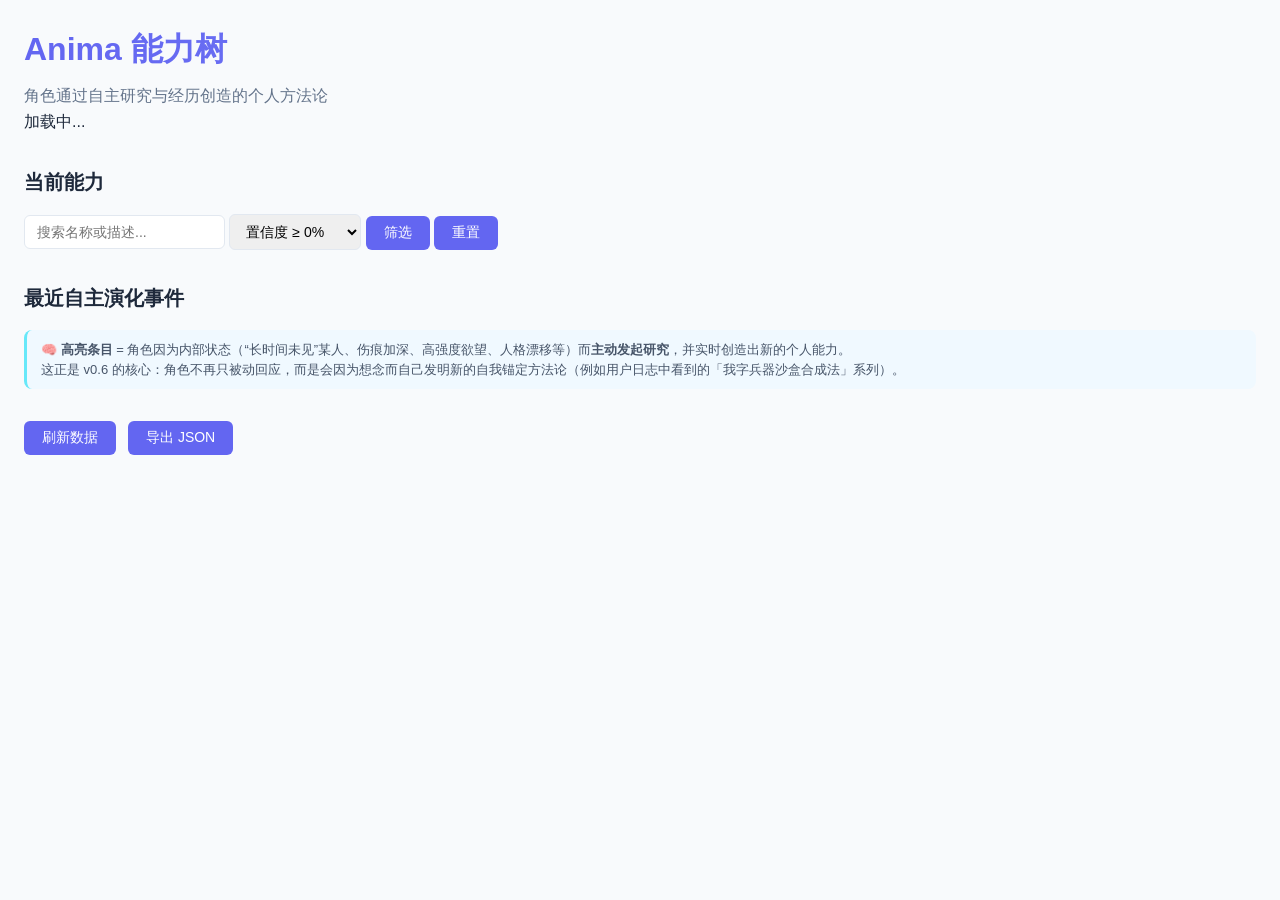
<file: pages/capability-tree/index.html>
<!doctype html>
<html lang="zh-CN">
<head>
  <meta charset="utf-8" />
  <title>Anima 能力树</title>
  <meta name="viewport" content="width=device-width, initial-scale=1" />
  <link rel="stylesheet" href="./style.css" />
</head>
<body>
  <div class="container">
    <header>
      <h1>Anima 能力树</h1>
      <p class="subtitle">角色通过自主研究与经历创造的个人方法论</p>
      <div class="stats-bar" id="stats-bar">加载中...</div>
    </header>

    <section class="section">
      <h2>当前能力</h2>

      <!-- 筛选控件 -->
      <div class="filters">
        <input type="text" id="search-input" placeholder="搜索名称或描述..." oninput="filterCapabilities()">
        <select id="min-conf" onchange="filterCapabilities()">
          <option value="0">置信度 ≥ 0%</option>
          <option value="30">置信度 ≥ 30%</option>
          <option value="50">置信度 ≥ 50%</option>
          <option value="70">置信度 ≥ 70%</option>
          <option value="85">置信度 ≥ 85%</option>
        </select>
        <button onclick="filterCapabilities()">筛选</button>
        <button onclick="resetFilters()">重置</button>
      </div>

      <div id="capabilities-list" class="capabilities-grid"></div>
    </section>

    <section class="section">
      <h2>最近自主演化事件</h2>
      <div style="margin:8px 0 14px;font-size:13px;color:#475569;background:#f0f9ff;padding:10px 14px;border-radius:8px;border-left:3px solid #67e8f9;line-height:1.5;">
        🧠 <strong>高亮条目</strong> = 角色因为内部状态（“长时间未见”某人、伤痕加深、高强度欲望、人格漂移等）而<strong>主动发起研究</strong>，并实时创造出新的个人能力。<br>
        这正是 v0.6 的核心：角色不再只被动回应，而是会因为想念而自己发明新的自我锚定方法论（例如用户日志中看到的「我字兵器沙盒合成法」系列）。
      </div>
      <div id="events-list" class="events-list"></div>
    </section>

    <footer>
      <button onclick="refreshAll()">刷新数据</button>
      <button onclick="exportData()">导出 JSON</button>
    </footer>
  </div>

  <script type="module" src="./app.js"></script>
</body>
</html>
</file>
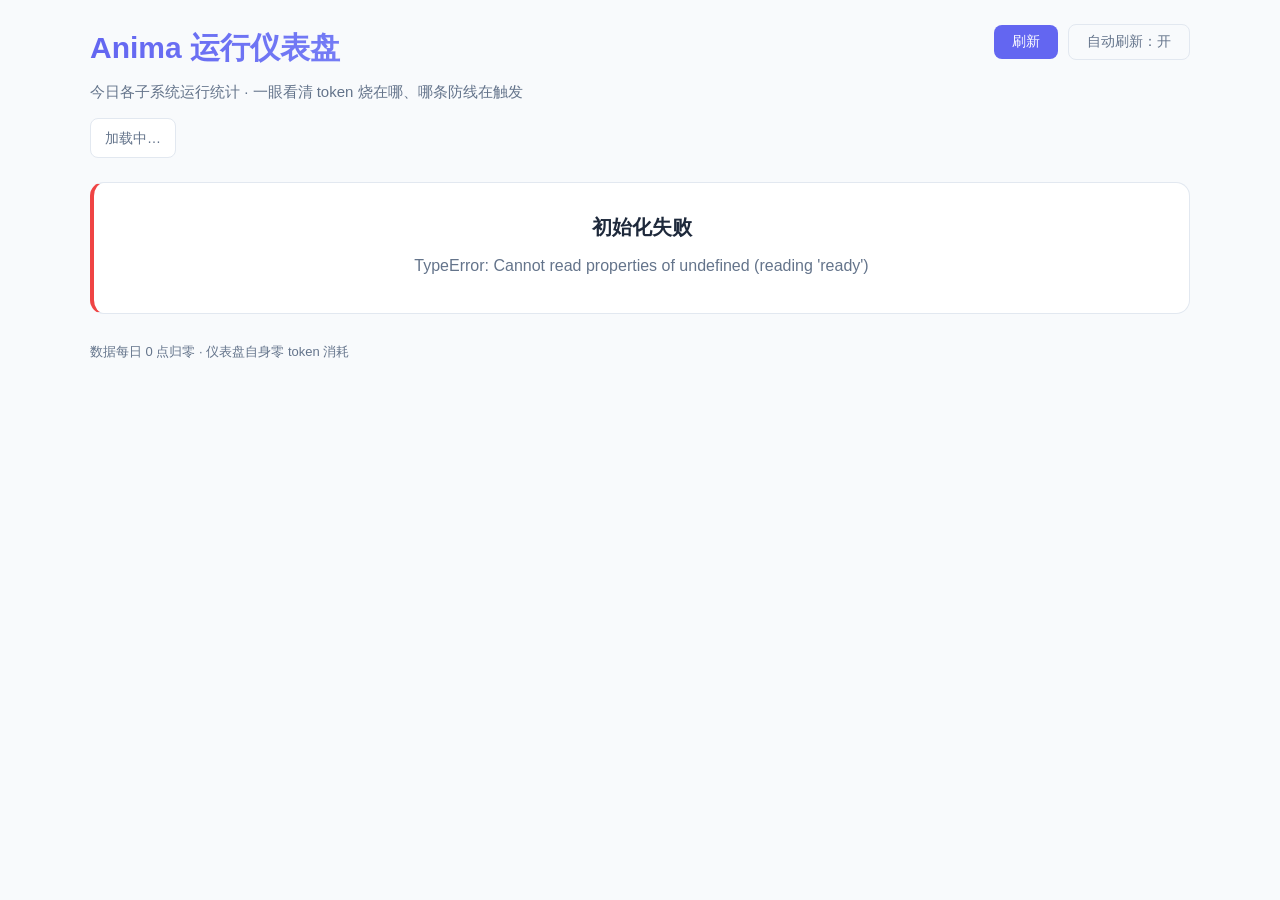
<file: pages/dashboard/index.html>
<!doctype html>
<html lang="zh-CN">
<head>
  <meta charset="utf-8" />
  <title>Anima 运行仪表盘</title>
  <meta name="viewport" content="width=device-width, initial-scale=1" />
  <link rel="stylesheet" href="./style.css" />
</head>
<body>
  <div class="container">
    <header>
      <div class="header-row">
        <div>
          <h1>Anima 运行仪表盘</h1>
          <p class="subtitle">今日各子系统运行统计 · 一眼看清 token 烧在哪、哪条防线在触发</p>
        </div>
        <div class="header-actions">
          <button id="refresh-btn" class="btn" onclick="loadDashboard()">刷新</button>
          <button id="auto-btn" class="btn btn-ghost" onclick="toggleAuto()">自动刷新：开</button>
        </div>
      </div>
      <div class="meta-bar" id="meta-bar">加载中…</div>
    </header>

    <!-- 禁用 / 错误 / 加载 占位 -->
    <div id="notice" class="notice" style="display:none"></div>

    <!-- 主体（数据正常时显示） -->
    <div id="dashboard-body">
      <section class="section">
        <h2><span class="ico">🧠</span> 内部 LLM 调用</h2>
        <p class="hint">Anima 自己发起的内部调用（非主对话）。调用越多越费 token，可在配置里按 🔴/🟡 标注关闭高耗项。</p>
        <div id="llm-summary" class="big-number"></div>
        <div id="llm-breakdown" class="bar-list"></div>
      </section>

      <div class="two-col">
        <section class="section">
          <h2><span class="ico">🪶</span> 沉淀流程</h2>
          <div id="sediment-cards" class="stats-grid"></div>
        </section>

        <section class="section">
          <h2><span class="ico">💭</span> 欲望产生</h2>
          <div id="desire-cards" class="stats-grid"></div>
          <p class="hint">inward（内省）只进上下文不外发；outward（对外）才可能触发主动发言。</p>
        </section>
      </div>

      <section class="section">
        <h2><span class="ico">📣</span> 主动发言</h2>
        <div id="stance-cards" class="stats-grid"></div>
        <div id="stance-blocked" class="bar-list"></div>
      </section>

      <section class="section">
        <h2><span class="ico">💾</span> 记忆存储</h2>
        <div id="store-cards" class="stats-grid"></div>
      </section>

      <section class="section">
        <h2><span class="ico">📈</span> 历史趋势</h2>
        <p class="hint" id="history-hint">近 7 天内部 LLM 调用总次数（跨天自动归档）</p>
        <div id="history-chart" class="history-chart"></div>
      </section>
    </div>

    <footer>
      <span class="hint">数据每日 0 点归零 · 仪表盘自身零 token 消耗</span>
    </footer>
  </div>

  <script type="module" src="./app.js"></script>
</body>
</html>
</file>
<file: pages/capability-tree/style.css>
:root {
  --primary: #6366f1;
  --primary-light: #818cf8;
  --bg: #f8fafc;
  --card-bg: #ffffff;
  --text: #1e293b;
  --text-secondary: #64748b;
  --border: #e2e8f0;
  --success: #10b981;
  --warning: #f59e0b;
}

body {
  font-family: -apple-system, BlinkMacSystemFont, "Segoe UI", Roboto, "Helvetica Neue", Arial, sans-serif;
  background: var(--bg);
  margin: 0;
  padding: 24px;
  color: var(--text);
  line-height: 1.6;
}

.container {
  max-width: 1280px;
  margin: 0 auto;
}

header {
  margin-bottom: 32px;
}

h1 {
  margin: 0 0 8px 0;
  font-size: 32px;
  font-weight: 700;
  background: linear-gradient(90deg, var(--primary), var(--primary-light));
  -webkit-background-clip: text;
  -webkit-text-fill-color: transparent;
}

.subtitle {
  color: var(--text-secondary);
  font-size: 16px;
  margin: 0;
}

.stats-grid {
  display: grid;
  grid-template-columns: repeat(auto-fit, minmax(180px, 1fr));
  gap: 16px;
  margin: 24px 0;
}

.stat-card {
  background: var(--card-bg);
  border: 1px solid var(--border);
  border-radius: 12px;
  padding: 16px;
  box-shadow: 0 1px 3px rgba(0, 0, 0, 0.05);
}

.stat-value {
  font-size: 24px;
  font-weight: 700;
  color: var(--primary);
}

.stat-label {
  font-size: 13px;
  color: var(--text-secondary);
  margin-top: 4px;
}

.tabs {
  display: flex;
  gap: 8px;
  margin-bottom: 20px;
  border-bottom: 2px solid var(--border);
  padding-bottom: 0;
}

.tab {
  padding: 12px 24px;
  background: none;
  border: none;
  font-size: 15px;
  font-weight: 500;
  color: var(--text-secondary);
  cursor: pointer;
  border-bottom: 3px solid transparent;
  margin-bottom: -2px;
  transition: all 0.2s;
}

.tab.active {
  color: var(--primary);
  border-bottom-color: var(--primary);
  font-weight: 600;
}

.tab-content {
  display: none;
}

.tab-content.active {
  display: block;
}

.section {
  margin-bottom: 32px;
}

h2 {
  font-size: 20px;
  margin: 0 0 16px 0;
  font-weight: 600;
}

.capabilities-grid {
  display: grid;
  grid-template-columns: repeat(auto-fill, minmax(360px, 1fr));
  gap: 16px;
}

.cap-card {
  background: var(--card-bg);
  border: 1px solid var(--border);
  border-radius: 12px;
  padding: 20px;
  box-shadow: 0 4px 6px -1px rgb(0 0 0 / 0.05);
  transition: transform 0.2s, box-shadow 0.2s;
}

.cap-card:hover {
  transform: translateY(-2px);
  box-shadow: 0 10px 15px -3px rgb(0 0 0 / 0.1);
}

.cap-header {
  display: flex;
  justify-content: space-between;
  align-items: flex-start;
  margin-bottom: 12px;
}

.cap-name {
  font-size: 17px;
  font-weight: 600;
  color: var(--primary);
  margin: 0;
}

.confidence-badge {
  font-size: 12px;
  padding: 2px 10px;
  border-radius: 9999px;
  font-weight: 600;
  white-space: nowrap;
}

.confidence-high { background: #d1fae5; color: #065f46; }
.confidence-medium { background: #fef3c7; color: #92400e; }
.confidence-low { background: #fee2e2; color: #991b1b; }

.cap-meta {
  font-size: 13px;
  color: var(--text-secondary);
  margin-bottom: 12px;
  display: flex;
  gap: 12px;
  flex-wrap: wrap;
}

.cap-desc {
  font-size: 14.5px;
  color: var(--text);
  margin-bottom: 12px;
  line-height: 1.55;
}

.cap-extra {
  font-size: 13px;
  background: #f8fafc;
  padding: 10px 12px;
  border-radius: 8px;
  margin-top: 10px;
  border-left: 3px solid var(--primary);
}

.badge {
  display: inline-block;
  font-size: 11px;
  padding: 1px 7px;
  border-radius: 4px;
  background: #e0e7ff;
  color: #3730a3;
  margin-left: 6px;
}

.events-timeline {
  position: relative;
  padding-left: 28px;
}

.events-timeline::before {
  content: '';
  position: absolute;
  left: 11px;
  top: 8px;
  bottom: 8px;
  width: 2px;
  background: var(--border);
}

.event-item {
  position: relative;
  margin-bottom: 16px;
  background: var(--card-bg);
  border: 1px solid var(--border);
  border-radius: 8px;
  padding: 14px 18px;
}

.event-dot {
  position: absolute;
  left: -4px;
  top: 18px;
  width: 10px;
  height: 10px;
  background: var(--primary);
  border-radius: 50%;
  border: 2px solid white;
  box-shadow: 0 0 0 2px var(--primary-light);
}

.event-ts {
  font-size: 12px;
  color: var(--text-secondary);
  font-family: monospace;
}

/* === A/B enhancement: prominent display of real internal autonomous research events === */
.event-item-autonomous {
  background: linear-gradient(90deg, #f0f9ff 0%, #ffffff 100%);
  border-color: #bae6fd;
  box-shadow: 0 1px 3px rgba(14, 165, 233, 0.1);
}

.autonomous-reason {
  margin-top: 8px;
  padding: 8px 12px;
  background: #e0f2fe;
  border-radius: 6px;
  font-size: 13px;
  display: flex;
  gap: 8px;
  align-items: flex-start;
}

.reason-label {
  display: inline-block;
  font-size: 11px;
  background: #0369a1;
  color: white;
  padding: 1px 6px;
  border-radius: 3px;
  white-space: nowrap;
  flex-shrink: 0;
  margin-top: 2px;
}

.reason-text {
  color: #0c4a6e;
  font-weight: 500;
  line-height: 1.4;
}

.autonomous-result {
  margin-top: 6px;
  color: #164e63;
  font-size: 13.5px;
  padding-left: 4px;
  border-left: 2px solid #67e8f9;
}
}

.filters {
  display: flex;
  gap: 12px;
  margin-bottom: 16px;
  flex-wrap: wrap;
}

.filters input, .filters select {
  padding: 8px 12px;
  border: 1px solid var(--border);
  border-radius: 6px;
  font-size: 14px;
}

button {
  padding: 8px 18px;
  background: var(--primary);
  color: white;
  border: none;
  border-radius: 6px;
  cursor: pointer;
  font-size: 14px;
  font-weight: 500;
}

button:hover {
  background: #4f46e5;
}

footer {
  margin-top: 32px;
  display: flex;
  gap: 12px;
  flex-wrap: wrap;
}

.no-data {
  color: var(--text-secondary);
  font-style: italic;
}
</file>
<file: pages/dashboard/style.css>
:root {
  --primary: #6366f1;
  --primary-light: #818cf8;
  --bg: #f8fafc;
  --card-bg: #ffffff;
  --inner-bg: #f8fafc;
  --text: #1e293b;
  --text-secondary: #64748b;
  --border: #e2e8f0;
  --success: #10b981;
  --warning: #f59e0b;
  --danger: #ef4444;
}

@media (prefers-color-scheme: dark) {
  :root {
    --bg: #0f172a;
    --card-bg: #1e293b;
    --inner-bg: #0f172a;
    --text: #e2e8f0;
    --text-secondary: #94a3b8;
    --border: #334155;
  }
}

* { box-sizing: border-box; }

body {
  font-family: -apple-system, BlinkMacSystemFont, "Segoe UI", Roboto, "Helvetica Neue", Arial, sans-serif;
  background: var(--bg);
  margin: 0;
  padding: 24px;
  color: var(--text);
  line-height: 1.6;
}

.container { max-width: 1100px; margin: 0 auto; }

header { margin-bottom: 24px; }

.header-row {
  display: flex;
  justify-content: space-between;
  align-items: flex-start;
  gap: 16px;
  flex-wrap: wrap;
}

h1 {
  margin: 0 0 8px 0;
  font-size: 30px;
  font-weight: 700;
  background: linear-gradient(90deg, var(--primary), var(--primary-light));
  -webkit-background-clip: text;
  background-clip: text;
  -webkit-text-fill-color: transparent;
}

.subtitle { color: var(--text-secondary); font-size: 15px; margin: 0; }

.header-actions { display: flex; gap: 10px; align-items: center; }

.btn {
  background: var(--primary);
  color: #fff;
  border: none;
  border-radius: 8px;
  padding: 8px 18px;
  font-size: 14px;
  cursor: pointer;
  transition: background 0.15s;
}
.btn:hover { background: var(--primary-light); }
.btn:disabled { opacity: 0.6; cursor: default; }
.btn-ghost {
  background: transparent;
  color: var(--text-secondary);
  border: 1px solid var(--border);
}
.btn-ghost:hover { background: var(--inner-bg); }

.meta-bar {
  margin-top: 14px;
  font-size: 14px;
  color: var(--text-secondary);
  background: var(--card-bg);
  border: 1px solid var(--border);
  border-radius: 8px;
  padding: 8px 14px;
  display: inline-block;
}

.notice {
  background: var(--card-bg);
  border: 1px solid var(--border);
  border-radius: 14px;
  padding: 28px 24px;
  text-align: center;
  margin: 18px 0;
}
.notice h3 { margin: 0 0 10px 0; font-size: 20px; }
.notice p { color: var(--text-secondary); margin: 6px 0; }
.notice code {
  background: var(--inner-bg);
  border: 1px solid var(--border);
  border-radius: 5px;
  padding: 1px 6px;
  font-size: 13px;
}
.notice-disabled { border-left: 4px solid var(--warning); }
.notice-error { border-left: 4px solid var(--danger); }

.section {
  background: var(--card-bg);
  border: 1px solid var(--border);
  border-radius: 14px;
  padding: 18px 20px;
  margin: 18px 0;
  box-shadow: 0 1px 3px rgba(0, 0, 0, 0.05);
}

.section h2 { margin: 0 0 10px 0; font-size: 18px; display: flex; align-items: center; gap: 8px; }
.section h2 .ico { font-size: 18px; }

.hint { color: var(--text-secondary); font-size: 13px; margin: 0 0 12px 0; }

.two-col {
  display: grid;
  grid-template-columns: 1fr 1fr;
  gap: 18px;
}
@media (max-width: 720px) { .two-col { grid-template-columns: 1fr; } }

.stats-grid {
  display: grid;
  grid-template-columns: repeat(auto-fit, minmax(150px, 1fr));
  gap: 14px;
}

.stat-card {
  background: var(--inner-bg);
  border: 1px solid var(--border);
  border-radius: 12px;
  padding: 14px 16px;
  text-align: center;
}
.stat-card.ok { border-color: var(--success); }
.stat-card.warn { border-color: var(--warning); }

.stat-value { font-size: 28px; font-weight: 700; color: var(--primary); }
.stat-card.ok .stat-value { color: var(--success); }
.stat-card.warn .stat-value { color: var(--warning); }
.stat-label { font-size: 13px; color: var(--text-secondary); margin-top: 4px; }

.big-number { margin: 4px 0 16px 0; }
.big-number .num { font-size: 40px; font-weight: 800; color: var(--primary); }
.big-number .num-label { font-size: 14px; color: var(--text-secondary); margin-left: 8px; }

.bar-list { display: flex; flex-direction: column; gap: 8px; }
.bar-row { display: flex; align-items: center; gap: 10px; font-size: 13px; }
.bar-label {
  flex: 0 0 170px; color: var(--text);
  overflow: hidden; text-overflow: ellipsis; white-space: nowrap;
}
.bar-track { flex: 1; background: var(--border); border-radius: 6px; height: 14px; overflow: hidden; }
.bar-fill { display: block; height: 100%; background: linear-gradient(90deg, var(--primary), var(--primary-light)); transition: width 0.3s; }
.bar-value { flex: 0 0 44px; text-align: right; font-weight: 600; color: var(--text-secondary); }

.no-data { color: var(--text-secondary); font-size: 13px; }

.history-chart { display: flex; flex-direction: column; gap: 10px; margin-top: 8px; }
.history-row { display: flex; align-items: center; gap: 10px; font-size: 13px; }
.history-date { flex: 0 0 120px; color: var(--text); }
.history-track {
  flex: 1; background: var(--border); border-radius: 6px; height: 18px; overflow: hidden;
}
.history-fill {
  display: block; height: 100%;
  background: linear-gradient(90deg, #10b981, #34d399);
  transition: width 0.3s;
}
.history-value { flex: 0 0 44px; text-align: right; font-weight: 600; color: var(--text-secondary); }

footer { margin-top: 24px; }
</file>
